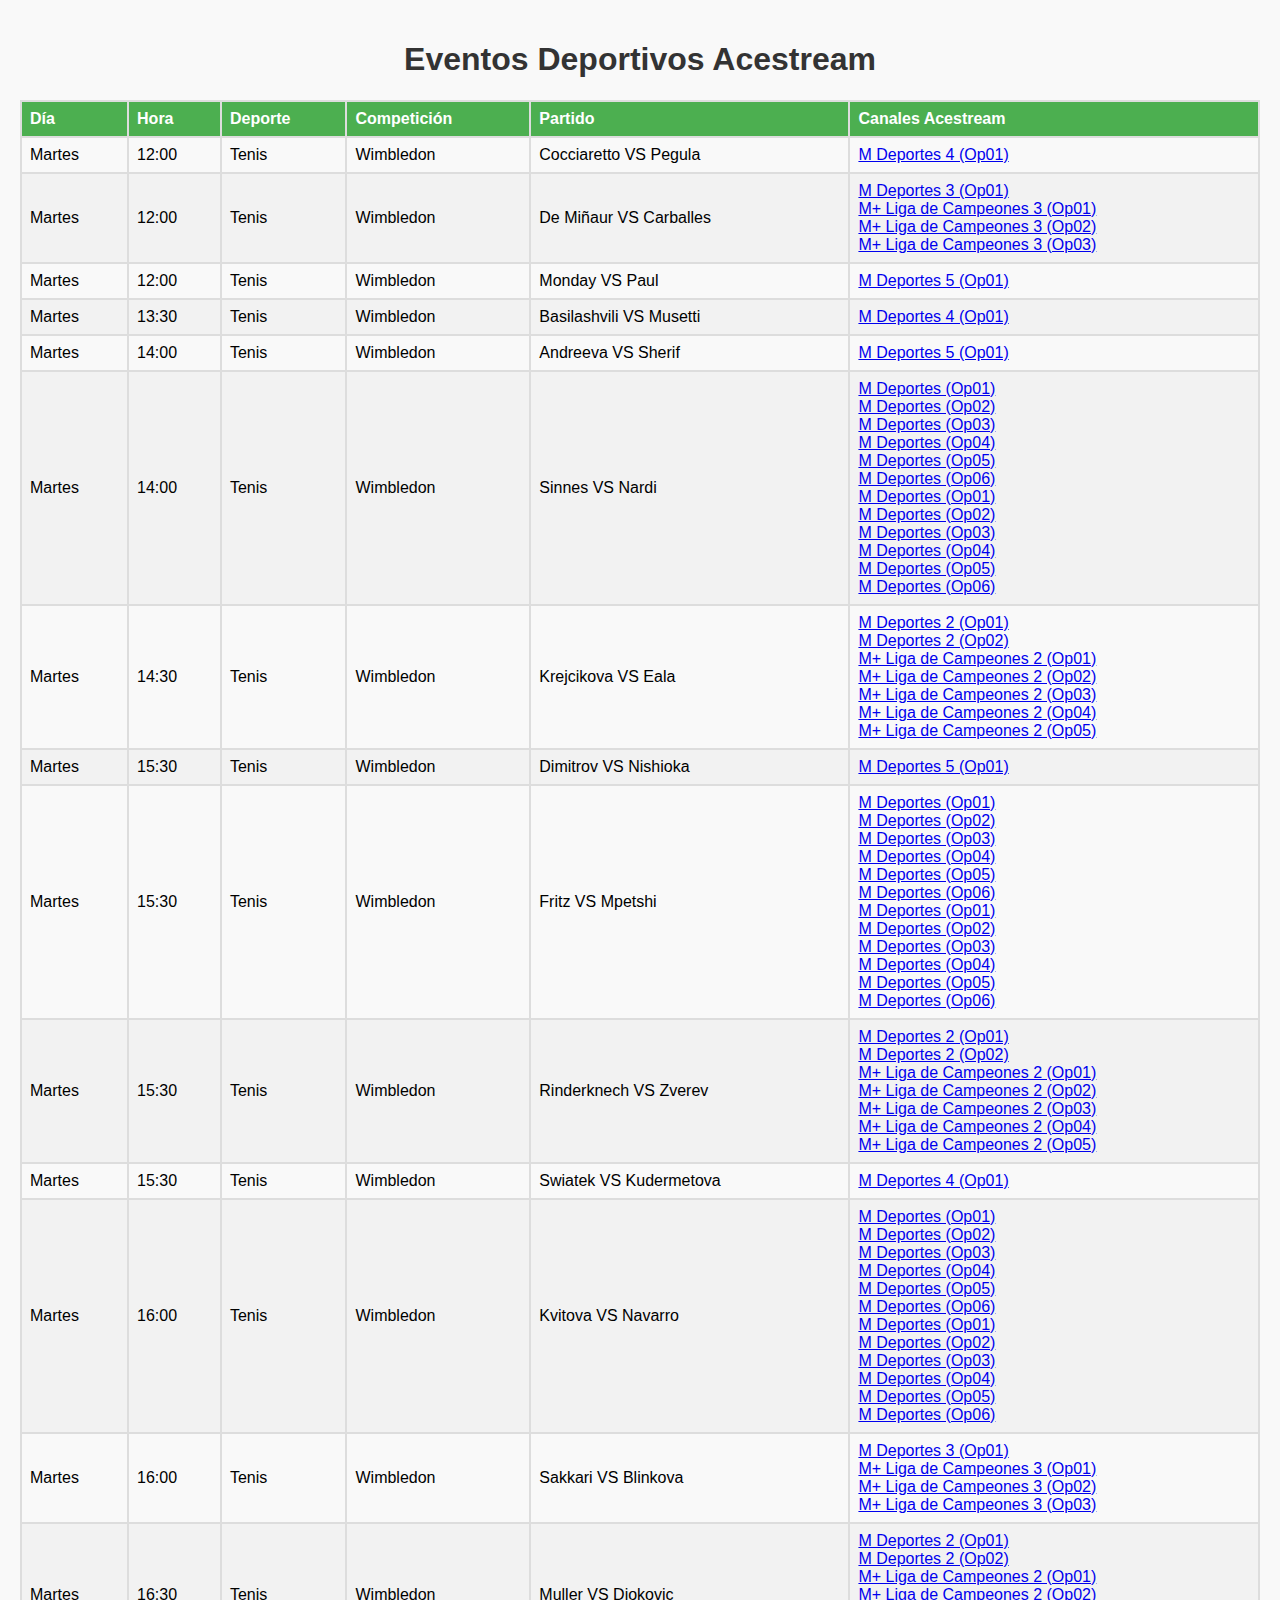
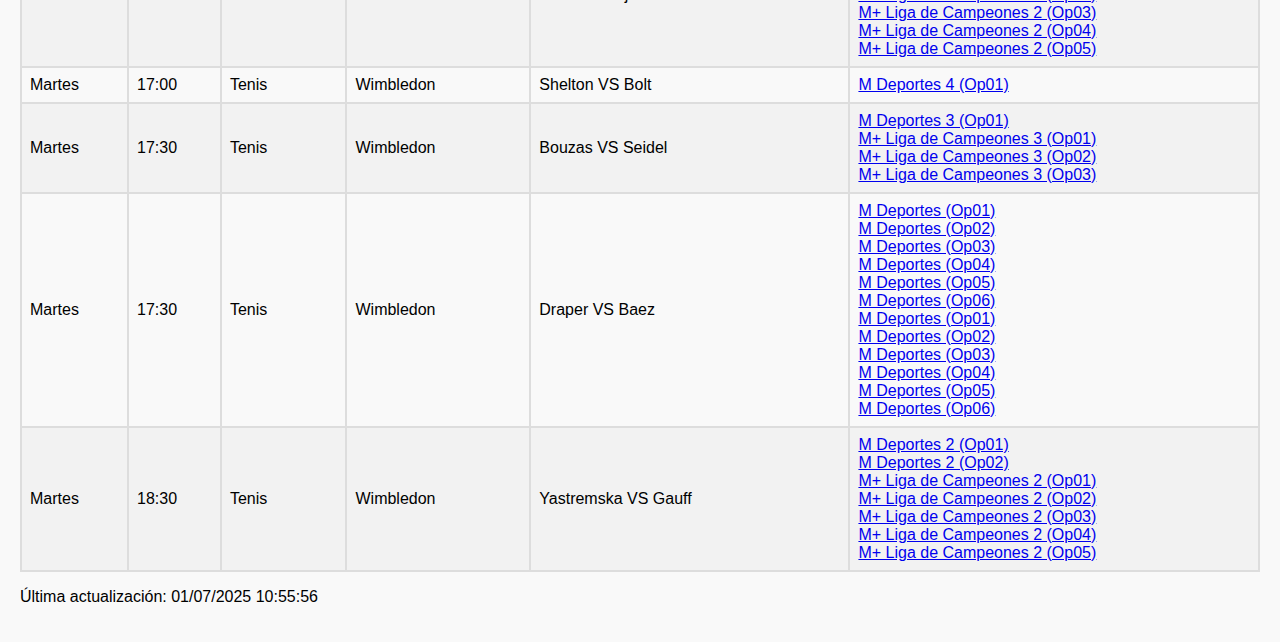
<file: index.html>
<!DOCTYPE html>
<html lang="es">
<head>
<meta charset="UTF-8">
<meta name="viewport" content="width=device-width, initial-scale=1.0">
<title>Eventos Deportivos Acestream</title>
<link rel="stylesheet" type="text/css" href="estilos.css">
</head>
<body>
<div class='container'>
<h1>Eventos Deportivos Acestream</h1>
<table>
<thead><tr><th>Día</th><th>Hora</th><th>Deporte</th><th>Competición</th><th>Partido</th><th>Canales Acestream</th></tr></thead>
<tbody>
<tr><td>Martes</td><td>12:00</td><td>Tenis</td><td>Wimbledon</td><td>Cocciaretto VS Pegula</td><td class='canales'><a href="acestream://58a4c880ab18486d914751db32a12760e74b75a4" target="_blank">M Deportes 4 (Op01)</a></td></tr>
<tr><td>Martes</td><td>12:00</td><td>Tenis</td><td>Wimbledon</td><td>De Miñaur VS Carballes</td><td class='canales'><a href="acestream://753d4b1f7c4ef43238b5cf23b05572b550a44eee" target="_blank">M Deportes 3 (Op01)</a><br><a href="acestream://17b8bc4bf8e29547b0071c742e3d7da3bcbc484d" target="_blank">M+ Liga de Campeones 3 (Op01)</a><br><a href="acestream://4fc2fce0d019bdb622164bba3cff84c120fb9243" target="_blank">M+ Liga de Campeones 3 (Op02)</a><br><a href="acestream://15127320406cf6a072c4f485f31c841d7d3e62f3" target="_blank">M+ Liga de Campeones 3 (Op03)</a></td></tr>
<tr><td>Martes</td><td>12:00</td><td>Tenis</td><td>Wimbledon</td><td>Monday VS Paul</td><td class='canales'><a href="acestream://fcc0fd75bf1dba40b108fcf0d3514e0e549bfbac" target="_blank">M Deportes 5 (Op01)</a></td></tr>
<tr><td>Martes</td><td>13:30</td><td>Tenis</td><td>Wimbledon</td><td>Basilashvili VS Musetti</td><td class='canales'><a href="acestream://58a4c880ab18486d914751db32a12760e74b75a4" target="_blank">M Deportes 4 (Op01)</a></td></tr>
<tr><td>Martes</td><td>14:00</td><td>Tenis</td><td>Wimbledon</td><td>Andreeva VS Sherif</td><td class='canales'><a href="acestream://fcc0fd75bf1dba40b108fcf0d3514e0e549bfbac" target="_blank">M Deportes 5 (Op01)</a></td></tr>
<tr><td>Martes</td><td>14:00</td><td>Tenis</td><td>Wimbledon</td><td>Sinnes VS Nardi</td><td class='canales'><a href="acestream://ef9dcc4eaac36a0f608b52a31f8ab237859e071a" target="_blank">M Deportes (Op01)</a><br><a href="acestream://b5842718859345a596107ab8e6b24d7bfa2d617e" target="_blank">M Deportes (Op02)</a><br><a href="acestream://be02b9918b8fe7224cfa9af1e37856760f95b1b8" target="_blank">M Deportes (Op03)</a><br><a href="acestream://67a33c3f74956eed14b9b400523462fe362e0e66" target="_blank">M Deportes (Op04)</a><br><a href="acestream://55d4602cb22b0d8a33c10c2c2f42dae64a9e8895" target="_blank">M Deportes (Op05)</a><br><a href="acestream://3a74d9869b13e763476800740c6625e715a39879" target="_blank">M Deportes (Op06)</a><br><a href="acestream://ef9dcc4eaac36a0f608b52a31f8ab237859e071a" target="_blank">M Deportes (Op01)</a><br><a href="acestream://b5842718859345a596107ab8e6b24d7bfa2d617e" target="_blank">M Deportes (Op02)</a><br><a href="acestream://be02b9918b8fe7224cfa9af1e37856760f95b1b8" target="_blank">M Deportes (Op03)</a><br><a href="acestream://67a33c3f74956eed14b9b400523462fe362e0e66" target="_blank">M Deportes (Op04)</a><br><a href="acestream://55d4602cb22b0d8a33c10c2c2f42dae64a9e8895" target="_blank">M Deportes (Op05)</a><br><a href="acestream://3a74d9869b13e763476800740c6625e715a39879" target="_blank">M Deportes (Op06)</a></td></tr>
<tr><td>Martes</td><td>14:30</td><td>Tenis</td><td>Wimbledon</td><td>Krejcikova VS Eala</td><td class='canales'><a href="acestream://edd06f11e1cef292a1d795e15207ef2f580e298c" target="_blank">M Deportes 2 (Op01)</a><br><a href="acestream://639c561dd57fa3fc91fde715caeb696c5efb7ce7" target="_blank">M Deportes 2 (Op02)</a><br><a href="acestream://c6a3673f6a37b1bd3cf31fdd6404dd33d48cfccb" target="_blank">M+ Liga de Campeones 2 (Op01)</a><br><a href="acestream://4fc6d0331830ad8743abab2fe2473b63bdfbc49f" target="_blank">M+ Liga de Campeones 2 (Op02)</a><br><a href="acestream://3bb6c5f346369d4f2a6bde45ec0bfe100d0e1f42" target="_blank">M+ Liga de Campeones 2 (Op03)</a><br><a href="acestream://4c6ed0cd87c090f3cf85b2c8adbe8b37dba08565" target="_blank">M+ Liga de Campeones 2 (Op04)</a><br><a href="acestream://abdf9058786a48623d0de51a3adb414ae10b6e72" target="_blank">M+ Liga de Campeones 2 (Op05)</a></td></tr>
<tr><td>Martes</td><td>15:30</td><td>Tenis</td><td>Wimbledon</td><td>Dimitrov VS Nishioka</td><td class='canales'><a href="acestream://fcc0fd75bf1dba40b108fcf0d3514e0e549bfbac" target="_blank">M Deportes 5 (Op01)</a></td></tr>
<tr><td>Martes</td><td>15:30</td><td>Tenis</td><td>Wimbledon</td><td>Fritz VS Mpetshi</td><td class='canales'><a href="acestream://ef9dcc4eaac36a0f608b52a31f8ab237859e071a" target="_blank">M Deportes (Op01)</a><br><a href="acestream://b5842718859345a596107ab8e6b24d7bfa2d617e" target="_blank">M Deportes (Op02)</a><br><a href="acestream://be02b9918b8fe7224cfa9af1e37856760f95b1b8" target="_blank">M Deportes (Op03)</a><br><a href="acestream://67a33c3f74956eed14b9b400523462fe362e0e66" target="_blank">M Deportes (Op04)</a><br><a href="acestream://55d4602cb22b0d8a33c10c2c2f42dae64a9e8895" target="_blank">M Deportes (Op05)</a><br><a href="acestream://3a74d9869b13e763476800740c6625e715a39879" target="_blank">M Deportes (Op06)</a><br><a href="acestream://ef9dcc4eaac36a0f608b52a31f8ab237859e071a" target="_blank">M Deportes (Op01)</a><br><a href="acestream://b5842718859345a596107ab8e6b24d7bfa2d617e" target="_blank">M Deportes (Op02)</a><br><a href="acestream://be02b9918b8fe7224cfa9af1e37856760f95b1b8" target="_blank">M Deportes (Op03)</a><br><a href="acestream://67a33c3f74956eed14b9b400523462fe362e0e66" target="_blank">M Deportes (Op04)</a><br><a href="acestream://55d4602cb22b0d8a33c10c2c2f42dae64a9e8895" target="_blank">M Deportes (Op05)</a><br><a href="acestream://3a74d9869b13e763476800740c6625e715a39879" target="_blank">M Deportes (Op06)</a></td></tr>
<tr><td>Martes</td><td>15:30</td><td>Tenis</td><td>Wimbledon</td><td>Rinderknech VS Zverev</td><td class='canales'><a href="acestream://edd06f11e1cef292a1d795e15207ef2f580e298c" target="_blank">M Deportes 2 (Op01)</a><br><a href="acestream://639c561dd57fa3fc91fde715caeb696c5efb7ce7" target="_blank">M Deportes 2 (Op02)</a><br><a href="acestream://c6a3673f6a37b1bd3cf31fdd6404dd33d48cfccb" target="_blank">M+ Liga de Campeones 2 (Op01)</a><br><a href="acestream://4fc6d0331830ad8743abab2fe2473b63bdfbc49f" target="_blank">M+ Liga de Campeones 2 (Op02)</a><br><a href="acestream://3bb6c5f346369d4f2a6bde45ec0bfe100d0e1f42" target="_blank">M+ Liga de Campeones 2 (Op03)</a><br><a href="acestream://4c6ed0cd87c090f3cf85b2c8adbe8b37dba08565" target="_blank">M+ Liga de Campeones 2 (Op04)</a><br><a href="acestream://abdf9058786a48623d0de51a3adb414ae10b6e72" target="_blank">M+ Liga de Campeones 2 (Op05)</a></td></tr>
<tr><td>Martes</td><td>15:30</td><td>Tenis</td><td>Wimbledon</td><td>Swiatek VS Kudermetova</td><td class='canales'><a href="acestream://58a4c880ab18486d914751db32a12760e74b75a4" target="_blank">M Deportes 4 (Op01)</a></td></tr>
<tr><td>Martes</td><td>16:00</td><td>Tenis</td><td>Wimbledon</td><td>Kvitova VS Navarro</td><td class='canales'><a href="acestream://ef9dcc4eaac36a0f608b52a31f8ab237859e071a" target="_blank">M Deportes (Op01)</a><br><a href="acestream://b5842718859345a596107ab8e6b24d7bfa2d617e" target="_blank">M Deportes (Op02)</a><br><a href="acestream://be02b9918b8fe7224cfa9af1e37856760f95b1b8" target="_blank">M Deportes (Op03)</a><br><a href="acestream://67a33c3f74956eed14b9b400523462fe362e0e66" target="_blank">M Deportes (Op04)</a><br><a href="acestream://55d4602cb22b0d8a33c10c2c2f42dae64a9e8895" target="_blank">M Deportes (Op05)</a><br><a href="acestream://3a74d9869b13e763476800740c6625e715a39879" target="_blank">M Deportes (Op06)</a><br><a href="acestream://ef9dcc4eaac36a0f608b52a31f8ab237859e071a" target="_blank">M Deportes (Op01)</a><br><a href="acestream://b5842718859345a596107ab8e6b24d7bfa2d617e" target="_blank">M Deportes (Op02)</a><br><a href="acestream://be02b9918b8fe7224cfa9af1e37856760f95b1b8" target="_blank">M Deportes (Op03)</a><br><a href="acestream://67a33c3f74956eed14b9b400523462fe362e0e66" target="_blank">M Deportes (Op04)</a><br><a href="acestream://55d4602cb22b0d8a33c10c2c2f42dae64a9e8895" target="_blank">M Deportes (Op05)</a><br><a href="acestream://3a74d9869b13e763476800740c6625e715a39879" target="_blank">M Deportes (Op06)</a></td></tr>
<tr><td>Martes</td><td>16:00</td><td>Tenis</td><td>Wimbledon</td><td>Sakkari VS Blinkova</td><td class='canales'><a href="acestream://753d4b1f7c4ef43238b5cf23b05572b550a44eee" target="_blank">M Deportes 3 (Op01)</a><br><a href="acestream://17b8bc4bf8e29547b0071c742e3d7da3bcbc484d" target="_blank">M+ Liga de Campeones 3 (Op01)</a><br><a href="acestream://4fc2fce0d019bdb622164bba3cff84c120fb9243" target="_blank">M+ Liga de Campeones 3 (Op02)</a><br><a href="acestream://15127320406cf6a072c4f485f31c841d7d3e62f3" target="_blank">M+ Liga de Campeones 3 (Op03)</a></td></tr>
<tr><td>Martes</td><td>16:30</td><td>Tenis</td><td>Wimbledon</td><td>Muller VS Djokovic</td><td class='canales'><a href="acestream://edd06f11e1cef292a1d795e15207ef2f580e298c" target="_blank">M Deportes 2 (Op01)</a><br><a href="acestream://639c561dd57fa3fc91fde715caeb696c5efb7ce7" target="_blank">M Deportes 2 (Op02)</a><br><a href="acestream://c6a3673f6a37b1bd3cf31fdd6404dd33d48cfccb" target="_blank">M+ Liga de Campeones 2 (Op01)</a><br><a href="acestream://4fc6d0331830ad8743abab2fe2473b63bdfbc49f" target="_blank">M+ Liga de Campeones 2 (Op02)</a><br><a href="acestream://3bb6c5f346369d4f2a6bde45ec0bfe100d0e1f42" target="_blank">M+ Liga de Campeones 2 (Op03)</a><br><a href="acestream://4c6ed0cd87c090f3cf85b2c8adbe8b37dba08565" target="_blank">M+ Liga de Campeones 2 (Op04)</a><br><a href="acestream://abdf9058786a48623d0de51a3adb414ae10b6e72" target="_blank">M+ Liga de Campeones 2 (Op05)</a></td></tr>
<tr><td>Martes</td><td>17:00</td><td>Tenis</td><td>Wimbledon</td><td>Shelton VS Bolt</td><td class='canales'><a href="acestream://58a4c880ab18486d914751db32a12760e74b75a4" target="_blank">M Deportes 4 (Op01)</a></td></tr>
<tr><td>Martes</td><td>17:30</td><td>Tenis</td><td>Wimbledon</td><td>Bouzas VS Seidel</td><td class='canales'><a href="acestream://753d4b1f7c4ef43238b5cf23b05572b550a44eee" target="_blank">M Deportes 3 (Op01)</a><br><a href="acestream://17b8bc4bf8e29547b0071c742e3d7da3bcbc484d" target="_blank">M+ Liga de Campeones 3 (Op01)</a><br><a href="acestream://4fc2fce0d019bdb622164bba3cff84c120fb9243" target="_blank">M+ Liga de Campeones 3 (Op02)</a><br><a href="acestream://15127320406cf6a072c4f485f31c841d7d3e62f3" target="_blank">M+ Liga de Campeones 3 (Op03)</a></td></tr>
<tr><td>Martes</td><td>17:30</td><td>Tenis</td><td>Wimbledon</td><td>Draper VS Baez</td><td class='canales'><a href="acestream://ef9dcc4eaac36a0f608b52a31f8ab237859e071a" target="_blank">M Deportes (Op01)</a><br><a href="acestream://b5842718859345a596107ab8e6b24d7bfa2d617e" target="_blank">M Deportes (Op02)</a><br><a href="acestream://be02b9918b8fe7224cfa9af1e37856760f95b1b8" target="_blank">M Deportes (Op03)</a><br><a href="acestream://67a33c3f74956eed14b9b400523462fe362e0e66" target="_blank">M Deportes (Op04)</a><br><a href="acestream://55d4602cb22b0d8a33c10c2c2f42dae64a9e8895" target="_blank">M Deportes (Op05)</a><br><a href="acestream://3a74d9869b13e763476800740c6625e715a39879" target="_blank">M Deportes (Op06)</a><br><a href="acestream://ef9dcc4eaac36a0f608b52a31f8ab237859e071a" target="_blank">M Deportes (Op01)</a><br><a href="acestream://b5842718859345a596107ab8e6b24d7bfa2d617e" target="_blank">M Deportes (Op02)</a><br><a href="acestream://be02b9918b8fe7224cfa9af1e37856760f95b1b8" target="_blank">M Deportes (Op03)</a><br><a href="acestream://67a33c3f74956eed14b9b400523462fe362e0e66" target="_blank">M Deportes (Op04)</a><br><a href="acestream://55d4602cb22b0d8a33c10c2c2f42dae64a9e8895" target="_blank">M Deportes (Op05)</a><br><a href="acestream://3a74d9869b13e763476800740c6625e715a39879" target="_blank">M Deportes (Op06)</a></td></tr>
<tr><td>Martes</td><td>18:30</td><td>Tenis</td><td>Wimbledon</td><td>Yastremska VS Gauff</td><td class='canales'><a href="acestream://edd06f11e1cef292a1d795e15207ef2f580e298c" target="_blank">M Deportes 2 (Op01)</a><br><a href="acestream://639c561dd57fa3fc91fde715caeb696c5efb7ce7" target="_blank">M Deportes 2 (Op02)</a><br><a href="acestream://c6a3673f6a37b1bd3cf31fdd6404dd33d48cfccb" target="_blank">M+ Liga de Campeones 2 (Op01)</a><br><a href="acestream://4fc6d0331830ad8743abab2fe2473b63bdfbc49f" target="_blank">M+ Liga de Campeones 2 (Op02)</a><br><a href="acestream://3bb6c5f346369d4f2a6bde45ec0bfe100d0e1f42" target="_blank">M+ Liga de Campeones 2 (Op03)</a><br><a href="acestream://4c6ed0cd87c090f3cf85b2c8adbe8b37dba08565" target="_blank">M+ Liga de Campeones 2 (Op04)</a><br><a href="acestream://abdf9058786a48623d0de51a3adb414ae10b6e72" target="_blank">M+ Liga de Campeones 2 (Op05)</a></td></tr>
</tbody>
</table>
</div>
<p class='footer'>Última actualización: 01/07/2025 10:55:56</p>
</body>
</html>
</file>
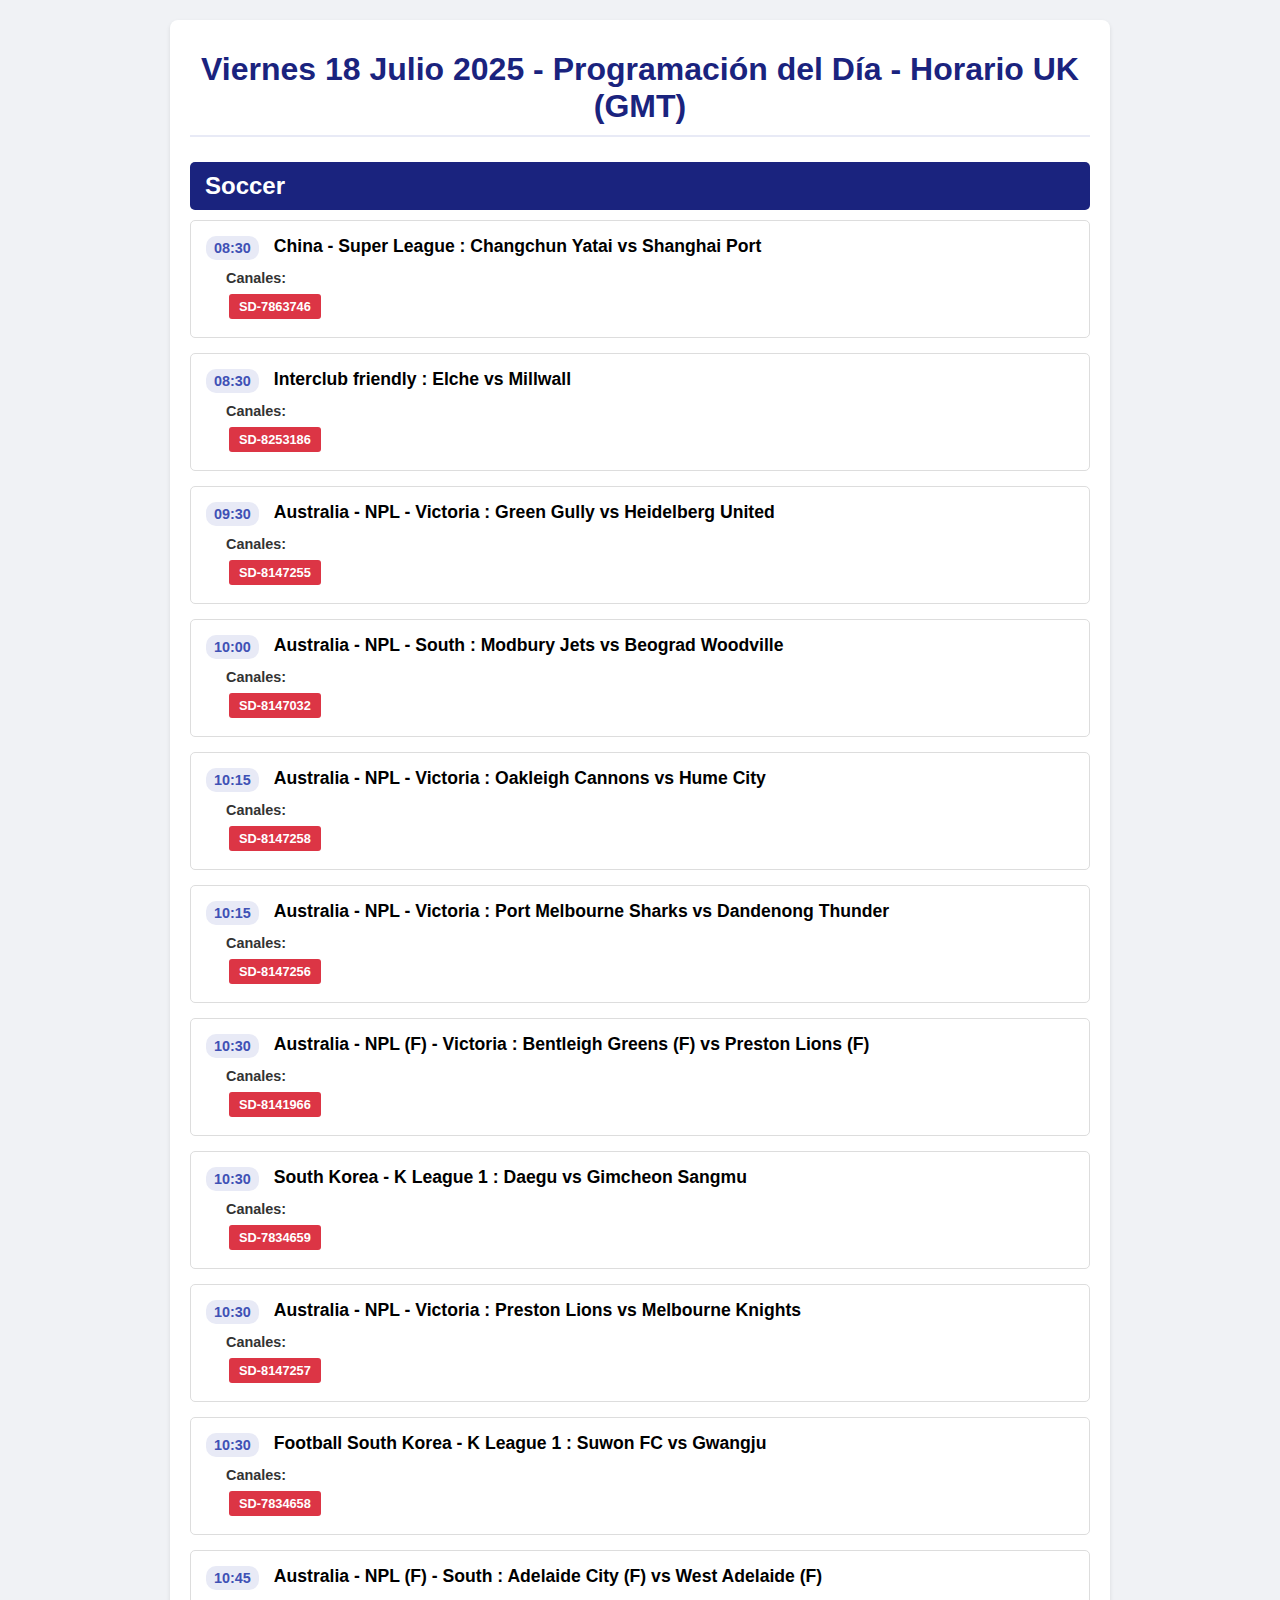
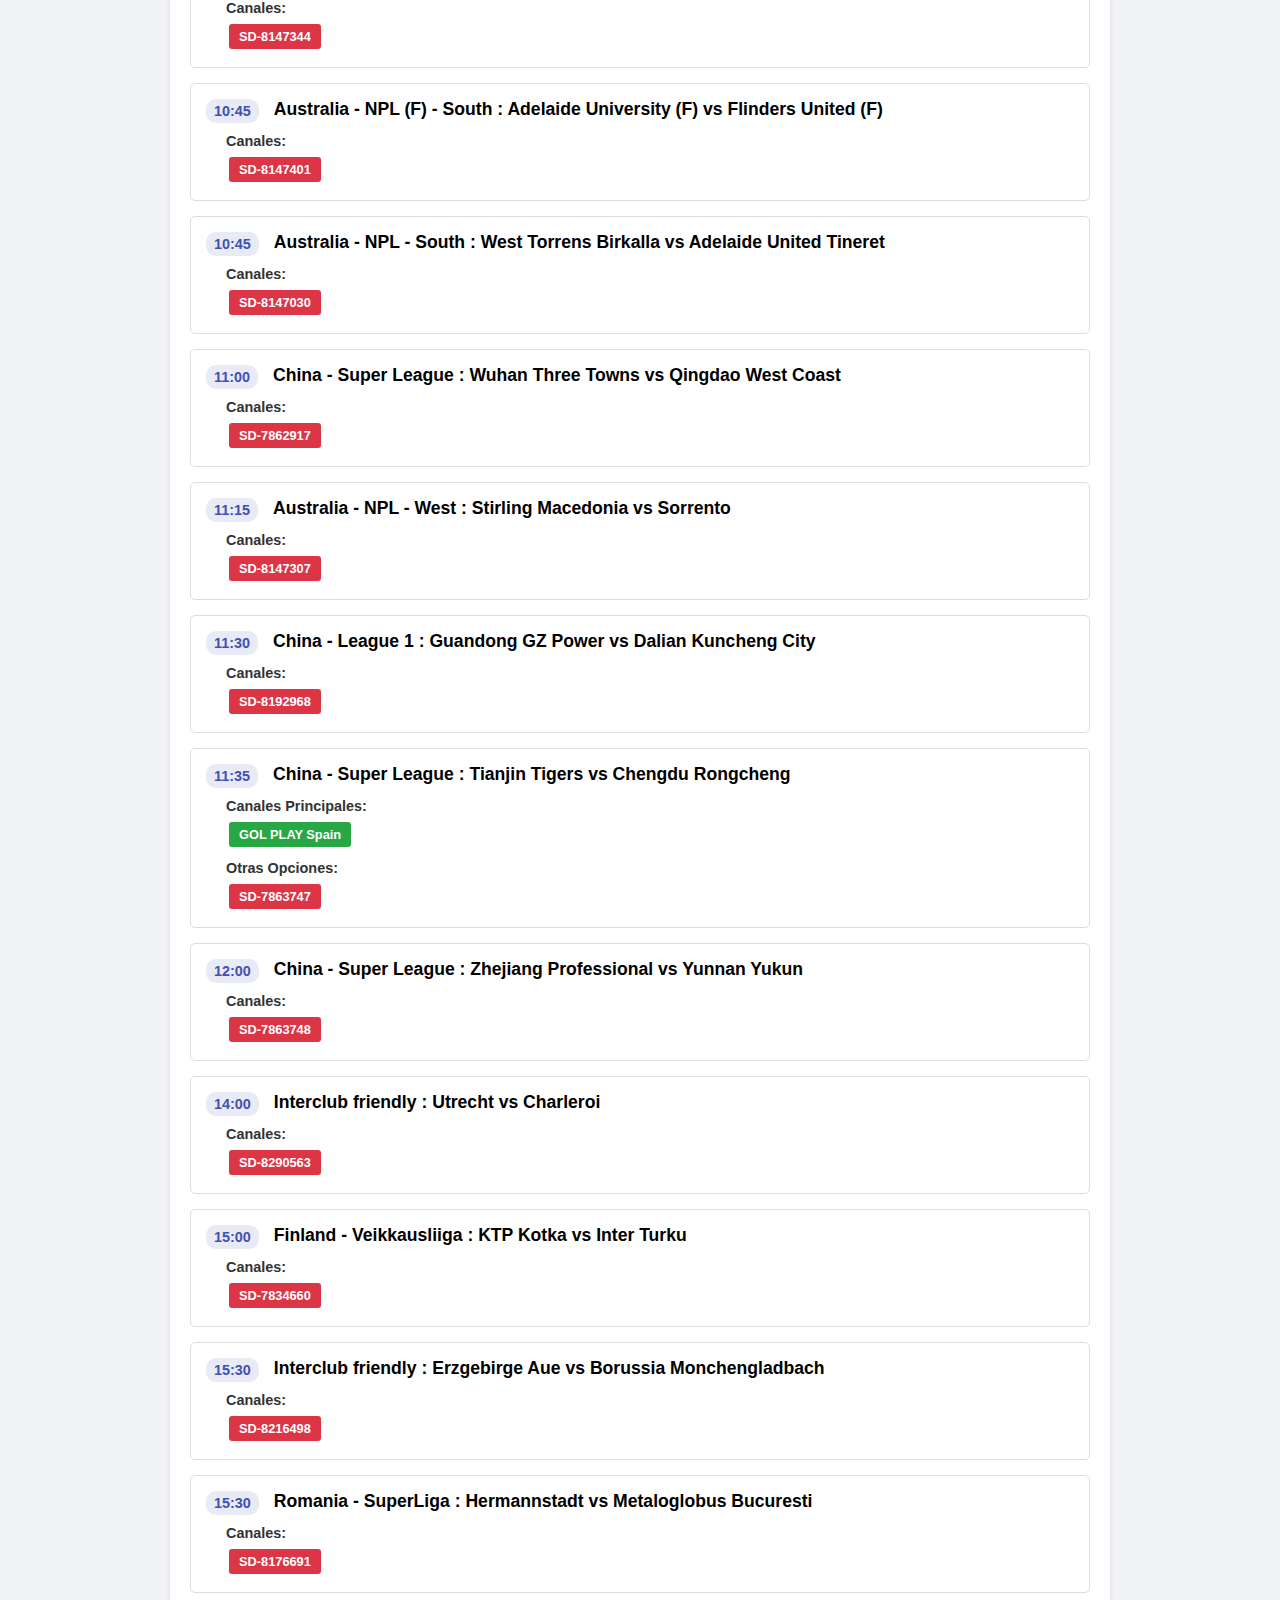
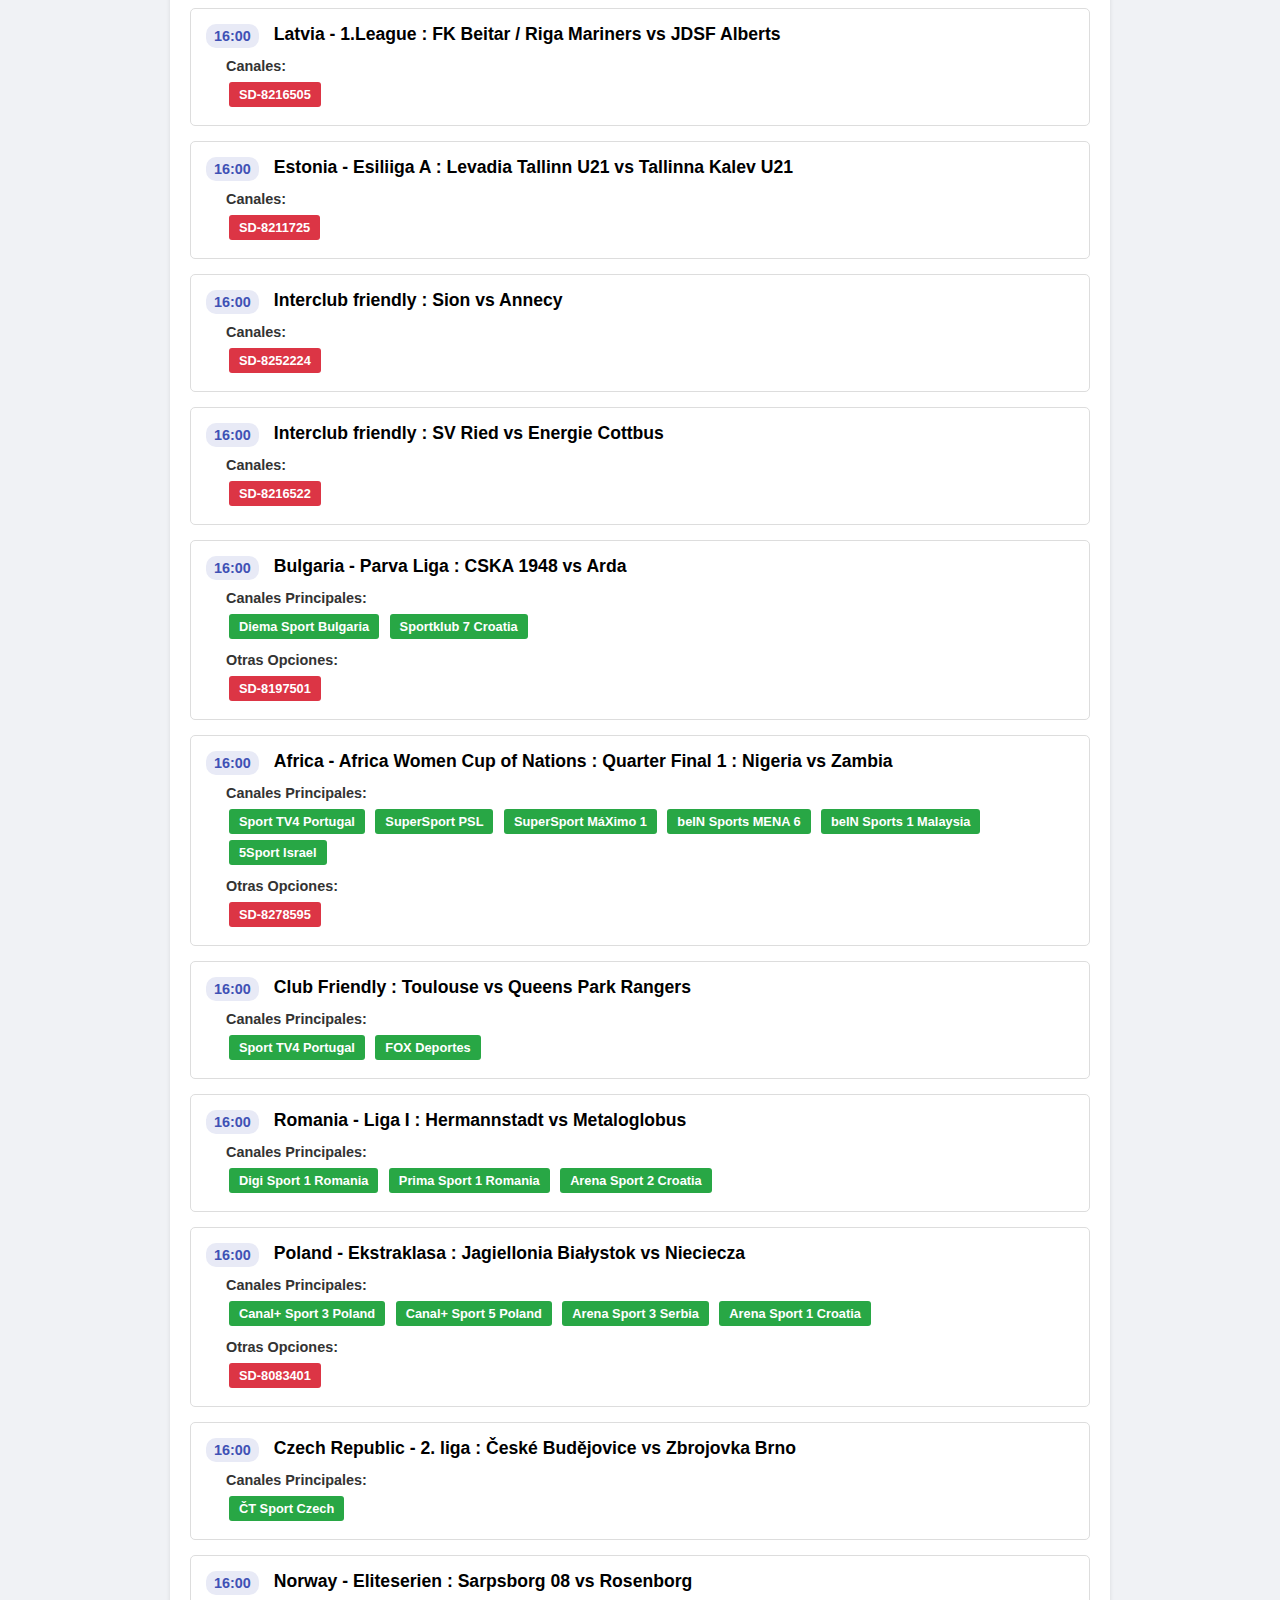
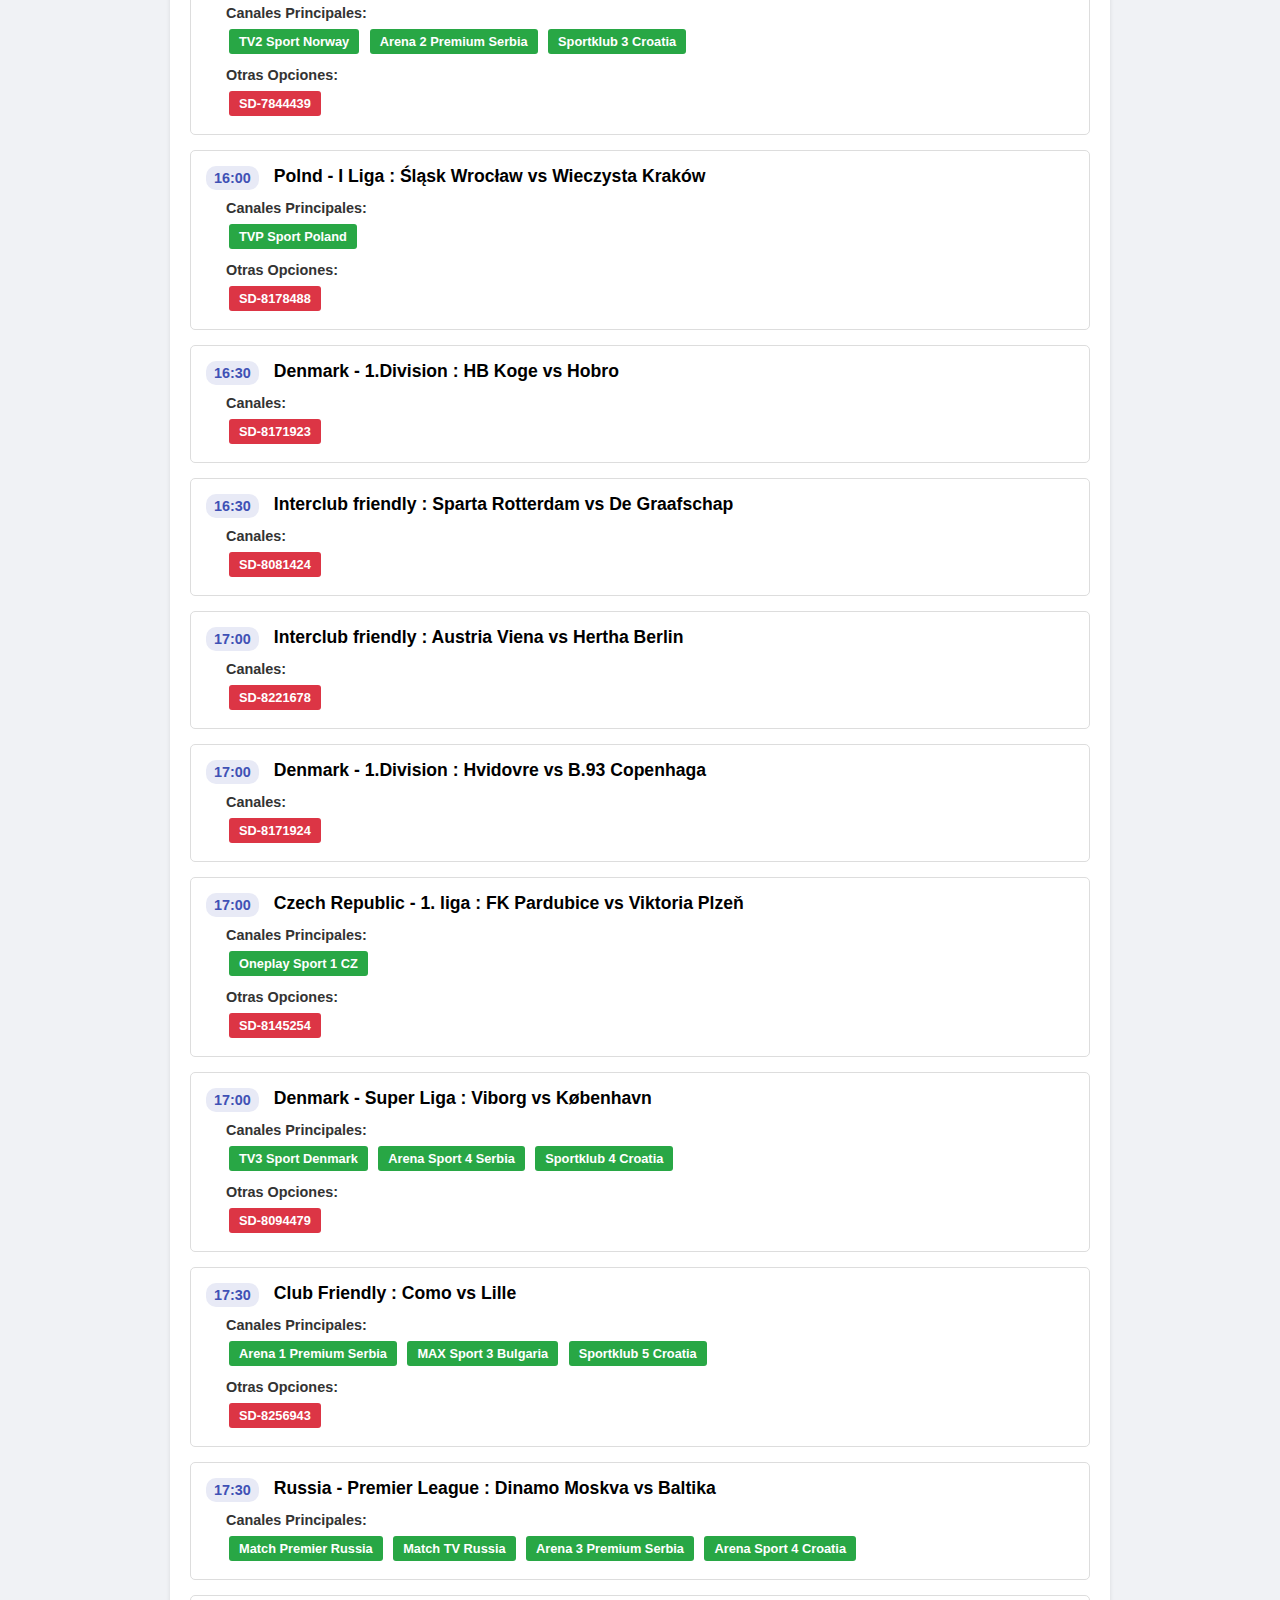
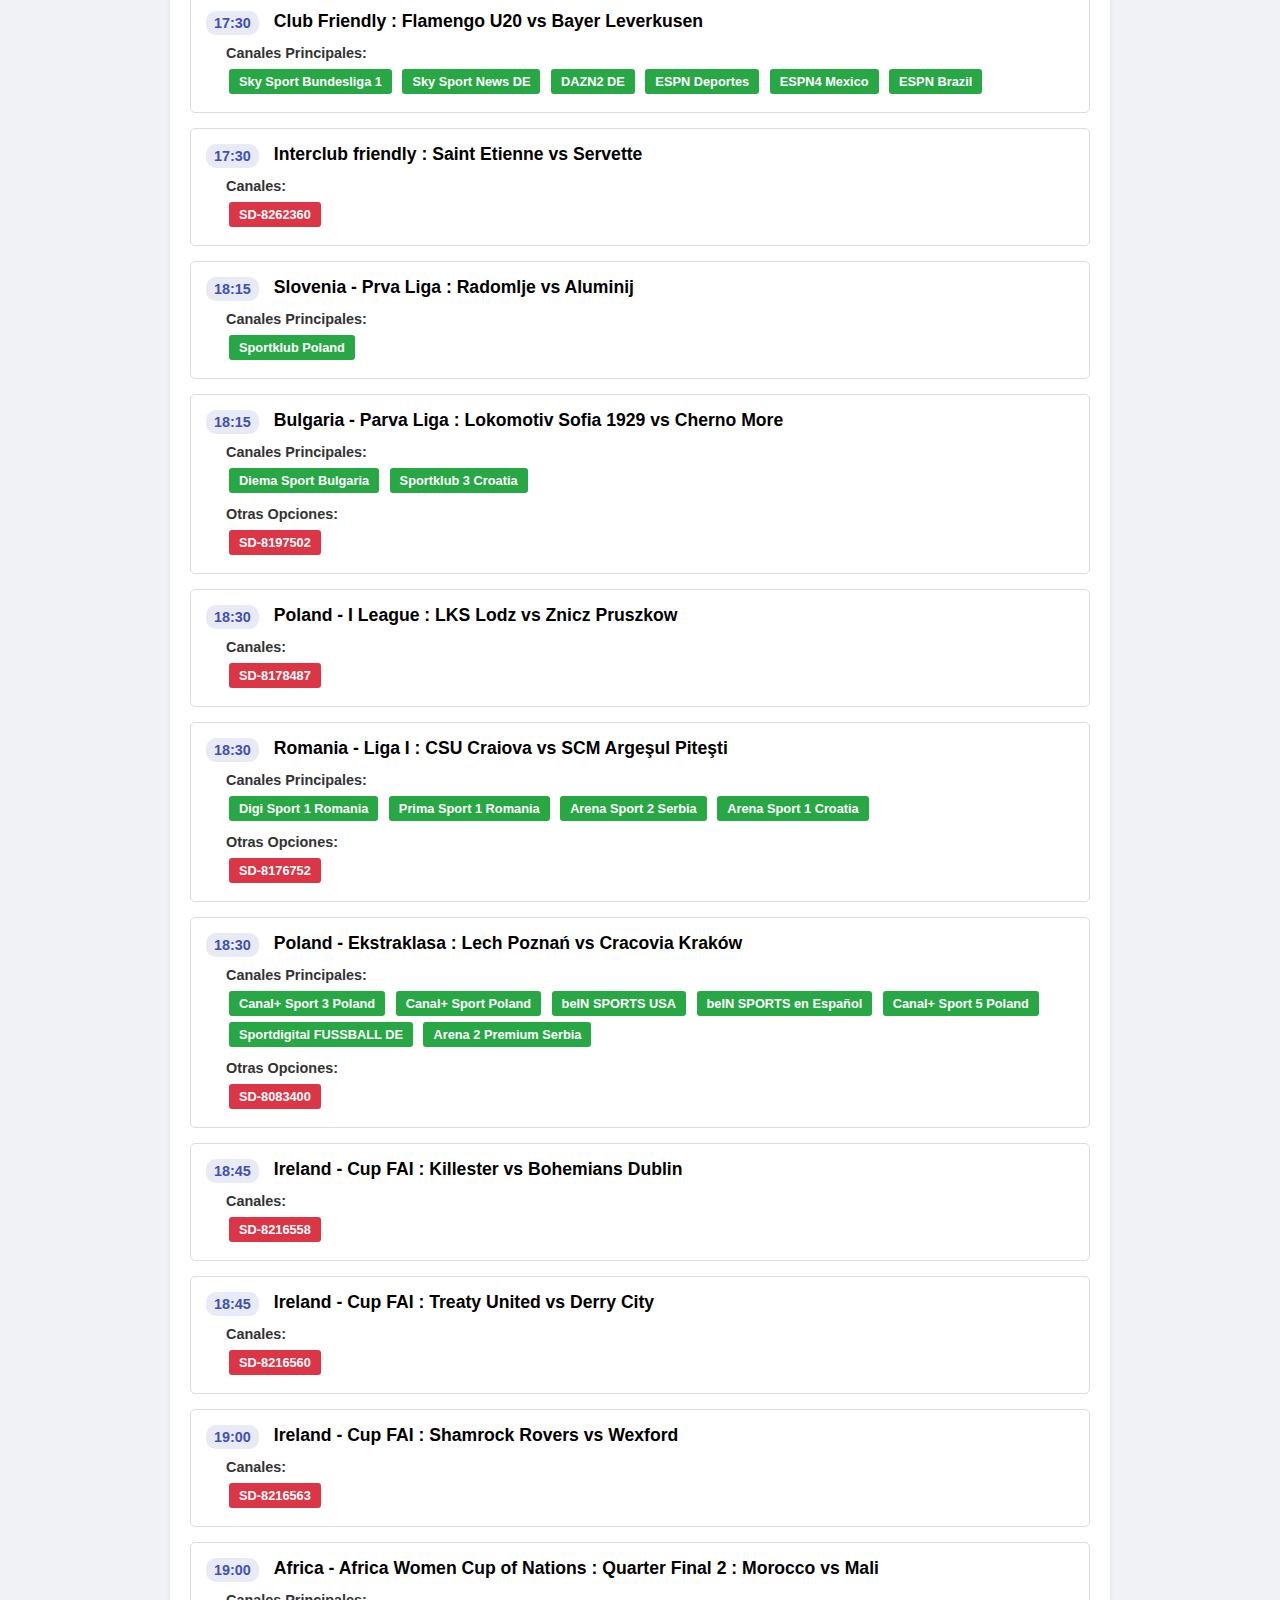
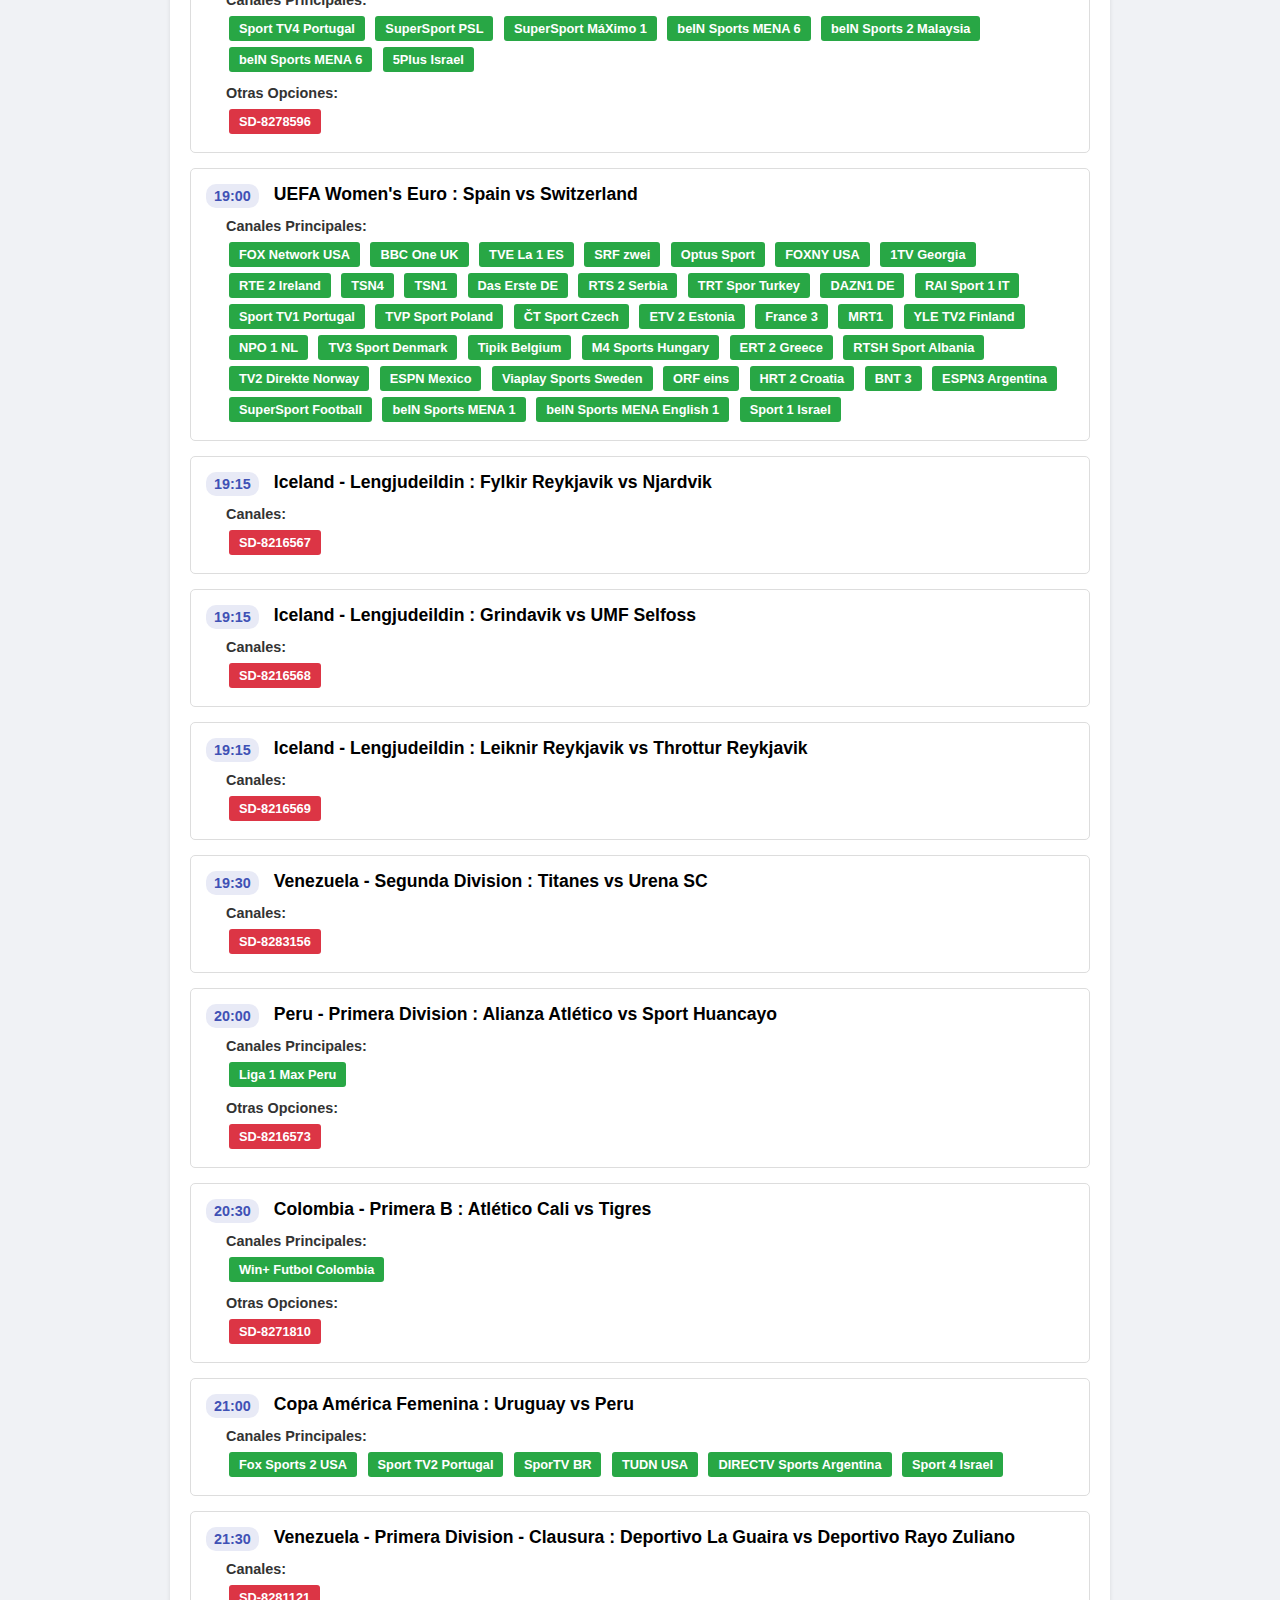
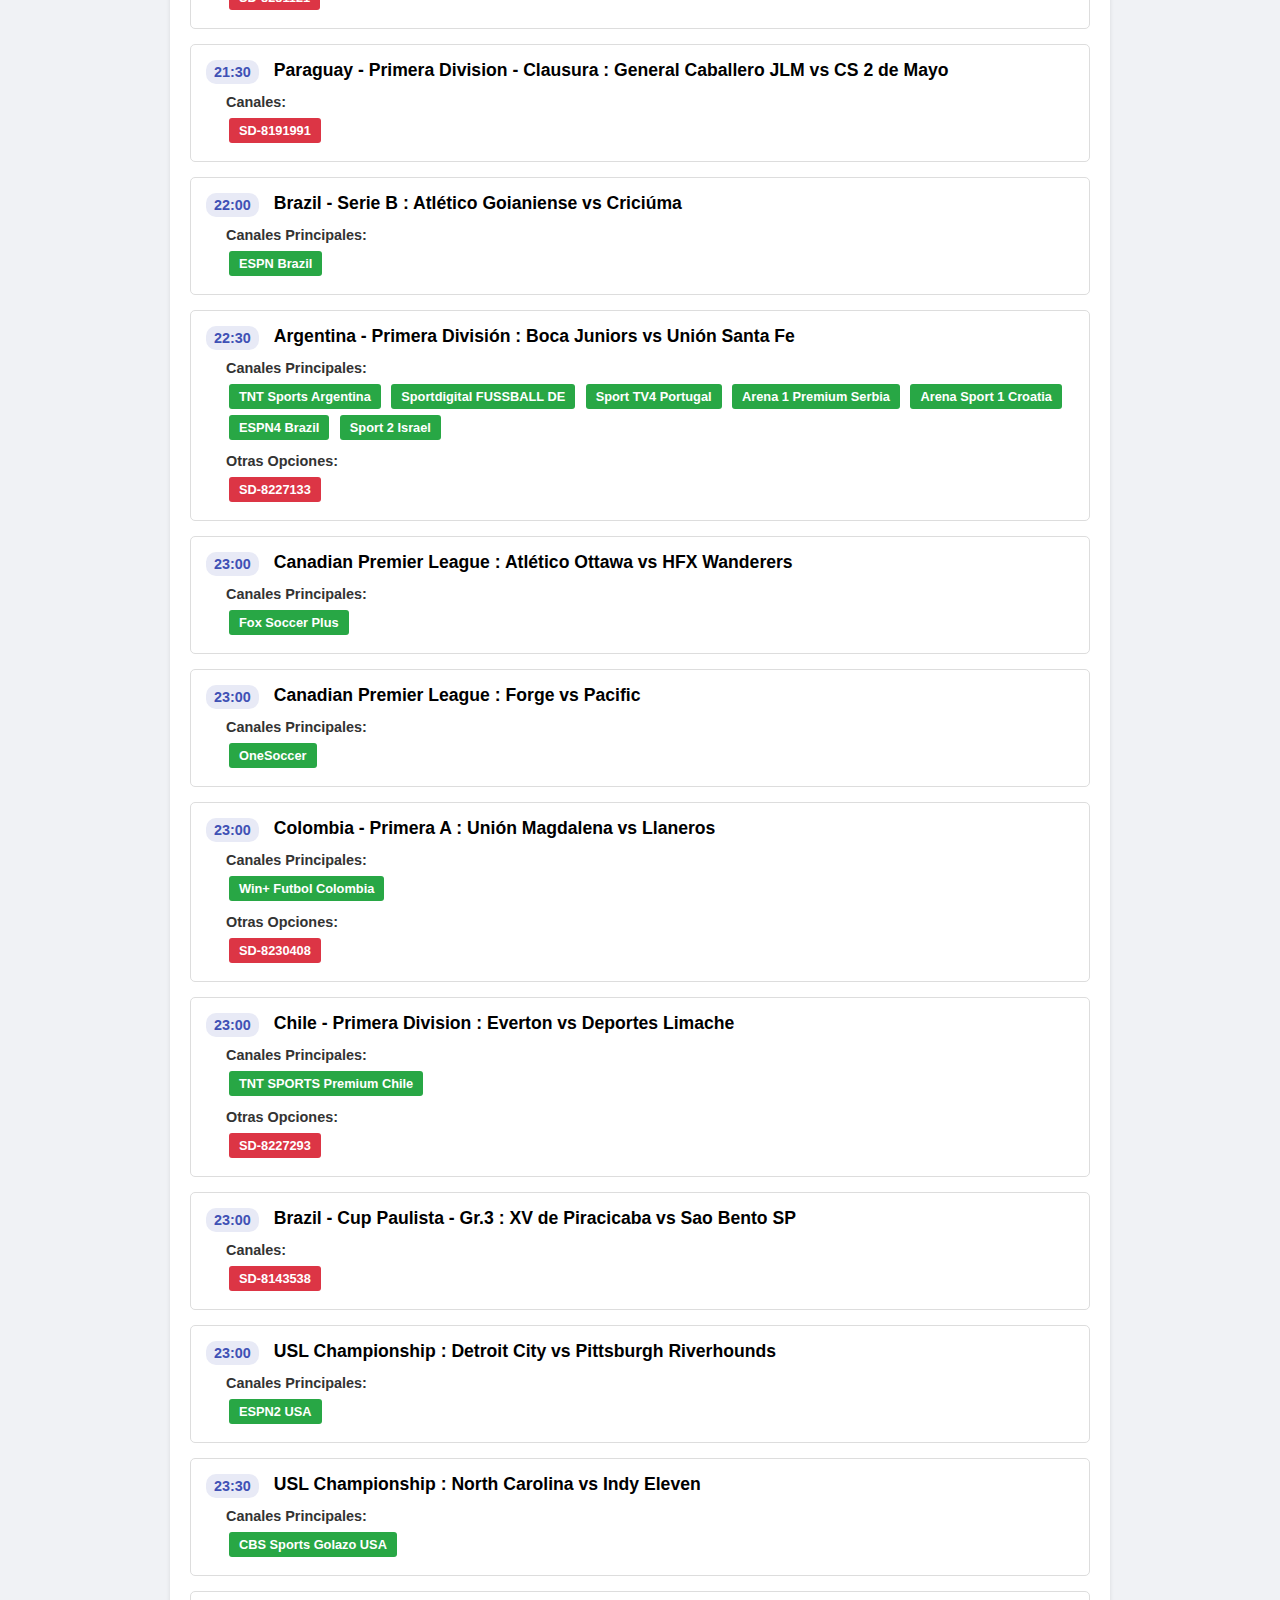
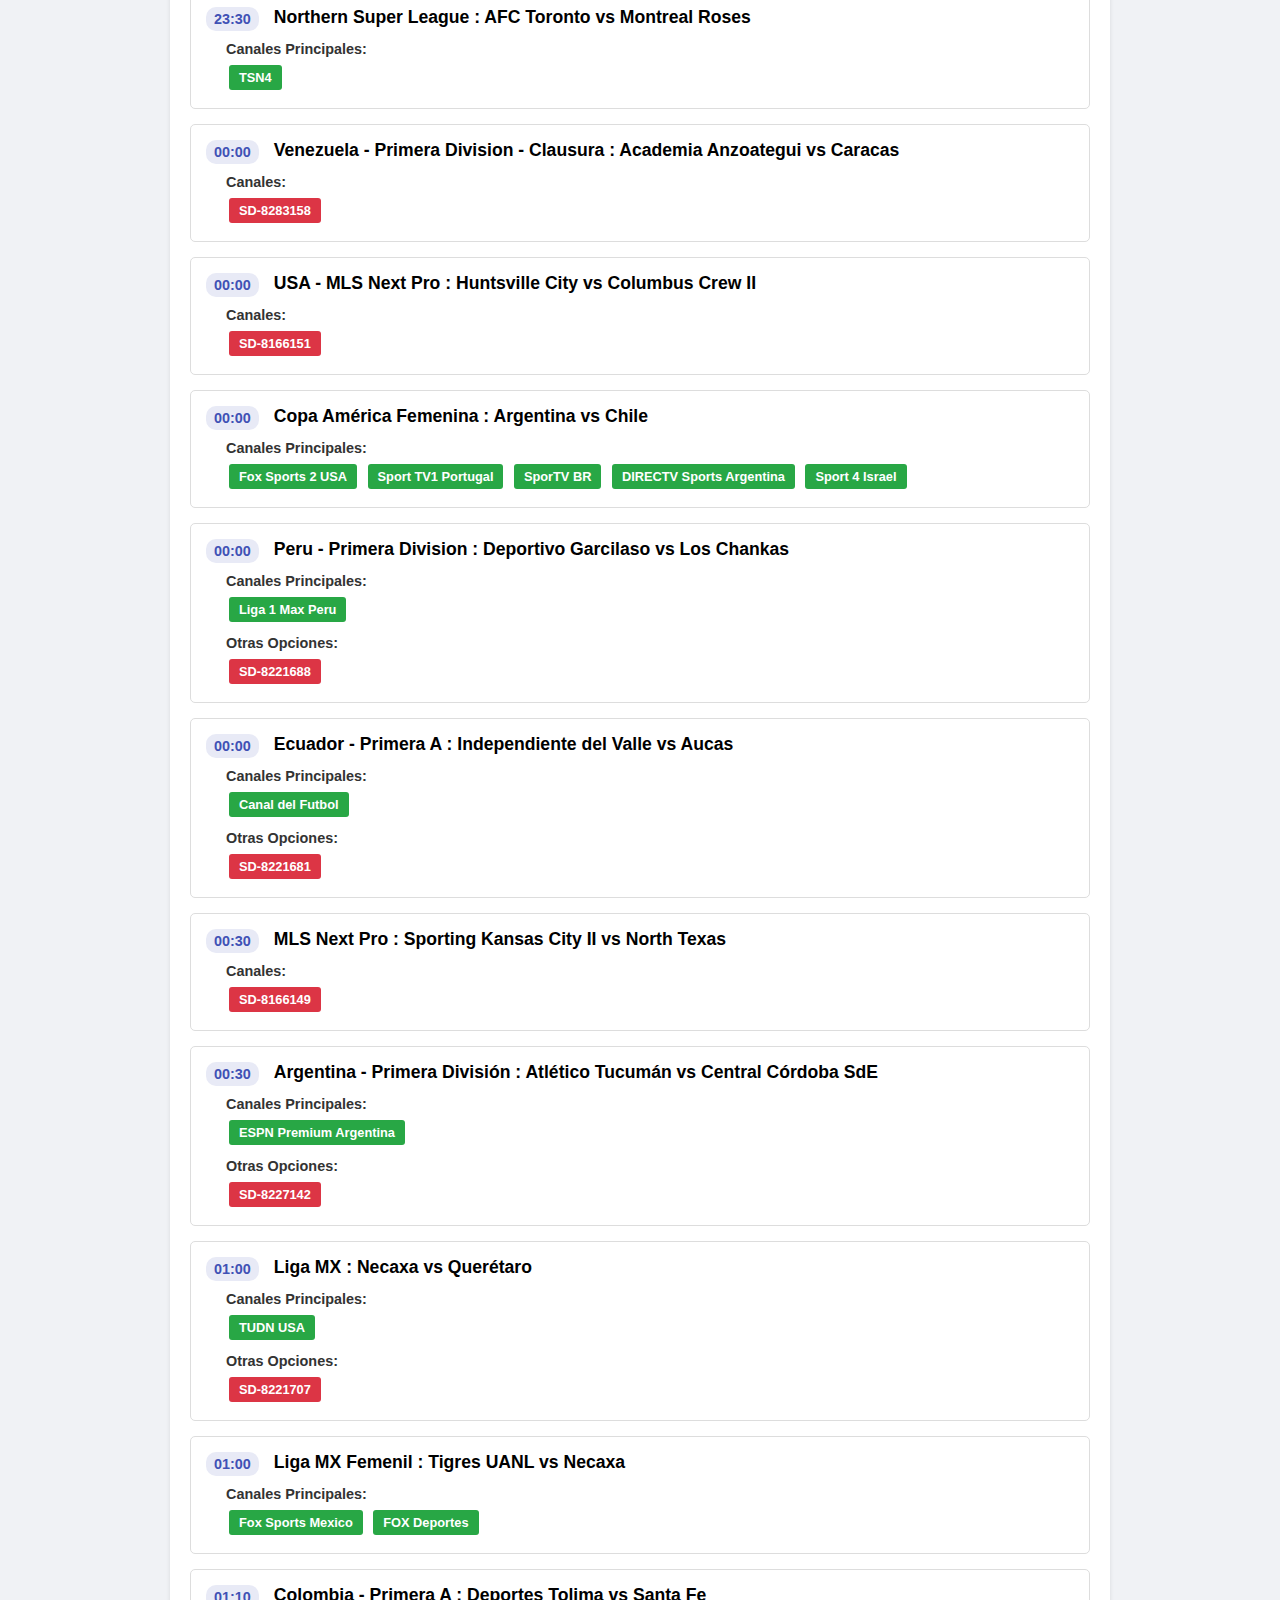
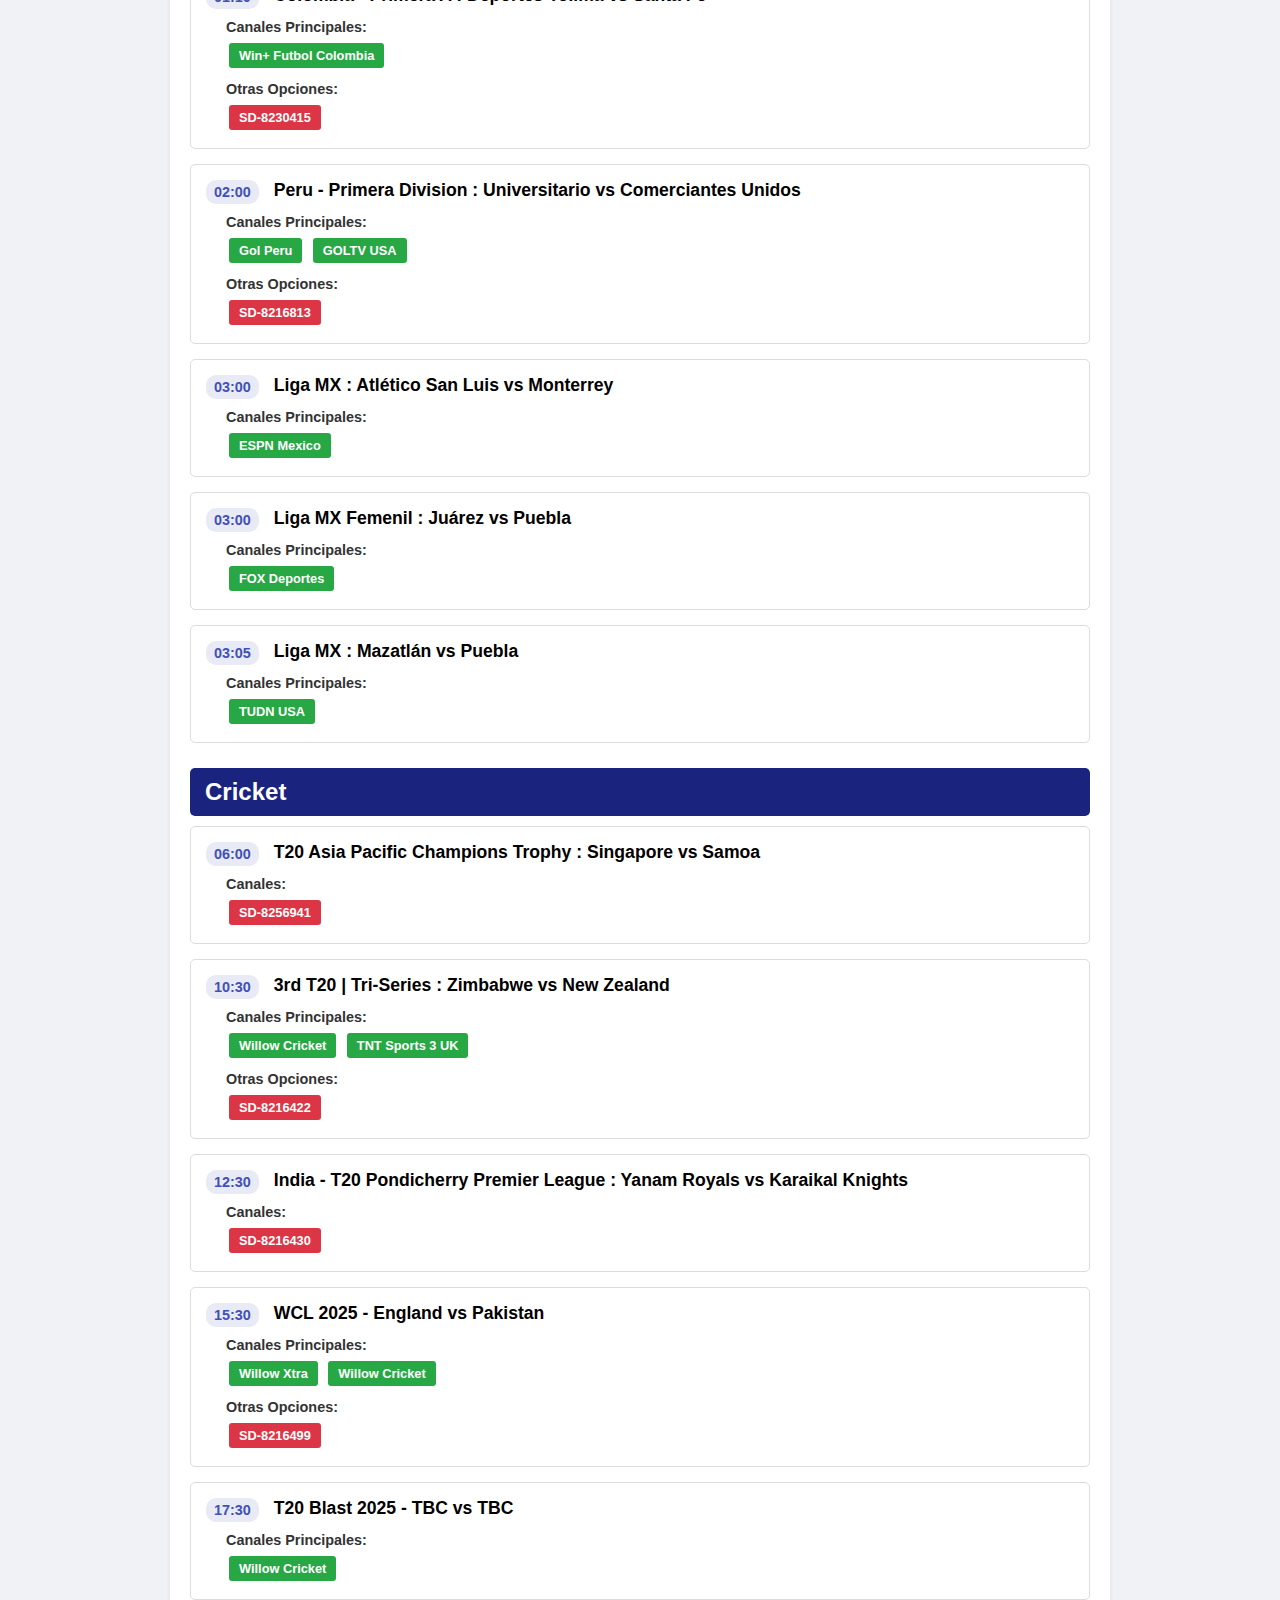
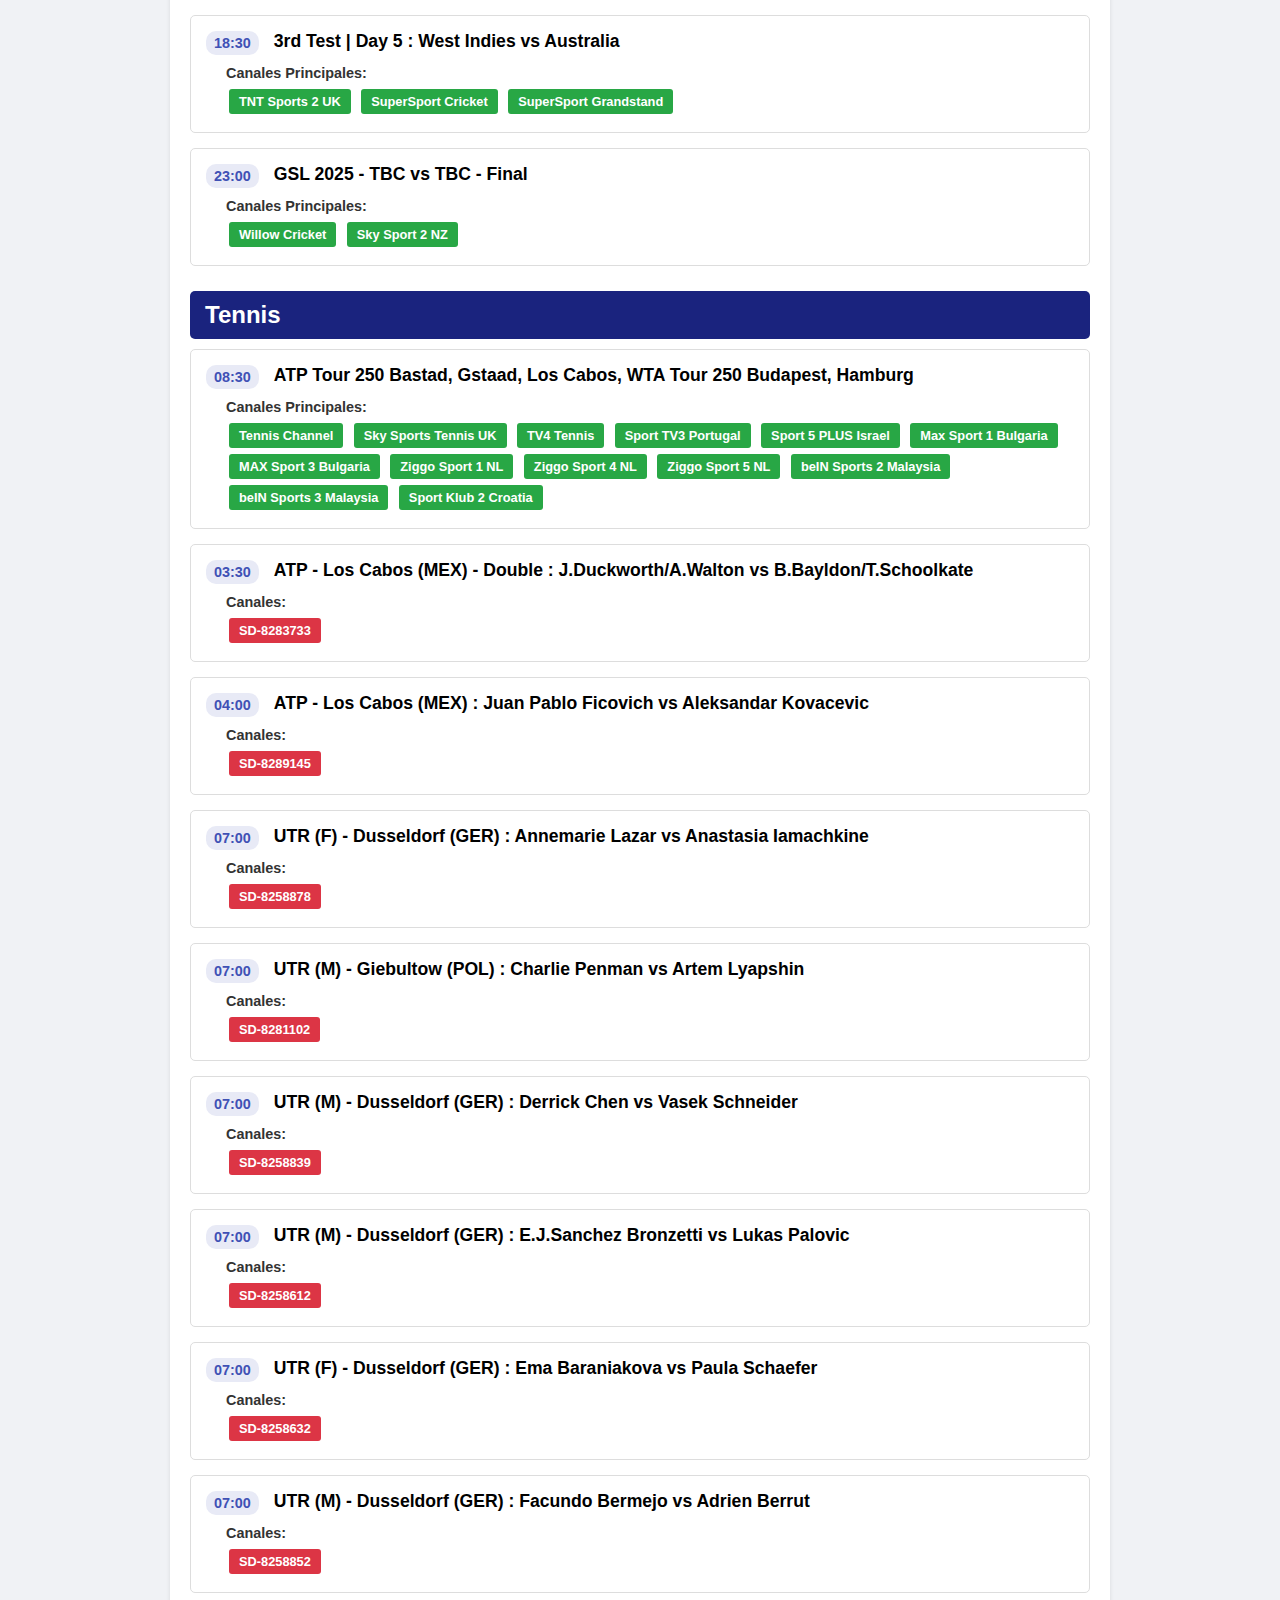
<file: agenda_deportiva.html>
<!DOCTYPE html>
<html lang="es">
<head>
    <meta charset="UTF-8">
    <meta name="viewport" content="width=device-width, initial-scale=1.0">
    <title>Viernes 18 Julio 2025 - Programación del Día - Horario UK (GMT)</title>
    <style>
        body { font-family: "Segoe UI", sans-serif; background-color: #f0f2f5; margin: 0; padding: 20px; }
        .container { max-width: 900px; margin: 0 auto; background-color: #ffffff; padding: 10px 20px 20px; border-radius: 8px; box-shadow: 0 2px 4px rgba(0,0,0,0.1); }
        h1 { color: #1a237e; text-align: center; border-bottom: 2px solid #e8eaf6; padding-bottom: 10px; margin-bottom: 20px;}
        .sport-title { background-color: #1a237e; color: white; padding: 10px 15px; font-size: 1.5em; font-weight: bold; border-radius: 5px; margin-top: 25px; margin-bottom: 10px; }
        .event-card { border: 1px solid #ddd; border-radius: 5px; margin-bottom: 15px; padding: 15px; }
        .event-header { display: flex; align-items: flex-start; margin-bottom: 10px; }
        .event-time { background-color: #e8eaf6; color: #3f51b5; font-size: 0.9em; font-weight: bold; padding: 4px 8px; border-radius: 10px; white-space: nowrap; margin-right: 15px; }
        .event-name { font-size: 1.1em; font-weight: bold; }
        .channels-container { padding-left: 20px; }
        .channels-title { font-size: 0.9em; font-weight: bold; margin-top: 10px; margin-bottom: 5px; color: #333; }
        .channel-link { display: inline-block; color: white !important; text-decoration: none; font-size: 0.8em; font-weight: bold; padding: 5px 10px; border-radius: 3px; margin: 3px; transition: opacity 0.2s; }
        .channel-link:hover { opacity: 0.85; }
        .main-channel { background-color: #28a745; }
        .other-channel { background-color: #dc3545; }
    </style>
</head>
<body>
    <div class="container">
        <h1>Viernes 18 Julio 2025 - Programación del Día - Horario UK (GMT)</h1>
<div class="sport-title">Soccer</div>
<div class="event-card">
    <div class="event-header">
        <span class="event-time">08:30</span>
        <span class="event-name">China - Super League : Changchun Yatai vs Shanghai Port</span>
    </div>
    <div class="channels-container">
        <div class="channels-title">Canales:</div>
        <a href="https://thedaddy.click/stream/stream-7863746.php" target="_blank" class="channel-link other-channel">SD-7863746</a>
    </div>
</div>
<div class="event-card">
    <div class="event-header">
        <span class="event-time">08:30</span>
        <span class="event-name">Interclub friendly : Elche vs Millwall</span>
    </div>
    <div class="channels-container">
        <div class="channels-title">Canales:</div>
        <a href="https://thedaddy.click/stream/stream-8253186.php" target="_blank" class="channel-link other-channel">SD-8253186</a>
    </div>
</div>
<div class="event-card">
    <div class="event-header">
        <span class="event-time">09:30</span>
        <span class="event-name">Australia - NPL - Victoria : Green Gully vs Heidelberg United</span>
    </div>
    <div class="channels-container">
        <div class="channels-title">Canales:</div>
        <a href="https://thedaddy.click/stream/stream-8147255.php" target="_blank" class="channel-link other-channel">SD-8147255</a>
    </div>
</div>
<div class="event-card">
    <div class="event-header">
        <span class="event-time">10:00</span>
        <span class="event-name">Australia - NPL - South : Modbury Jets vs Beograd Woodville</span>
    </div>
    <div class="channels-container">
        <div class="channels-title">Canales:</div>
        <a href="https://thedaddy.click/stream/stream-8147032.php" target="_blank" class="channel-link other-channel">SD-8147032</a>
    </div>
</div>
<div class="event-card">
    <div class="event-header">
        <span class="event-time">10:15</span>
        <span class="event-name">Australia - NPL - Victoria : Oakleigh Cannons vs Hume City</span>
    </div>
    <div class="channels-container">
        <div class="channels-title">Canales:</div>
        <a href="https://thedaddy.click/stream/stream-8147258.php" target="_blank" class="channel-link other-channel">SD-8147258</a>
    </div>
</div>
<div class="event-card">
    <div class="event-header">
        <span class="event-time">10:15</span>
        <span class="event-name">Australia - NPL - Victoria : Port Melbourne Sharks vs Dandenong Thunder</span>
    </div>
    <div class="channels-container">
        <div class="channels-title">Canales:</div>
        <a href="https://thedaddy.click/stream/stream-8147256.php" target="_blank" class="channel-link other-channel">SD-8147256</a>
    </div>
</div>
<div class="event-card">
    <div class="event-header">
        <span class="event-time">10:30</span>
        <span class="event-name">Australia - NPL (F) - Victoria : Bentleigh Greens (F) vs Preston Lions (F)</span>
    </div>
    <div class="channels-container">
        <div class="channels-title">Canales:</div>
        <a href="https://thedaddy.click/stream/stream-8141966.php" target="_blank" class="channel-link other-channel">SD-8141966</a>
    </div>
</div>
<div class="event-card">
    <div class="event-header">
        <span class="event-time">10:30</span>
        <span class="event-name">South Korea - K League 1 : Daegu vs Gimcheon Sangmu</span>
    </div>
    <div class="channels-container">
        <div class="channels-title">Canales:</div>
        <a href="https://thedaddy.click/stream/stream-7834659.php" target="_blank" class="channel-link other-channel">SD-7834659</a>
    </div>
</div>
<div class="event-card">
    <div class="event-header">
        <span class="event-time">10:30</span>
        <span class="event-name">Australia - NPL - Victoria : Preston Lions vs Melbourne Knights</span>
    </div>
    <div class="channels-container">
        <div class="channels-title">Canales:</div>
        <a href="https://thedaddy.click/stream/stream-8147257.php" target="_blank" class="channel-link other-channel">SD-8147257</a>
    </div>
</div>
<div class="event-card">
    <div class="event-header">
        <span class="event-time">10:30</span>
        <span class="event-name">Football 	South Korea - K League 1 : Suwon FC vs Gwangju</span>
    </div>
    <div class="channels-container">
        <div class="channels-title">Canales:</div>
        <a href="https://thedaddy.click/stream/stream-7834658.php" target="_blank" class="channel-link other-channel">SD-7834658</a>
    </div>
</div>
<div class="event-card">
    <div class="event-header">
        <span class="event-time">10:45</span>
        <span class="event-name">Australia - NPL (F) - South : Adelaide City (F) vs West Adelaide (F)</span>
    </div>
    <div class="channels-container">
        <div class="channels-title">Canales:</div>
        <a href="https://thedaddy.click/stream/stream-8147344.php" target="_blank" class="channel-link other-channel">SD-8147344</a>
    </div>
</div>
<div class="event-card">
    <div class="event-header">
        <span class="event-time">10:45</span>
        <span class="event-name">Australia - NPL (F) - South : Adelaide University (F) vs Flinders United (F)</span>
    </div>
    <div class="channels-container">
        <div class="channels-title">Canales:</div>
        <a href="https://thedaddy.click/stream/stream-8147401.php" target="_blank" class="channel-link other-channel">SD-8147401</a>
    </div>
</div>
<div class="event-card">
    <div class="event-header">
        <span class="event-time">10:45</span>
        <span class="event-name">Australia - NPL - South : West Torrens Birkalla vs Adelaide United Tineret</span>
    </div>
    <div class="channels-container">
        <div class="channels-title">Canales:</div>
        <a href="https://thedaddy.click/stream/stream-8147030.php" target="_blank" class="channel-link other-channel">SD-8147030</a>
    </div>
</div>
<div class="event-card">
    <div class="event-header">
        <span class="event-time">11:00</span>
        <span class="event-name">China - Super League : Wuhan Three Towns vs Qingdao West Coast</span>
    </div>
    <div class="channels-container">
        <div class="channels-title">Canales:</div>
        <a href="https://thedaddy.click/stream/stream-7862917.php" target="_blank" class="channel-link other-channel">SD-7862917</a>
    </div>
</div>
<div class="event-card">
    <div class="event-header">
        <span class="event-time">11:15</span>
        <span class="event-name">Australia - NPL - West : Stirling Macedonia vs Sorrento</span>
    </div>
    <div class="channels-container">
        <div class="channels-title">Canales:</div>
        <a href="https://thedaddy.click/stream/stream-8147307.php" target="_blank" class="channel-link other-channel">SD-8147307</a>
    </div>
</div>
<div class="event-card">
    <div class="event-header">
        <span class="event-time">11:30</span>
        <span class="event-name">China - League 1 : Guandong GZ Power vs Dalian Kuncheng City</span>
    </div>
    <div class="channels-container">
        <div class="channels-title">Canales:</div>
        <a href="https://thedaddy.click/stream/stream-8192968.php" target="_blank" class="channel-link other-channel">SD-8192968</a>
    </div>
</div>
<div class="event-card">
    <div class="event-header">
        <span class="event-time">11:35</span>
        <span class="event-name">China - Super League : Tianjin Tigers vs Chengdu Rongcheng</span>
    </div>
    <div class="channels-container">
        <div class="channels-title">Canales Principales:</div>
        <a href="https://thedaddy.click/stream/stream-530.php" target="_blank" class="channel-link main-channel">GOL PLAY Spain</a>
        <div class="channels-title">Otras Opciones:</div>
        <a href="https://thedaddy.click/stream/stream-7863747.php" target="_blank" class="channel-link other-channel">SD-7863747</a>
    </div>
</div>
<div class="event-card">
    <div class="event-header">
        <span class="event-time">12:00</span>
        <span class="event-name">China - Super League : Zhejiang Professional vs Yunnan Yukun</span>
    </div>
    <div class="channels-container">
        <div class="channels-title">Canales:</div>
        <a href="https://thedaddy.click/stream/stream-7863748.php" target="_blank" class="channel-link other-channel">SD-7863748</a>
    </div>
</div>
<div class="event-card">
    <div class="event-header">
        <span class="event-time">14:00</span>
        <span class="event-name">Interclub friendly : Utrecht vs Charleroi</span>
    </div>
    <div class="channels-container">
        <div class="channels-title">Canales:</div>
        <a href="https://thedaddy.click/stream/stream-8290563.php" target="_blank" class="channel-link other-channel">SD-8290563</a>
    </div>
</div>
<div class="event-card">
    <div class="event-header">
        <span class="event-time">15:00</span>
        <span class="event-name">Finland - Veikkausliiga : KTP Kotka vs Inter Turku</span>
    </div>
    <div class="channels-container">
        <div class="channels-title">Canales:</div>
        <a href="https://thedaddy.click/stream/stream-7834660.php" target="_blank" class="channel-link other-channel">SD-7834660</a>
    </div>
</div>
<div class="event-card">
    <div class="event-header">
        <span class="event-time">15:30</span>
        <span class="event-name">Interclub friendly : Erzgebirge Aue vs Borussia Monchengladbach</span>
    </div>
    <div class="channels-container">
        <div class="channels-title">Canales:</div>
        <a href="https://thedaddy.click/stream/stream-8216498.php" target="_blank" class="channel-link other-channel">SD-8216498</a>
    </div>
</div>
<div class="event-card">
    <div class="event-header">
        <span class="event-time">15:30</span>
        <span class="event-name">Romania - SuperLiga : Hermannstadt vs Metaloglobus Bucuresti</span>
    </div>
    <div class="channels-container">
        <div class="channels-title">Canales:</div>
        <a href="https://thedaddy.click/stream/stream-8176691.php" target="_blank" class="channel-link other-channel">SD-8176691</a>
    </div>
</div>
<div class="event-card">
    <div class="event-header">
        <span class="event-time">16:00</span>
        <span class="event-name">Latvia - 1.League : FK Beitar / Riga Mariners vs JDSF Alberts</span>
    </div>
    <div class="channels-container">
        <div class="channels-title">Canales:</div>
        <a href="https://thedaddy.click/stream/stream-8216505.php" target="_blank" class="channel-link other-channel">SD-8216505</a>
    </div>
</div>
<div class="event-card">
    <div class="event-header">
        <span class="event-time">16:00</span>
        <span class="event-name">Estonia - Esiliiga A : Levadia Tallinn U21 vs Tallinna Kalev U21</span>
    </div>
    <div class="channels-container">
        <div class="channels-title">Canales:</div>
        <a href="https://thedaddy.click/stream/stream-8211725.php" target="_blank" class="channel-link other-channel">SD-8211725</a>
    </div>
</div>
<div class="event-card">
    <div class="event-header">
        <span class="event-time">16:00</span>
        <span class="event-name">Interclub friendly : Sion vs Annecy</span>
    </div>
    <div class="channels-container">
        <div class="channels-title">Canales:</div>
        <a href="https://thedaddy.click/stream/stream-8252224.php" target="_blank" class="channel-link other-channel">SD-8252224</a>
    </div>
</div>
<div class="event-card">
    <div class="event-header">
        <span class="event-time">16:00</span>
        <span class="event-name">Interclub friendly : SV Ried vs Energie Cottbus</span>
    </div>
    <div class="channels-container">
        <div class="channels-title">Canales:</div>
        <a href="https://thedaddy.click/stream/stream-8216522.php" target="_blank" class="channel-link other-channel">SD-8216522</a>
    </div>
</div>
<div class="event-card">
    <div class="event-header">
        <span class="event-time">16:00</span>
        <span class="event-name">Bulgaria - Parva Liga : CSKA 1948 vs Arda</span>
    </div>
    <div class="channels-container">
        <div class="channels-title">Canales Principales:</div>
        <a href="https://thedaddy.click/stream/stream-465.php" target="_blank" class="channel-link main-channel">Diema Sport Bulgaria</a>
        <a href="https://thedaddy.click/stream/stream-22.php" target="_blank" class="channel-link main-channel">Sportklub 7 Croatia</a>
        <div class="channels-title">Otras Opciones:</div>
        <a href="https://thedaddy.click/stream/stream-8197501.php" target="_blank" class="channel-link other-channel">SD-8197501</a>
    </div>
</div>
<div class="event-card">
    <div class="event-header">
        <span class="event-time">16:00</span>
        <span class="event-name">Africa - Africa Women Cup of Nations : Quarter Final 1 : Nigeria vs Zambia</span>
    </div>
    <div class="channels-container">
        <div class="channels-title">Canales Principales:</div>
        <a href="https://thedaddy.click/stream/stream-289.php" target="_blank" class="channel-link main-channel">Sport TV4 Portugal</a>
        <a href="https://thedaddy.click/stream/stream-413.php" target="_blank" class="channel-link main-channel">SuperSport PSL</a>
        <a href="https://thedaddy.click/stream/stream-572.php" target="_blank" class="channel-link main-channel">SuperSport MáXimo 1</a>
        <a href="https://thedaddy.click/stream/stream-96.php" target="_blank" class="channel-link main-channel">beIN Sports MENA 6</a>
        <a href="https://thedaddy.click/stream/stream-712.php" target="_blank" class="channel-link main-channel">beIN Sports 1 Malaysia</a>
        <a href="https://thedaddy.click/stream/stream-144.php" target="_blank" class="channel-link main-channel">5Sport Israel</a>
        <div class="channels-title">Otras Opciones:</div>
        <a href="https://thedaddy.click/stream/stream-8278595.php" target="_blank" class="channel-link other-channel">SD-8278595</a>
    </div>
</div>
<div class="event-card">
    <div class="event-header">
        <span class="event-time">16:00</span>
        <span class="event-name">Club Friendly : Toulouse vs Queens Park Rangers</span>
    </div>
    <div class="channels-container">
        <div class="channels-title">Canales Principales:</div>
        <a href="https://thedaddy.click/stream/stream-289.php" target="_blank" class="channel-link main-channel">Sport TV4 Portugal</a>
        <a href="https://thedaddy.click/stream/stream-643.php" target="_blank" class="channel-link main-channel">FOX Deportes</a>
    </div>
</div>
<div class="event-card">
    <div class="event-header">
        <span class="event-time">16:00</span>
        <span class="event-name">Romania - Liga I : Hermannstadt vs Metaloglobus</span>
    </div>
    <div class="channels-container">
        <div class="channels-title">Canales Principales:</div>
        <a href="https://thedaddy.click/stream/stream-400.php" target="_blank" class="channel-link main-channel">Digi Sport 1 Romania</a>
        <a href="https://thedaddy.click/stream/stream-583.php" target="_blank" class="channel-link main-channel">Prima Sport 1 Romania</a>
        <a href="https://thedaddy.click/stream/stream-433.php" target="_blank" class="channel-link main-channel">Arena Sport 2 Croatia</a>
    </div>
</div>
<div class="event-card">
    <div class="event-header">
        <span class="event-time">16:00</span>
        <span class="event-name">Poland - Ekstraklasa : Jagiellonia Białystok vs Nieciecza</span>
    </div>
    <div class="channels-container">
        <div class="channels-title">Canales Principales:</div>
        <a href="https://thedaddy.click/stream/stream-259.php" target="_blank" class="channel-link main-channel">Canal+ Sport 3 Poland</a>
        <a href="https://thedaddy.click/stream/stream-75.php" target="_blank" class="channel-link main-channel">Canal+ Sport 5 Poland</a>
        <a href="https://thedaddy.click/stream/stream-431.php" target="_blank" class="channel-link main-channel">Arena Sport 3 Serbia</a>
        <a href="https://thedaddy.click/stream/stream-432.php" target="_blank" class="channel-link main-channel">Arena Sport 1 Croatia</a>
        <div class="channels-title">Otras Opciones:</div>
        <a href="https://thedaddy.click/stream/stream-8083401.php" target="_blank" class="channel-link other-channel">SD-8083401</a>
    </div>
</div>
<div class="event-card">
    <div class="event-header">
        <span class="event-time">16:00</span>
        <span class="event-name">Czech Republic - 2. liga : České Budějovice vs Zbrojovka Brno</span>
    </div>
    <div class="channels-container">
        <div class="channels-title">Canales Principales:</div>
        <a href="https://thedaddy.click/stream/stream-1.php" target="_blank" class="channel-link main-channel">ČT Sport Czech</a>
    </div>
</div>
<div class="event-card">
    <div class="event-header">
        <span class="event-time">16:00</span>
        <span class="event-name">Norway - Eliteserien : Sarpsborg 08 vs Rosenborg</span>
    </div>
    <div class="channels-container">
        <div class="channels-title">Canales Principales:</div>
        <a href="https://thedaddy.click/stream/stream-2.php" target="_blank" class="channel-link main-channel">TV2 Sport Norway</a>
        <a href="https://thedaddy.click/stream/stream-135.php" target="_blank" class="channel-link main-channel">Arena 2 Premium Serbia</a>
        <a href="https://thedaddy.click/stream/stream-103.php" target="_blank" class="channel-link main-channel">Sportklub 3 Croatia</a>
        <div class="channels-title">Otras Opciones:</div>
        <a href="https://thedaddy.click/stream/stream-7844439.php" target="_blank" class="channel-link other-channel">SD-7844439</a>
    </div>
</div>
<div class="event-card">
    <div class="event-header">
        <span class="event-time">16:00</span>
        <span class="event-name">Polnd - I Liga : Śląsk Wrocław vs Wieczysta Kraków</span>
    </div>
    <div class="channels-container">
        <div class="channels-title">Canales Principales:</div>
        <a href="https://thedaddy.click/stream/stream-128.php" target="_blank" class="channel-link main-channel">TVP Sport Poland</a>
        <div class="channels-title">Otras Opciones:</div>
        <a href="https://thedaddy.click/stream/stream-8178488.php" target="_blank" class="channel-link other-channel">SD-8178488</a>
    </div>
</div>
<div class="event-card">
    <div class="event-header">
        <span class="event-time">16:30</span>
        <span class="event-name">Denmark - 1.Division : HB Koge vs Hobro</span>
    </div>
    <div class="channels-container">
        <div class="channels-title">Canales:</div>
        <a href="https://thedaddy.click/stream/stream-8171923.php" target="_blank" class="channel-link other-channel">SD-8171923</a>
    </div>
</div>
<div class="event-card">
    <div class="event-header">
        <span class="event-time">16:30</span>
        <span class="event-name">Interclub friendly : Sparta Rotterdam vs De Graafschap</span>
    </div>
    <div class="channels-container">
        <div class="channels-title">Canales:</div>
        <a href="https://thedaddy.click/stream/stream-8081424.php" target="_blank" class="channel-link other-channel">SD-8081424</a>
    </div>
</div>
<div class="event-card">
    <div class="event-header">
        <span class="event-time">17:00</span>
        <span class="event-name">Interclub friendly : Austria Viena vs Hertha Berlin</span>
    </div>
    <div class="channels-container">
        <div class="channels-title">Canales:</div>
        <a href="https://thedaddy.click/stream/stream-8221678.php" target="_blank" class="channel-link other-channel">SD-8221678</a>
    </div>
</div>
<div class="event-card">
    <div class="event-header">
        <span class="event-time">17:00</span>
        <span class="event-name">Denmark - 1.Division : Hvidovre vs B.93 Copenhaga</span>
    </div>
    <div class="channels-container">
        <div class="channels-title">Canales:</div>
        <a href="https://thedaddy.click/stream/stream-8171924.php" target="_blank" class="channel-link other-channel">SD-8171924</a>
    </div>
</div>
<div class="event-card">
    <div class="event-header">
        <span class="event-time">17:00</span>
        <span class="event-name">Czech Republic - 1. liga : FK Pardubice vs Viktoria Plzeň</span>
    </div>
    <div class="channels-container">
        <div class="channels-title">Canales Principales:</div>
        <a href="https://thedaddy.click/stream/stream-23.php" target="_blank" class="channel-link main-channel">Oneplay Sport 1 CZ</a>
        <div class="channels-title">Otras Opciones:</div>
        <a href="https://thedaddy.click/stream/stream-8145254.php" target="_blank" class="channel-link other-channel">SD-8145254</a>
    </div>
</div>
<div class="event-card">
    <div class="event-header">
        <span class="event-time">17:00</span>
        <span class="event-name">Denmark - Super Liga : Viborg vs København</span>
    </div>
    <div class="channels-container">
        <div class="channels-title">Canales Principales:</div>
        <a href="https://thedaddy.click/stream/stream-809.php" target="_blank" class="channel-link main-channel">TV3 Sport Denmark</a>
        <a href="https://thedaddy.click/stream/stream-581.php" target="_blank" class="channel-link main-channel">Arena Sport 4 Serbia</a>
        <a href="https://thedaddy.click/stream/stream-104.php" target="_blank" class="channel-link main-channel">Sportklub 4 Croatia</a>
        <div class="channels-title">Otras Opciones:</div>
        <a href="https://thedaddy.click/stream/stream-8094479.php" target="_blank" class="channel-link other-channel">SD-8094479</a>
    </div>
</div>
<div class="event-card">
    <div class="event-header">
        <span class="event-time">17:30</span>
        <span class="event-name">Club Friendly : Como vs Lille</span>
    </div>
    <div class="channels-container">
        <div class="channels-title">Canales Principales:</div>
        <a href="https://thedaddy.click/stream/stream-134.php" target="_blank" class="channel-link main-channel">Arena 1 Premium Serbia</a>
        <a href="https://thedaddy.click/stream/stream-474.php" target="_blank" class="channel-link main-channel">MAX Sport 3 Bulgaria</a>
        <a href="https://thedaddy.click/stream/stream-21.php" target="_blank" class="channel-link main-channel">Sportklub 5 Croatia</a>
        <div class="channels-title">Otras Opciones:</div>
        <a href="https://thedaddy.click/stream/stream-8256943.php" target="_blank" class="channel-link other-channel">SD-8256943</a>
    </div>
</div>
<div class="event-card">
    <div class="event-header">
        <span class="event-time">17:30</span>
        <span class="event-name">Russia - Premier League : Dinamo Moskva vs Baltika</span>
    </div>
    <div class="channels-container">
        <div class="channels-title">Canales Principales:</div>
        <a href="https://thedaddy.click/stream/stream-573.php" target="_blank" class="channel-link main-channel">Match Premier Russia</a>
        <a href="https://thedaddy.click/stream/stream-127.php" target="_blank" class="channel-link main-channel">Match TV Russia</a>
        <a href="https://thedaddy.click/stream/stream-139.php" target="_blank" class="channel-link main-channel">Arena 3 Premium Serbia</a>
        <a href="https://thedaddy.click/stream/stream-580.php" target="_blank" class="channel-link main-channel">Arena Sport 4 Croatia</a>
    </div>
</div>
<div class="event-card">
    <div class="event-header">
        <span class="event-time">17:30</span>
        <span class="event-name">Club Friendly : Flamengo U20 vs Bayer Leverkusen</span>
    </div>
    <div class="channels-container">
        <div class="channels-title">Canales Principales:</div>
        <a href="https://thedaddy.click/stream/stream-558.php" target="_blank" class="channel-link main-channel">Sky Sport Bundesliga 1</a>
        <a href="https://thedaddy.click/stream/stream-3.php" target="_blank" class="channel-link main-channel">Sky Sport News DE</a>
        <a href="https://thedaddy.click/stream/stream-427.php" target="_blank" class="channel-link main-channel">DAZN2 DE</a>
        <a href="https://thedaddy.click/stream/stream-375.php" target="_blank" class="channel-link main-channel">ESPN Deportes</a>
        <a href="https://thedaddy.click/stream/stream-928.php" target="_blank" class="channel-link main-channel">ESPN4 Mexico</a>
        <a href="https://thedaddy.click/stream/stream-81.php" target="_blank" class="channel-link main-channel">ESPN Brazil</a>
    </div>
</div>
<div class="event-card">
    <div class="event-header">
        <span class="event-time">17:30</span>
        <span class="event-name">Interclub friendly : Saint Etienne vs Servette</span>
    </div>
    <div class="channels-container">
        <div class="channels-title">Canales:</div>
        <a href="https://thedaddy.click/stream/stream-8262360.php" target="_blank" class="channel-link other-channel">SD-8262360</a>
    </div>
</div>
<div class="event-card">
    <div class="event-header">
        <span class="event-time">18:15</span>
        <span class="event-name">Slovenia - Prva Liga : Radomlje vs Aluminij</span>
    </div>
    <div class="channels-container">
        <div class="channels-title">Canales Principales:</div>
        <a href="https://thedaddy.click/stream/stream-5.php" target="_blank" class="channel-link main-channel">Sportklub Poland</a>
    </div>
</div>
<div class="event-card">
    <div class="event-header">
        <span class="event-time">18:15</span>
        <span class="event-name">Bulgaria - Parva Liga : Lokomotiv Sofia 1929 vs Cherno More</span>
    </div>
    <div class="channels-container">
        <div class="channels-title">Canales Principales:</div>
        <a href="https://thedaddy.click/stream/stream-465.php" target="_blank" class="channel-link main-channel">Diema Sport Bulgaria</a>
        <a href="https://thedaddy.click/stream/stream-103.php" target="_blank" class="channel-link main-channel">Sportklub 3 Croatia</a>
        <div class="channels-title">Otras Opciones:</div>
        <a href="https://thedaddy.click/stream/stream-8197502.php" target="_blank" class="channel-link other-channel">SD-8197502</a>
    </div>
</div>
<div class="event-card">
    <div class="event-header">
        <span class="event-time">18:30</span>
        <span class="event-name">Poland - I League : LKS Lodz vs Znicz Pruszkow</span>
    </div>
    <div class="channels-container">
        <div class="channels-title">Canales:</div>
        <a href="https://thedaddy.click/stream/stream-8178487.php" target="_blank" class="channel-link other-channel">SD-8178487</a>
    </div>
</div>
<div class="event-card">
    <div class="event-header">
        <span class="event-time">18:30</span>
        <span class="event-name">Romania - Liga I : CSU Craiova vs SCM Argeşul Piteşti</span>
    </div>
    <div class="channels-container">
        <div class="channels-title">Canales Principales:</div>
        <a href="https://thedaddy.click/stream/stream-400.php" target="_blank" class="channel-link main-channel">Digi Sport 1 Romania</a>
        <a href="https://thedaddy.click/stream/stream-583.php" target="_blank" class="channel-link main-channel">Prima Sport 1 Romania</a>
        <a href="https://thedaddy.click/stream/stream-430.php" target="_blank" class="channel-link main-channel">Arena Sport 2 Serbia</a>
        <a href="https://thedaddy.click/stream/stream-432.php" target="_blank" class="channel-link main-channel">Arena Sport 1 Croatia</a>
        <div class="channels-title">Otras Opciones:</div>
        <a href="https://thedaddy.click/stream/stream-8176752.php" target="_blank" class="channel-link other-channel">SD-8176752</a>
    </div>
</div>
<div class="event-card">
    <div class="event-header">
        <span class="event-time">18:30</span>
        <span class="event-name">Poland - Ekstraklasa : Lech Poznań vs Cracovia Kraków</span>
    </div>
    <div class="channels-container">
        <div class="channels-title">Canales Principales:</div>
        <a href="https://thedaddy.click/stream/stream-259.php" target="_blank" class="channel-link main-channel">Canal+ Sport 3 Poland</a>
        <a href="https://thedaddy.click/stream/stream-48.php" target="_blank" class="channel-link main-channel">Canal+ Sport Poland</a>
        <a href="https://thedaddy.click/stream/stream-425.php" target="_blank" class="channel-link main-channel">beIN SPORTS USA</a>
        <a href="https://thedaddy.click/stream/stream-372.php" target="_blank" class="channel-link main-channel">beIN SPORTS en Español</a>
        <a href="https://thedaddy.click/stream/stream-75.php" target="_blank" class="channel-link main-channel">Canal+ Sport 5 Poland</a>
        <a href="https://thedaddy.click/stream/stream-571.php" target="_blank" class="channel-link main-channel">Sportdigital FUSSBALL DE</a>
        <a href="https://thedaddy.click/stream/stream-135.php" target="_blank" class="channel-link main-channel">Arena 2 Premium Serbia</a>
        <div class="channels-title">Otras Opciones:</div>
        <a href="https://thedaddy.click/stream/stream-8083400.php" target="_blank" class="channel-link other-channel">SD-8083400</a>
    </div>
</div>
<div class="event-card">
    <div class="event-header">
        <span class="event-time">18:45</span>
        <span class="event-name">Ireland - Cup FAI : Killester vs Bohemians Dublin</span>
    </div>
    <div class="channels-container">
        <div class="channels-title">Canales:</div>
        <a href="https://thedaddy.click/stream/stream-8216558.php" target="_blank" class="channel-link other-channel">SD-8216558</a>
    </div>
</div>
<div class="event-card">
    <div class="event-header">
        <span class="event-time">18:45</span>
        <span class="event-name">Ireland - Cup FAI : Treaty United vs Derry City</span>
    </div>
    <div class="channels-container">
        <div class="channels-title">Canales:</div>
        <a href="https://thedaddy.click/stream/stream-8216560.php" target="_blank" class="channel-link other-channel">SD-8216560</a>
    </div>
</div>
<div class="event-card">
    <div class="event-header">
        <span class="event-time">19:00</span>
        <span class="event-name">Ireland - Cup FAI : Shamrock Rovers vs Wexford</span>
    </div>
    <div class="channels-container">
        <div class="channels-title">Canales:</div>
        <a href="https://thedaddy.click/stream/stream-8216563.php" target="_blank" class="channel-link other-channel">SD-8216563</a>
    </div>
</div>
<div class="event-card">
    <div class="event-header">
        <span class="event-time">19:00</span>
        <span class="event-name">Africa - Africa Women Cup of Nations : Quarter Final 2 : Morocco vs Mali</span>
    </div>
    <div class="channels-container">
        <div class="channels-title">Canales Principales:</div>
        <a href="https://thedaddy.click/stream/stream-289.php" target="_blank" class="channel-link main-channel">Sport TV4 Portugal</a>
        <a href="https://thedaddy.click/stream/stream-413.php" target="_blank" class="channel-link main-channel">SuperSport PSL</a>
        <a href="https://thedaddy.click/stream/stream-572.php" target="_blank" class="channel-link main-channel">SuperSport MáXimo 1</a>
        <a href="https://thedaddy.click/stream/stream-96.php" target="_blank" class="channel-link main-channel">beIN Sports MENA 6</a>
        <a href="https://thedaddy.click/stream/stream-713.php" target="_blank" class="channel-link main-channel">beIN Sports 2 Malaysia</a>
        <a href="https://thedaddy.click/stream/stream-96.php" target="_blank" class="channel-link main-channel">beIN Sports MENA 6</a>
        <a href="https://thedaddy.click/stream/stream-145.php" target="_blank" class="channel-link main-channel">5Plus Israel</a>
        <div class="channels-title">Otras Opciones:</div>
        <a href="https://thedaddy.click/stream/stream-8278596.php" target="_blank" class="channel-link other-channel">SD-8278596</a>
    </div>
</div>
<div class="event-card">
    <div class="event-header">
        <span class="event-time">19:00</span>
        <span class="event-name">UEFA Women's Euro : Spain vs Switzerland</span>
    </div>
    <div class="channels-container">
        <div class="channels-title">Canales Principales:</div>
        <a href="https://thedaddy.click/stream/stream-54.php" target="_blank" class="channel-link main-channel">FOX Network USA</a>
        <a href="https://thedaddy.click/stream/stream-356.php" target="_blank" class="channel-link main-channel">BBC One UK</a>
        <a href="https://thedaddy.click/stream/stream-533.php" target="_blank" class="channel-link main-channel">TVE La 1 ES</a>
        <a href="https://thedaddy.click/stream/stream-5.php" target="_blank" class="channel-link main-channel">SRF zwei</a>
        <a href="https://thedaddy.click/stream/stream-25.php" target="_blank" class="channel-link main-channel">Optus Sport</a>
        <a href="https://thedaddy.click/stream/stream-768.php" target="_blank" class="channel-link main-channel">FOXNY USA</a>
        <a href="https://thedaddy.click/stream/stream-6.php" target="_blank" class="channel-link main-channel">1TV Georgia</a>
        <a href="https://thedaddy.click/stream/stream-365.php" target="_blank" class="channel-link main-channel">RTE 2 Ireland</a>
        <a href="https://thedaddy.click/stream/stream-114.php" target="_blank" class="channel-link main-channel">TSN4</a>
        <a href="https://thedaddy.click/stream/stream-111.php" target="_blank" class="channel-link main-channel">TSN1</a>
        <a href="https://thedaddy.click/stream/stream-17.php" target="_blank" class="channel-link main-channel">Das Erste DE</a>
        <a href="https://thedaddy.click/stream/stream-18.php" target="_blank" class="channel-link main-channel">RTS 2 Serbia</a>
        <a href="https://thedaddy.click/stream/stream-889.php" target="_blank" class="channel-link main-channel">TRT Spor Turkey</a>
        <a href="https://thedaddy.click/stream/stream-426.php" target="_blank" class="channel-link main-channel">DAZN1 DE</a>
        <a href="https://thedaddy.click/stream/stream-882.php" target="_blank" class="channel-link main-channel">RAI Sport 1 IT</a>
        <a href="https://thedaddy.click/stream/stream-49.php" target="_blank" class="channel-link main-channel">Sport TV1 Portugal</a>
        <a href="https://thedaddy.click/stream/stream-128.php" target="_blank" class="channel-link main-channel">TVP Sport Poland</a>
        <a href="https://thedaddy.click/stream/stream-1.php" target="_blank" class="channel-link main-channel">ČT Sport Czech</a>
        <a href="https://thedaddy.click/stream/stream-7.php" target="_blank" class="channel-link main-channel">ETV 2 Estonia</a>
        <a href="https://thedaddy.click/stream/stream-951.php" target="_blank" class="channel-link main-channel">France 3</a>
        <a href="https://thedaddy.click/stream/stream-8.php" target="_blank" class="channel-link main-channel">MRT1</a>
        <a href="https://thedaddy.click/stream/stream-9.php" target="_blank" class="channel-link main-channel">YLE TV2 Finland</a>
        <a href="https://thedaddy.click/stream/stream-10.php" target="_blank" class="channel-link main-channel">NPO 1 NL</a>
        <a href="https://thedaddy.click/stream/stream-809.php" target="_blank" class="channel-link main-channel">TV3 Sport Denmark</a>
        <a href="https://thedaddy.click/stream/stream-11.php" target="_blank" class="channel-link main-channel">Tipik Belgium</a>
        <a href="https://thedaddy.click/stream/stream-265.php" target="_blank" class="channel-link main-channel">M4 Sports Hungary</a>
        <a href="https://thedaddy.click/stream/stream-12.php" target="_blank" class="channel-link main-channel">ERT 2 Greece</a>
        <a href="https://thedaddy.click/stream/stream-13.php" target="_blank" class="channel-link main-channel">RTSH Sport Albania</a>
        <a href="https://thedaddy.click/stream/stream-14.php" target="_blank" class="channel-link main-channel">TV2 Direkte Norway</a>
        <a href="https://thedaddy.click/stream/stream-925.php" target="_blank" class="channel-link main-channel">ESPN Mexico</a>
        <a href="https://thedaddy.click/stream/stream-20.php" target="_blank" class="channel-link main-channel">Viaplay Sports Sweden</a>
        <a href="https://thedaddy.click/stream/stream-15.php" target="_blank" class="channel-link main-channel">ORF eins</a>
        <a href="https://thedaddy.click/stream/stream-16.php" target="_blank" class="channel-link main-channel">HRT 2 Croatia</a>
        <a href="https://thedaddy.click/stream/stream-478.php" target="_blank" class="channel-link main-channel">BNT 3</a>
        <a href="https://thedaddy.click/stream/stream-798.php" target="_blank" class="channel-link main-channel">ESPN3 Argentina</a>
        <a href="https://thedaddy.click/stream/stream-56.php" target="_blank" class="channel-link main-channel">SuperSport Football</a>
        <a href="https://thedaddy.click/stream/stream-91.php" target="_blank" class="channel-link main-channel">beIN Sports MENA 1</a>
        <a href="https://thedaddy.click/stream/stream-61.php" target="_blank" class="channel-link main-channel">beIN Sports MENA English 1</a>
        <a href="https://thedaddy.click/stream/stream-140.php" target="_blank" class="channel-link main-channel">Sport 1 Israel</a>
    </div>
</div>
<div class="event-card">
    <div class="event-header">
        <span class="event-time">19:15</span>
        <span class="event-name">Iceland - Lengjudeildin : Fylkir Reykjavik vs Njardvik</span>
    </div>
    <div class="channels-container">
        <div class="channels-title">Canales:</div>
        <a href="https://thedaddy.click/stream/stream-8216567.php" target="_blank" class="channel-link other-channel">SD-8216567</a>
    </div>
</div>
<div class="event-card">
    <div class="event-header">
        <span class="event-time">19:15</span>
        <span class="event-name">Iceland - Lengjudeildin : Grindavik vs UMF Selfoss</span>
    </div>
    <div class="channels-container">
        <div class="channels-title">Canales:</div>
        <a href="https://thedaddy.click/stream/stream-8216568.php" target="_blank" class="channel-link other-channel">SD-8216568</a>
    </div>
</div>
<div class="event-card">
    <div class="event-header">
        <span class="event-time">19:15</span>
        <span class="event-name">Iceland - Lengjudeildin : Leiknir Reykjavik vs Throttur Reykjavik</span>
    </div>
    <div class="channels-container">
        <div class="channels-title">Canales:</div>
        <a href="https://thedaddy.click/stream/stream-8216569.php" target="_blank" class="channel-link other-channel">SD-8216569</a>
    </div>
</div>
<div class="event-card">
    <div class="event-header">
        <span class="event-time">19:30</span>
        <span class="event-name">Venezuela - Segunda Division : Titanes vs Urena SC</span>
    </div>
    <div class="channels-container">
        <div class="channels-title">Canales:</div>
        <a href="https://thedaddy.click/stream/stream-8283156.php" target="_blank" class="channel-link other-channel">SD-8283156</a>
    </div>
</div>
<div class="event-card">
    <div class="event-header">
        <span class="event-time">20:00</span>
        <span class="event-name">Peru - Primera Division : Alianza Atlético vs Sport Huancayo</span>
    </div>
    <div class="channels-container">
        <div class="channels-title">Canales Principales:</div>
        <a href="https://thedaddy.click/stream/stream-19.php" target="_blank" class="channel-link main-channel">Liga 1 Max Peru</a>
        <div class="channels-title">Otras Opciones:</div>
        <a href="https://thedaddy.click/stream/stream-8216573.php" target="_blank" class="channel-link other-channel">SD-8216573</a>
    </div>
</div>
<div class="event-card">
    <div class="event-header">
        <span class="event-time">20:30</span>
        <span class="event-name">Colombia - Primera B : Atlético Cali vs Tigres</span>
    </div>
    <div class="channels-container">
        <div class="channels-title">Canales Principales:</div>
        <a href="https://thedaddy.click/stream/stream-392.php" target="_blank" class="channel-link main-channel">Win+ Futbol Colombia</a>
        <div class="channels-title">Otras Opciones:</div>
        <a href="https://thedaddy.click/stream/stream-8271810.php" target="_blank" class="channel-link other-channel">SD-8271810</a>
    </div>
</div>
<div class="event-card">
    <div class="event-header">
        <span class="event-time">21:00</span>
        <span class="event-name">Copa América Femenina : Uruguay vs Peru</span>
    </div>
    <div class="channels-container">
        <div class="channels-title">Canales Principales:</div>
        <a href="https://thedaddy.click/stream/stream-758.php" target="_blank" class="channel-link main-channel">Fox Sports 2 USA</a>
        <a href="https://thedaddy.click/stream/stream-74.php" target="_blank" class="channel-link main-channel">Sport TV2 Portugal</a>
        <a href="https://thedaddy.click/stream/stream-78.php" target="_blank" class="channel-link main-channel">SporTV BR</a>
        <a href="https://thedaddy.click/stream/stream-66.php" target="_blank" class="channel-link main-channel">TUDN USA</a>
        <a href="https://thedaddy.click/stream/stream-2.php" target="_blank" class="channel-link main-channel">DIRECTV Sports Argentina</a>
        <a href="https://thedaddy.click/stream/stream-143.php" target="_blank" class="channel-link main-channel">Sport 4 Israel</a>
    </div>
</div>
<div class="event-card">
    <div class="event-header">
        <span class="event-time">21:30</span>
        <span class="event-name">Venezuela - Primera Division - Clausura : Deportivo La Guaira vs Deportivo Rayo Zuliano</span>
    </div>
    <div class="channels-container">
        <div class="channels-title">Canales:</div>
        <a href="https://thedaddy.click/stream/stream-8281121.php" target="_blank" class="channel-link other-channel">SD-8281121</a>
    </div>
</div>
<div class="event-card">
    <div class="event-header">
        <span class="event-time">21:30</span>
        <span class="event-name">Paraguay - Primera Division - Clausura : General Caballero JLM vs CS 2 de Mayo</span>
    </div>
    <div class="channels-container">
        <div class="channels-title">Canales:</div>
        <a href="https://thedaddy.click/stream/stream-8191991.php" target="_blank" class="channel-link other-channel">SD-8191991</a>
    </div>
</div>
<div class="event-card">
    <div class="event-header">
        <span class="event-time">22:00</span>
        <span class="event-name">Brazil - Serie B : Atlético Goianiense vs Criciúma</span>
    </div>
    <div class="channels-container">
        <div class="channels-title">Canales Principales:</div>
        <a href="https://thedaddy.click/stream/stream-81.php" target="_blank" class="channel-link main-channel">ESPN Brazil</a>
    </div>
</div>
<div class="event-card">
    <div class="event-header">
        <span class="event-time">22:30</span>
        <span class="event-name">Argentina - Primera División : Boca Juniors vs Unión Santa Fe</span>
    </div>
    <div class="channels-container">
        <div class="channels-title">Canales Principales:</div>
        <a href="https://thedaddy.click/stream/stream-388.php" target="_blank" class="channel-link main-channel">TNT Sports Argentina</a>
        <a href="https://thedaddy.click/stream/stream-571.php" target="_blank" class="channel-link main-channel">Sportdigital FUSSBALL DE</a>
        <a href="https://thedaddy.click/stream/stream-289.php" target="_blank" class="channel-link main-channel">Sport TV4 Portugal</a>
        <a href="https://thedaddy.click/stream/stream-134.php" target="_blank" class="channel-link main-channel">Arena 1 Premium Serbia</a>
        <a href="https://thedaddy.click/stream/stream-432.php" target="_blank" class="channel-link main-channel">Arena Sport 1 Croatia</a>
        <a href="https://thedaddy.click/stream/stream-85.php" target="_blank" class="channel-link main-channel">ESPN4 Brazil</a>
        <a href="https://thedaddy.click/stream/stream-141.php" target="_blank" class="channel-link main-channel">Sport 2 Israel</a>
        <div class="channels-title">Otras Opciones:</div>
        <a href="https://thedaddy.click/stream/stream-8227133.php" target="_blank" class="channel-link other-channel">SD-8227133</a>
    </div>
</div>
<div class="event-card">
    <div class="event-header">
        <span class="event-time">23:00</span>
        <span class="event-name">Canadian Premier League : Atlético Ottawa vs HFX Wanderers</span>
    </div>
    <div class="channels-container">
        <div class="channels-title">Canales Principales:</div>
        <a href="https://thedaddy.click/stream/stream-756.php" target="_blank" class="channel-link main-channel">Fox Soccer Plus</a>
    </div>
</div>
<div class="event-card">
    <div class="event-header">
        <span class="event-time">23:00</span>
        <span class="event-name">Canadian Premier League : Forge vs Pacific</span>
    </div>
    <div class="channels-container">
        <div class="channels-title">Canales Principales:</div>
        <a href="https://thedaddy.click/stream/stream-68.php" target="_blank" class="channel-link main-channel">OneSoccer</a>
    </div>
</div>
<div class="event-card">
    <div class="event-header">
        <span class="event-time">23:00</span>
        <span class="event-name">Colombia - Primera A : Unión Magdalena vs Llaneros</span>
    </div>
    <div class="channels-container">
        <div class="channels-title">Canales Principales:</div>
        <a href="https://thedaddy.click/stream/stream-392.php" target="_blank" class="channel-link main-channel">Win+ Futbol Colombia</a>
        <div class="channels-title">Otras Opciones:</div>
        <a href="https://thedaddy.click/stream/stream-8230408.php" target="_blank" class="channel-link other-channel">SD-8230408</a>
    </div>
</div>
<div class="event-card">
    <div class="event-header">
        <span class="event-time">23:00</span>
        <span class="event-name">Chile - Primera Division : Everton vs Deportes Limache</span>
    </div>
    <div class="channels-container">
        <div class="channels-title">Canales Principales:</div>
        <a href="https://thedaddy.click/stream/stream-642.php" target="_blank" class="channel-link main-channel">TNT SPORTS Premium Chile</a>
        <div class="channels-title">Otras Opciones:</div>
        <a href="https://thedaddy.click/stream/stream-8227293.php" target="_blank" class="channel-link other-channel">SD-8227293</a>
    </div>
</div>
<div class="event-card">
    <div class="event-header">
        <span class="event-time">23:00</span>
        <span class="event-name">Brazil - Cup Paulista - Gr.3 : XV de Piracicaba vs Sao Bento SP</span>
    </div>
    <div class="channels-container">
        <div class="channels-title">Canales:</div>
        <a href="https://thedaddy.click/stream/stream-8143538.php" target="_blank" class="channel-link other-channel">SD-8143538</a>
    </div>
</div>
<div class="event-card">
    <div class="event-header">
        <span class="event-time">23:00</span>
        <span class="event-name">USL Championship : Detroit City vs Pittsburgh Riverhounds</span>
    </div>
    <div class="channels-container">
        <div class="channels-title">Canales Principales:</div>
        <a href="https://thedaddy.click/stream/stream-45.php" target="_blank" class="channel-link main-channel">ESPN2 USA</a>
    </div>
</div>
<div class="event-card">
    <div class="event-header">
        <span class="event-time">23:30</span>
        <span class="event-name">USL Championship : North Carolina vs Indy Eleven</span>
    </div>
    <div class="channels-container">
        <div class="channels-title">Canales Principales:</div>
        <a href="https://thedaddy.click/stream/stream-910.php" target="_blank" class="channel-link main-channel">CBS Sports Golazo USA</a>
    </div>
</div>
<div class="event-card">
    <div class="event-header">
        <span class="event-time">23:30</span>
        <span class="event-name">Northern Super League : AFC Toronto vs Montreal Roses</span>
    </div>
    <div class="channels-container">
        <div class="channels-title">Canales Principales:</div>
        <a href="https://thedaddy.click/stream/stream-114.php" target="_blank" class="channel-link main-channel">TSN4</a>
    </div>
</div>
<div class="event-card">
    <div class="event-header">
        <span class="event-time">00:00</span>
        <span class="event-name">Venezuela - Primera Division - Clausura : Academia Anzoategui vs Caracas</span>
    </div>
    <div class="channels-container">
        <div class="channels-title">Canales:</div>
        <a href="https://thedaddy.click/stream/stream-8283158.php" target="_blank" class="channel-link other-channel">SD-8283158</a>
    </div>
</div>
<div class="event-card">
    <div class="event-header">
        <span class="event-time">00:00</span>
        <span class="event-name">USA - MLS Next Pro : Huntsville City vs Columbus Crew II</span>
    </div>
    <div class="channels-container">
        <div class="channels-title">Canales:</div>
        <a href="https://thedaddy.click/stream/stream-8166151.php" target="_blank" class="channel-link other-channel">SD-8166151</a>
    </div>
</div>
<div class="event-card">
    <div class="event-header">
        <span class="event-time">00:00</span>
        <span class="event-name">Copa América Femenina : Argentina vs Chile</span>
    </div>
    <div class="channels-container">
        <div class="channels-title">Canales Principales:</div>
        <a href="https://thedaddy.click/stream/stream-758.php" target="_blank" class="channel-link main-channel">Fox Sports 2 USA</a>
        <a href="https://thedaddy.click/stream/stream-49.php" target="_blank" class="channel-link main-channel">Sport TV1 Portugal</a>
        <a href="https://thedaddy.click/stream/stream-78.php" target="_blank" class="channel-link main-channel">SporTV BR</a>
        <a href="https://thedaddy.click/stream/stream-2.php" target="_blank" class="channel-link main-channel">DIRECTV Sports Argentina</a>
        <a href="https://thedaddy.click/stream/stream-143.php" target="_blank" class="channel-link main-channel">Sport 4 Israel</a>
    </div>
</div>
<div class="event-card">
    <div class="event-header">
        <span class="event-time">00:00</span>
        <span class="event-name">Peru - Primera Division : Deportivo Garcilaso vs Los Chankas</span>
    </div>
    <div class="channels-container">
        <div class="channels-title">Canales Principales:</div>
        <a href="https://thedaddy.click/stream/stream-19.php" target="_blank" class="channel-link main-channel">Liga 1 Max Peru</a>
        <div class="channels-title">Otras Opciones:</div>
        <a href="https://thedaddy.click/stream/stream-8221688.php" target="_blank" class="channel-link other-channel">SD-8221688</a>
    </div>
</div>
<div class="event-card">
    <div class="event-header">
        <span class="event-time">00:00</span>
        <span class="event-name">Ecuador - Primera A : Independiente del Valle vs Aucas</span>
    </div>
    <div class="channels-container">
        <div class="channels-title">Canales Principales:</div>
        <a href="https://thedaddy.click/stream/stream-4.php" target="_blank" class="channel-link main-channel">Canal del Futbol</a>
        <div class="channels-title">Otras Opciones:</div>
        <a href="https://thedaddy.click/stream/stream-8221681.php" target="_blank" class="channel-link other-channel">SD-8221681</a>
    </div>
</div>
<div class="event-card">
    <div class="event-header">
        <span class="event-time">00:30</span>
        <span class="event-name">MLS Next Pro : Sporting Kansas City II vs North Texas</span>
    </div>
    <div class="channels-container">
        <div class="channels-title">Canales:</div>
        <a href="https://thedaddy.click/stream/stream-8166149.php" target="_blank" class="channel-link other-channel">SD-8166149</a>
    </div>
</div>
<div class="event-card">
    <div class="event-header">
        <span class="event-time">00:30</span>
        <span class="event-name">Argentina - Primera División : Atlético Tucumán vs Central Córdoba SdE</span>
    </div>
    <div class="channels-container">
        <div class="channels-title">Canales Principales:</div>
        <a href="https://thedaddy.click/stream/stream-387.php" target="_blank" class="channel-link main-channel">ESPN Premium Argentina</a>
        <div class="channels-title">Otras Opciones:</div>
        <a href="https://thedaddy.click/stream/stream-8227142.php" target="_blank" class="channel-link other-channel">SD-8227142</a>
    </div>
</div>
<div class="event-card">
    <div class="event-header">
        <span class="event-time">01:00</span>
        <span class="event-name">Liga MX : Necaxa vs Querétaro</span>
    </div>
    <div class="channels-container">
        <div class="channels-title">Canales Principales:</div>
        <a href="https://thedaddy.click/stream/stream-66.php" target="_blank" class="channel-link main-channel">TUDN USA</a>
        <div class="channels-title">Otras Opciones:</div>
        <a href="https://thedaddy.click/stream/stream-8221707.php" target="_blank" class="channel-link other-channel">SD-8221707</a>
    </div>
</div>
<div class="event-card">
    <div class="event-header">
        <span class="event-time">01:00</span>
        <span class="event-name">Liga MX Femenil : Tigres UANL vs Necaxa</span>
    </div>
    <div class="channels-container">
        <div class="channels-title">Canales Principales:</div>
        <a href="https://thedaddy.click/stream/stream-929.php" target="_blank" class="channel-link main-channel">Fox Sports Mexico</a>
        <a href="https://thedaddy.click/stream/stream-643.php" target="_blank" class="channel-link main-channel">FOX Deportes</a>
    </div>
</div>
<div class="event-card">
    <div class="event-header">
        <span class="event-time">01:10</span>
        <span class="event-name">Colombia - Primera A : Deportes Tolima vs Santa Fe</span>
    </div>
    <div class="channels-container">
        <div class="channels-title">Canales Principales:</div>
        <a href="https://thedaddy.click/stream/stream-392.php" target="_blank" class="channel-link main-channel">Win+ Futbol Colombia</a>
        <div class="channels-title">Otras Opciones:</div>
        <a href="https://thedaddy.click/stream/stream-8230415.php" target="_blank" class="channel-link other-channel">SD-8230415</a>
    </div>
</div>
<div class="event-card">
    <div class="event-header">
        <span class="event-time">02:00</span>
        <span class="event-name">Peru - Primera Division : Universitario vs Comerciantes Unidos</span>
    </div>
    <div class="channels-container">
        <div class="channels-title">Canales Principales:</div>
        <a href="https://thedaddy.click/stream/stream-1.php" target="_blank" class="channel-link main-channel">Gol Peru</a>
        <a href="https://thedaddy.click/stream/stream-597.php" target="_blank" class="channel-link main-channel">GOLTV USA</a>
        <div class="channels-title">Otras Opciones:</div>
        <a href="https://thedaddy.click/stream/stream-8216813.php" target="_blank" class="channel-link other-channel">SD-8216813</a>
    </div>
</div>
<div class="event-card">
    <div class="event-header">
        <span class="event-time">03:00</span>
        <span class="event-name">Liga MX : Atlético San Luis vs Monterrey</span>
    </div>
    <div class="channels-container">
        <div class="channels-title">Canales Principales:</div>
        <a href="https://thedaddy.click/stream/stream-925.php" target="_blank" class="channel-link main-channel">ESPN Mexico</a>
    </div>
</div>
<div class="event-card">
    <div class="event-header">
        <span class="event-time">03:00</span>
        <span class="event-name">Liga MX Femenil : Juárez vs Puebla</span>
    </div>
    <div class="channels-container">
        <div class="channels-title">Canales Principales:</div>
        <a href="https://thedaddy.click/stream/stream-643.php" target="_blank" class="channel-link main-channel">FOX Deportes</a>
    </div>
</div>
<div class="event-card">
    <div class="event-header">
        <span class="event-time">03:05</span>
        <span class="event-name">Liga MX : Mazatlán vs Puebla</span>
    </div>
    <div class="channels-container">
        <div class="channels-title">Canales Principales:</div>
        <a href="https://thedaddy.click/stream/stream-66.php" target="_blank" class="channel-link main-channel">TUDN USA</a>
    </div>
</div>
<div class="sport-title">Cricket</div>
<div class="event-card">
    <div class="event-header">
        <span class="event-time">06:00</span>
        <span class="event-name">T20 Asia Pacific Champions Trophy : Singapore vs Samoa</span>
    </div>
    <div class="channels-container">
        <div class="channels-title">Canales:</div>
        <a href="https://thedaddy.click/stream/stream-8256941.php" target="_blank" class="channel-link other-channel">SD-8256941</a>
    </div>
</div>
<div class="event-card">
    <div class="event-header">
        <span class="event-time">10:30</span>
        <span class="event-name">3rd T20 | Tri-Series : Zimbabwe vs New Zealand</span>
    </div>
    <div class="channels-container">
        <div class="channels-title">Canales Principales:</div>
        <a href="https://thedaddy.click/stream/stream-346.php" target="_blank" class="channel-link main-channel">Willow Cricket</a>
        <a href="https://thedaddy.click/stream/stream-33.php" target="_blank" class="channel-link main-channel">TNT Sports 3 UK</a>
        <div class="channels-title">Otras Opciones:</div>
        <a href="https://thedaddy.click/stream/stream-8216422.php" target="_blank" class="channel-link other-channel">SD-8216422</a>
    </div>
</div>
<div class="event-card">
    <div class="event-header">
        <span class="event-time">12:30</span>
        <span class="event-name">India - T20 Pondicherry Premier League : Yanam Royals vs Karaikal Knights</span>
    </div>
    <div class="channels-container">
        <div class="channels-title">Canales:</div>
        <a href="https://thedaddy.click/stream/stream-8216430.php" target="_blank" class="channel-link other-channel">SD-8216430</a>
    </div>
</div>
<div class="event-card">
    <div class="event-header">
        <span class="event-time">15:30</span>
        <span class="event-name">WCL 2025 - England vs Pakistan</span>
    </div>
    <div class="channels-container">
        <div class="channels-title">Canales Principales:</div>
        <a href="https://thedaddy.click/stream/stream-598.php" target="_blank" class="channel-link main-channel">Willow Xtra</a>
        <a href="https://thedaddy.click/stream/stream-346.php" target="_blank" class="channel-link main-channel">Willow Cricket</a>
        <div class="channels-title">Otras Opciones:</div>
        <a href="https://thedaddy.click/stream/stream-8216499.php" target="_blank" class="channel-link other-channel">SD-8216499</a>
    </div>
</div>
<div class="event-card">
    <div class="event-header">
        <span class="event-time">17:30</span>
        <span class="event-name">T20 Blast 2025 - TBC vs TBC</span>
    </div>
    <div class="channels-container">
        <div class="channels-title">Canales Principales:</div>
        <a href="https://thedaddy.click/stream/stream-346.php" target="_blank" class="channel-link main-channel">Willow Cricket</a>
    </div>
</div>
<div class="event-card">
    <div class="event-header">
        <span class="event-time">18:30</span>
        <span class="event-name">3rd Test | Day 5 : West Indies vs Australia</span>
    </div>
    <div class="channels-container">
        <div class="channels-title">Canales Principales:</div>
        <a href="https://thedaddy.click/stream/stream-32.php" target="_blank" class="channel-link main-channel">TNT Sports 2 UK</a>
        <a href="https://thedaddy.click/stream/stream-368.php" target="_blank" class="channel-link main-channel">SuperSport Cricket</a>
        <a href="https://thedaddy.click/stream/stream-412.php" target="_blank" class="channel-link main-channel">SuperSport Grandstand</a>
    </div>
</div>
<div class="event-card">
    <div class="event-header">
        <span class="event-time">23:00</span>
        <span class="event-name">GSL 2025 - TBC vs TBC - Final</span>
    </div>
    <div class="channels-container">
        <div class="channels-title">Canales Principales:</div>
        <a href="https://thedaddy.click/stream/stream-346.php" target="_blank" class="channel-link main-channel">Willow Cricket</a>
        <a href="https://thedaddy.click/stream/stream-589.php" target="_blank" class="channel-link main-channel">Sky Sport 2 NZ</a>
    </div>
</div>
<div class="sport-title">Tennis</div>
<div class="event-card">
    <div class="event-header">
        <span class="event-time">08:30</span>
        <span class="event-name">ATP Tour 250 Bastad, Gstaad, Los Cabos, WTA Tour 250 Budapest, Hamburg</span>
    </div>
    <div class="channels-container">
        <div class="channels-title">Canales Principales:</div>
        <a href="https://thedaddy.click/stream/stream-40.php" target="_blank" class="channel-link main-channel">Tennis Channel</a>
        <a href="https://thedaddy.click/stream/stream-46.php" target="_blank" class="channel-link main-channel">Sky Sports Tennis UK</a>
        <a href="https://thedaddy.click/stream/stream-701.php" target="_blank" class="channel-link main-channel">TV4 Tennis</a>
        <a href="https://thedaddy.click/stream/stream-454.php" target="_blank" class="channel-link main-channel">Sport TV3 Portugal</a>
        <a href="https://thedaddy.click/stream/stream-145.php" target="_blank" class="channel-link main-channel">Sport 5 PLUS Israel</a>
        <a href="https://thedaddy.click/stream/stream-472.php" target="_blank" class="channel-link main-channel">Max Sport 1 Bulgaria</a>
        <a href="https://thedaddy.click/stream/stream-474.php" target="_blank" class="channel-link main-channel">MAX Sport 3 Bulgaria</a>
        <a href="https://thedaddy.click/stream/stream-393.php" target="_blank" class="channel-link main-channel">Ziggo Sport 1 NL</a>
        <a href="https://thedaddy.click/stream/stream-396.php" target="_blank" class="channel-link main-channel">Ziggo Sport 4 NL</a>
        <a href="https://thedaddy.click/stream/stream-383.php" target="_blank" class="channel-link main-channel">Ziggo Sport 5 NL</a>
        <a href="https://thedaddy.click/stream/stream-713.php" target="_blank" class="channel-link main-channel">beIN Sports 2 Malaysia</a>
        <a href="https://thedaddy.click/stream/stream-714.php" target="_blank" class="channel-link main-channel">beIN Sports 3 Malaysia</a>
        <a href="https://thedaddy.click/stream/stream-102.php" target="_blank" class="channel-link main-channel">Sport Klub 2 Croatia</a>
    </div>
</div>
<div class="event-card">
    <div class="event-header">
        <span class="event-time">03:30</span>
        <span class="event-name">ATP - Los Cabos (MEX) - Double : J.Duckworth/A.Walton vs B.Bayldon/T.Schoolkate</span>
    </div>
    <div class="channels-container">
        <div class="channels-title">Canales:</div>
        <a href="https://thedaddy.click/stream/stream-8283733.php" target="_blank" class="channel-link other-channel">SD-8283733</a>
    </div>
</div>
<div class="event-card">
    <div class="event-header">
        <span class="event-time">04:00</span>
        <span class="event-name">ATP - Los Cabos (MEX) : Juan Pablo Ficovich vs Aleksandar Kovacevic</span>
    </div>
    <div class="channels-container">
        <div class="channels-title">Canales:</div>
        <a href="https://thedaddy.click/stream/stream-8289145.php" target="_blank" class="channel-link other-channel">SD-8289145</a>
    </div>
</div>
<div class="event-card">
    <div class="event-header">
        <span class="event-time">07:00</span>
        <span class="event-name">UTR (F) - Dusseldorf (GER) : Annemarie Lazar vs Anastasia Iamachkine</span>
    </div>
    <div class="channels-container">
        <div class="channels-title">Canales:</div>
        <a href="https://thedaddy.click/stream/stream-8258878.php" target="_blank" class="channel-link other-channel">SD-8258878</a>
    </div>
</div>
<div class="event-card">
    <div class="event-header">
        <span class="event-time">07:00</span>
        <span class="event-name">UTR (M) - Giebultow (POL) : Charlie Penman vs Artem Lyapshin</span>
    </div>
    <div class="channels-container">
        <div class="channels-title">Canales:</div>
        <a href="https://thedaddy.click/stream/stream-8281102.php" target="_blank" class="channel-link other-channel">SD-8281102</a>
    </div>
</div>
<div class="event-card">
    <div class="event-header">
        <span class="event-time">07:00</span>
        <span class="event-name">UTR (M) - Dusseldorf (GER) : Derrick Chen vs Vasek Schneider</span>
    </div>
    <div class="channels-container">
        <div class="channels-title">Canales:</div>
        <a href="https://thedaddy.click/stream/stream-8258839.php" target="_blank" class="channel-link other-channel">SD-8258839</a>
    </div>
</div>
<div class="event-card">
    <div class="event-header">
        <span class="event-time">07:00</span>
        <span class="event-name">UTR (M) - Dusseldorf (GER) : E.J.Sanchez Bronzetti vs Lukas Palovic</span>
    </div>
    <div class="channels-container">
        <div class="channels-title">Canales:</div>
        <a href="https://thedaddy.click/stream/stream-8258612.php" target="_blank" class="channel-link other-channel">SD-8258612</a>
    </div>
</div>
<div class="event-card">
    <div class="event-header">
        <span class="event-time">07:00</span>
        <span class="event-name">UTR (F) - Dusseldorf (GER) : Ema Baraniakova vs Paula Schaefer</span>
    </div>
    <div class="channels-container">
        <div class="channels-title">Canales:</div>
        <a href="https://thedaddy.click/stream/stream-8258632.php" target="_blank" class="channel-link other-channel">SD-8258632</a>
    </div>
</div>
<div class="event-card">
    <div class="event-header">
        <span class="event-time">07:00</span>
        <span class="event-name">UTR (M) - Dusseldorf (GER) : Facundo Bermejo vs Adrien Berrut</span>
    </div>
    <div class="channels-container">
        <div class="channels-title">Canales:</div>
        <a href="https://thedaddy.click/stream/stream-8258852.php" target="_blank" class="channel-link other-channel">SD-8258852</a>
    </div>
</div>
<div class="event-card">
    <div class="event-header">
        <span class="event-time">07:00</span>
        <span class="event-name">UTR (F) - Giebultow (POL) : Natalia Michta vs Adéla Kroisová</span>
    </div>
    <div class="channels-container">
        <div class="channels-title">Canales:</div>
        <a href="https://thedaddy.click/stream/stream-8280926.php" target="_blank" class="channel-link other-channel">SD-8280926</a>
    </div>
</div>
<div class="event-card">
    <div class="event-header">
        <span class="event-time">08:15</span>
        <span class="event-name">UTR (F) - Dusseldorf (GER) : Anastasiya Kuparev vs Sofiia Mykhailets</span>
    </div>
    <div class="channels-container">
        <div class="channels-title">Canales:</div>
        <a href="https://thedaddy.click/stream/stream-8258880.php" target="_blank" class="channel-link other-channel">SD-8258880</a>
    </div>
</div>
<div class="event-card">
    <div class="event-header">
        <span class="event-time">08:15</span>
        <span class="event-name">UTR (M) - Dusseldorf (GER) : Daniel Bien vs Semen Aginskiy</span>
    </div>
    <div class="channels-container">
        <div class="channels-title">Canales:</div>
        <a href="https://thedaddy.click/stream/stream-8258617.php" target="_blank" class="channel-link other-channel">SD-8258617</a>
    </div>
</div>
<div class="event-card">
    <div class="event-header">
        <span class="event-time">08:15</span>
        <span class="event-name">UTR (M) - Dusseldorf (GER) : Kristof Minarik vs Luca Matteo Sobbe</span>
    </div>
    <div class="channels-container">
        <div class="channels-title">Canales:</div>
        <a href="https://thedaddy.click/stream/stream-8258604.php" target="_blank" class="channel-link other-channel">SD-8258604</a>
    </div>
</div>
<div class="event-card">
    <div class="event-header">
        <span class="event-time">08:30</span>
        <span class="event-name">UTR (M) - Giebultow (POL) : Andras Necz vs Alexey Shtengelov</span>
    </div>
    <div class="channels-container">
        <div class="channels-title">Canales:</div>
        <a href="https://thedaddy.click/stream/stream-8281065.php" target="_blank" class="channel-link other-channel">SD-8281065</a>
    </div>
</div>
<div class="event-card">
    <div class="event-header">
        <span class="event-time">08:30</span>
        <span class="event-name">UTR (M) - Giebultow (POL) : Martin Garcia-Ripoll Orenes vs Matthew Upton</span>
    </div>
    <div class="channels-container">
        <div class="channels-title">Canales:</div>
        <a href="https://thedaddy.click/stream/stream-8258625.php" target="_blank" class="channel-link other-channel">SD-8258625</a>
    </div>
</div>
<div class="event-card">
    <div class="event-header">
        <span class="event-time">08:30</span>
        <span class="event-name">UTR (F) - Giebultow (POL) : Oliwia Szymczuch vs Klara Kajabova</span>
    </div>
    <div class="channels-container">
        <div class="channels-title">Canales:</div>
        <a href="https://thedaddy.click/stream/stream-8281018.php" target="_blank" class="channel-link other-channel">SD-8281018</a>
    </div>
</div>
<div class="event-card">
    <div class="event-header">
        <span class="event-time">08:30</span>
        <span class="event-name">ATP Gstaad : Roman Andres Burruchaga vs Ignacio Buse</span>
    </div>
    <div class="channels-container">
        <div class="channels-title">Canales:</div>
        <a href="https://thedaddy.click/stream/stream-8285401.php" target="_blank" class="channel-link other-channel">SD-8285401</a>
    </div>
</div>
<div class="event-card">
    <div class="event-header">
        <span class="event-time">09:00</span>
        <span class="event-name">Challenger - Bunschoten (OLA) : Jan Choinski vs Benjamin Hassan</span>
    </div>
    <div class="channels-container">
        <div class="channels-title">Canales:</div>
        <a href="https://thedaddy.click/stream/stream-8287278.php" target="_blank" class="channel-link other-channel">SD-8287278</a>
    </div>
</div>
<div class="event-card">
    <div class="event-header">
        <span class="event-time">09:00</span>
        <span class="event-name">ATP - Bastad (SWE) : Jesper de Jong vs Tallon Griekspoor</span>
    </div>
    <div class="channels-container">
        <div class="channels-title">Canales:</div>
        <a href="https://thedaddy.click/stream/stream-8286232.php" target="_blank" class="channel-link other-channel">SD-8286232</a>
    </div>
</div>
<div class="event-card">
    <div class="event-header">
        <span class="event-time">09:00</span>
        <span class="event-name">WTA Hamburg : Leyre Romero Gormaz vs Kaja Juvan</span>
    </div>
    <div class="channels-container">
        <div class="channels-title">Canales:</div>
        <a href="https://thedaddy.click/stream/stream-8285048.php" target="_blank" class="channel-link other-channel">SD-8285048</a>
    </div>
</div>
<div class="event-card">
    <div class="event-header">
        <span class="event-time">09:00</span>
        <span class="event-name">UTR (F) - Giebultow (POL) : Sara Gvozdenovic vs Adéla Kroisová</span>
    </div>
    <div class="channels-container">
        <div class="channels-title">Canales:</div>
        <a href="https://thedaddy.click/stream/stream-8259398.php" target="_blank" class="channel-link other-channel">SD-8259398</a>
    </div>
</div>
<div class="event-card">
    <div class="event-header">
        <span class="event-time">09:05</span>
        <span class="event-name">WTA - Iasi (ROM) - Double : A.Barnett/E.Lechemia vs E.Appleton/I.Haverlag</span>
    </div>
    <div class="channels-container">
        <div class="channels-title">Canales:</div>
        <a href="https://thedaddy.click/stream/stream-8290865.php" target="_blank" class="channel-link other-channel">SD-8290865</a>
    </div>
</div>
<div class="event-card">
    <div class="event-header">
        <span class="event-time">09:30</span>
        <span class="event-name">UTR (M) - Dusseldorf (GER) : Antoni Fabre vs Max Stenzer</span>
    </div>
    <div class="channels-container">
        <div class="channels-title">Canales:</div>
        <a href="https://thedaddy.click/stream/stream-8258850.php" target="_blank" class="channel-link other-channel">SD-8258850</a>
    </div>
</div>
<div class="event-card">
    <div class="event-header">
        <span class="event-time">09:30</span>
        <span class="event-name">UTR (F) - Dusseldorf (GER) : Cecilie Agerbek Fridthjof vs Julia Victoria Rennert</span>
    </div>
    <div class="channels-container">
        <div class="channels-title">Canales:</div>
        <a href="https://thedaddy.click/stream/stream-8258886.php" target="_blank" class="channel-link other-channel">SD-8258886</a>
    </div>
</div>
<div class="event-card">
    <div class="event-header">
        <span class="event-time">09:30</span>
        <span class="event-name">UTR (M) - Dusseldorf (GER) : Niels van der Sijs vs Aaron James Williams</span>
    </div>
    <div class="channels-container">
        <div class="channels-title">Canales:</div>
        <a href="https://thedaddy.click/stream/stream-8258611.php" target="_blank" class="channel-link other-channel">SD-8258611</a>
    </div>
</div>
<div class="event-card">
    <div class="event-header">
        <span class="event-time">09:30</span>
        <span class="event-name">UTR (M) - Dusseldorf (GER) : Tilwith DI Girolami vs Hannah Read</span>
    </div>
    <div class="channels-container">
        <div class="channels-title">Canales:</div>
        <a href="https://thedaddy.click/stream/stream-8258859.php" target="_blank" class="channel-link other-channel">SD-8258859</a>
    </div>
</div>
<div class="event-card">
    <div class="event-header">
        <span class="event-time">09:40</span>
        <span class="event-name">UTR (F) - Giebultow (POL) : Katarzyna Wysoczanska vs Magdalena Swierczynska</span>
    </div>
    <div class="channels-container">
        <div class="channels-title">Canales:</div>
        <a href="https://thedaddy.click/stream/stream-8259397.php" target="_blank" class="channel-link other-channel">SD-8259397</a>
    </div>
</div>
<div class="event-card">
    <div class="event-header">
        <span class="event-time">09:40</span>
        <span class="event-name">UTR (M) - Giebultow (POL) : Maceo Simpson vs Gianluca Carlini</span>
    </div>
    <div class="channels-container">
        <div class="channels-title">Canales:</div>
        <a href="https://thedaddy.click/stream/stream-8271378.php" target="_blank" class="channel-link other-channel">SD-8271378</a>
    </div>
</div>
<div class="event-card">
    <div class="event-header">
        <span class="event-time">09:50</span>
        <span class="event-name">WTA - Iasi (ROM) : Irina-Camelia Begu vs Anna Siskova</span>
    </div>
    <div class="channels-container">
        <div class="channels-title">Canales:</div>
        <a href="https://thedaddy.click/stream/stream-8290904.php" target="_blank" class="channel-link other-channel">SD-8290904</a>
    </div>
</div>
<div class="event-card">
    <div class="event-header">
        <span class="event-time">10:00</span>
        <span class="event-name">ATP - Gstaad (ELV) : Casper Ruud vs Juan Manuel Cerundolo</span>
    </div>
    <div class="channels-container">
        <div class="channels-title">Canales:</div>
        <a href="https://thedaddy.click/stream/stream-8290253.php" target="_blank" class="channel-link other-channel">SD-8290253</a>
    </div>
</div>
<div class="event-card">
    <div class="event-header">
        <span class="event-time">10:05</span>
        <span class="event-name">WTA 125 - Porto (PRT) : Tereza Valentova vs Xinyu Gao</span>
    </div>
    <div class="channels-container">
        <div class="channels-title">Canales:</div>
        <a href="https://thedaddy.click/stream/stream-8290309.php" target="_blank" class="channel-link other-channel">SD-8290309</a>
    </div>
</div>
<div class="event-card">
    <div class="event-header">
        <span class="event-time">10:10</span>
        <span class="event-name">UTR (F) - Giebultow (POL) : Africa Burillo Berezak vs Ada Piestrzynska</span>
    </div>
    <div class="channels-container">
        <div class="channels-title">Canales:</div>
        <a href="https://thedaddy.click/stream/stream-8262042.php" target="_blank" class="channel-link other-channel">SD-8262042</a>
    </div>
</div>
<div class="event-card">
    <div class="event-header">
        <span class="event-time">10:10</span>
        <span class="event-name">ATP - Bastad (SWE) : Camilo Ugo Carabelli vs Filip Misolic</span>
    </div>
    <div class="channels-container">
        <div class="channels-title">Canales:</div>
        <a href="https://thedaddy.click/stream/stream-8290949.php" target="_blank" class="channel-link other-channel">SD-8290949</a>
    </div>
</div>
<div class="event-card">
    <div class="event-header">
        <span class="event-time">10:10</span>
        <span class="event-name">Challenger - Bunschoten (OLA) : Gauthier Onclin vs Guy Den Ouden</span>
    </div>
    <div class="channels-container">
        <div class="channels-title">Canales:</div>
        <a href="https://thedaddy.click/stream/stream-8287274.php" target="_blank" class="channel-link other-channel">SD-8287274</a>
    </div>
</div>
<div class="event-card">
    <div class="event-header">
        <span class="event-time">11:00</span>
        <span class="event-name">UTR (F) - Dusseldorf (GER) : Bente Spee vs Valentina Khrebtova</span>
    </div>
    <div class="channels-container">
        <div class="channels-title">Canales:</div>
        <a href="https://thedaddy.click/stream/stream-8258890.php" target="_blank" class="channel-link other-channel">SD-8258890</a>
    </div>
</div>
<div class="event-card">
    <div class="event-header">
        <span class="event-time">11:00</span>
        <span class="event-name">UTR (M) - Dusseldorf (GER) : Derrick Chen vs Ben Schneider</span>
    </div>
    <div class="channels-container">
        <div class="channels-title">Canales:</div>
        <a href="https://thedaddy.click/stream/stream-8258837.php" target="_blank" class="channel-link other-channel">SD-8258837</a>
    </div>
</div>
<div class="event-card">
    <div class="event-header">
        <span class="event-time">11:00</span>
        <span class="event-name">UTR (M) - Giebultow (POL) : Jakub Prachar vs Hugo Magnusson</span>
    </div>
    <div class="channels-container">
        <div class="channels-title">Canales:</div>
        <a href="https://thedaddy.click/stream/stream-8259360.php" target="_blank" class="channel-link other-channel">SD-8259360</a>
    </div>
</div>
<div class="event-card">
    <div class="event-header">
        <span class="event-time">11:00</span>
        <span class="event-name">UTR (M) - Giebultow (POL) : Jonathan Baron vs Enrique Bogo</span>
    </div>
    <div class="channels-container">
        <div class="channels-title">Canales:</div>
        <a href="https://thedaddy.click/stream/stream-8259377.php" target="_blank" class="channel-link other-channel">SD-8259377</a>
    </div>
</div>
<div class="event-card">
    <div class="event-header">
        <span class="event-time">11:00</span>
        <span class="event-name">UTR (M) - Dusseldorf (GER) : Tim Hammes vs Vasek Schneider</span>
    </div>
    <div class="channels-container">
        <div class="channels-title">Canales:</div>
        <a href="https://thedaddy.click/stream/stream-8278469.php" target="_blank" class="channel-link other-channel">SD-8278469</a>
    </div>
</div>
<div class="event-card">
    <div class="event-header">
        <span class="event-time">11:05</span>
        <span class="event-name">WTA 125 - Porto (POR) - Double : E.Cascino/C.Monnet vs E.S.Liang/P.Plipuech</span>
    </div>
    <div class="channels-container">
        <div class="channels-title">Canales:</div>
        <a href="https://thedaddy.click/stream/stream-8291119.php" target="_blank" class="channel-link other-channel">SD-8291119</a>
    </div>
</div>
<div class="event-card">
    <div class="event-header">
        <span class="event-time">11:20</span>
        <span class="event-name">Challenger - Bunschoten (OLA) : Alex Barrena vs Geoffrey Blancaneaux</span>
    </div>
    <div class="channels-container">
        <div class="channels-title">Canales:</div>
        <a href="https://thedaddy.click/stream/stream-8291118.php" target="_blank" class="channel-link other-channel">SD-8291118</a>
    </div>
</div>
<div class="event-card">
    <div class="event-header">
        <span class="event-time">11:20</span>
        <span class="event-name">ATP - Bastad (SWE) : Sebastian Baez vs Luciano Darderi</span>
    </div>
    <div class="channels-container">
        <div class="channels-title">Canales:</div>
        <a href="https://thedaddy.click/stream/stream-8287630.php" target="_blank" class="channel-link other-channel">SD-8287630</a>
    </div>
</div>
<div class="event-card">
    <div class="event-header">
        <span class="event-time">12:00</span>
        <span class="event-name">WTA 125 - Porto (PRT) : Himeno Sakatsume vs Vitalia Diatchenko</span>
    </div>
    <div class="channels-container">
        <div class="channels-title">Canales:</div>
        <a href="https://thedaddy.click/stream/stream-8291104.php" target="_blank" class="channel-link other-channel">SD-8291104</a>
    </div>
</div>
<div class="event-card">
    <div class="event-header">
        <span class="event-time">12:00</span>
        <span class="event-name">WTA - Iasi (ROM) : Panna Udvardy vs Jaqueline Adina Cristian</span>
    </div>
    <div class="channels-container">
        <div class="channels-title">Canales:</div>
        <a href="https://thedaddy.click/stream/stream-8291027.php" target="_blank" class="channel-link other-channel">SD-8291027</a>
    </div>
</div>
<div class="event-card">
    <div class="event-header">
        <span class="event-time">12:30</span>
        <span class="event-name">ATP - Bastad (SWE) : Francisco Cerundolo vs Damir Dzumhur</span>
    </div>
    <div class="channels-container">
        <div class="channels-title">Canales:</div>
        <a href="https://thedaddy.click/stream/stream-8292908.php" target="_blank" class="channel-link other-channel">SD-8292908</a>
    </div>
</div>
<div class="event-card">
    <div class="event-header">
        <span class="event-time">12:30</span>
        <span class="event-name">ATP - Gstaad (ELV) : Francisco Comesana vs Alexander Bublik</span>
    </div>
    <div class="channels-container">
        <div class="channels-title">Canales:</div>
        <a href="https://thedaddy.click/stream/stream-8291043.php" target="_blank" class="channel-link other-channel">SD-8291043</a>
    </div>
</div>
<div class="event-card">
    <div class="event-header">
        <span class="event-time">12:30</span>
        <span class="event-name">ATP - Gstaad (ELV) - Double : H.Jebens/A.Olivetti vs A.Kadhe/N.V.S.Prashanth</span>
    </div>
    <div class="channels-container">
        <div class="channels-title">Canales:</div>
        <a href="https://thedaddy.click/stream/stream-8290364.php" target="_blank" class="channel-link other-channel">SD-8290364</a>
    </div>
</div>
<div class="event-card">
    <div class="event-header">
        <span class="event-time">13:00</span>
        <span class="event-name">WTA 125 - Porto (POR) - Double : A.Charaeva/G.Knutson vs C.Corley/I.Corley</span>
    </div>
    <div class="channels-container">
        <div class="channels-title">Canales:</div>
        <a href="https://thedaddy.click/stream/stream-8292252.php" target="_blank" class="channel-link other-channel">SD-8292252</a>
    </div>
</div>
<div class="event-card">
    <div class="event-header">
        <span class="event-time">13:00</span>
        <span class="event-name">WTA - Hamburg (GER) : Ekaterina Alexandrova vs Anna Bondar</span>
    </div>
    <div class="channels-container">
        <div class="channels-title">Canales:</div>
        <a href="https://thedaddy.click/stream/stream-8291778.php" target="_blank" class="channel-link other-channel">SD-8291778</a>
    </div>
</div>
<div class="event-card">
    <div class="event-header">
        <span class="event-time">14:00</span>
        <span class="event-name">Challenger - Granby (CAN) - Double : A.Andrade/M.Kiger vs Y.H.Hsu/T.h.Huang</span>
    </div>
    <div class="channels-container">
        <div class="channels-title">Canales:</div>
        <a href="https://thedaddy.click/stream/stream-8288095.php" target="_blank" class="channel-link other-channel">SD-8288095</a>
    </div>
</div>
<div class="event-card">
    <div class="event-header">
        <span class="event-time">14:00</span>
        <span class="event-name">ITF (M) - Louisville (USA) : Dane Sweeny vs Nicolas Kotzen</span>
    </div>
    <div class="channels-container">
        <div class="channels-title">Canales:</div>
        <a href="https://thedaddy.click/stream/stream-8288115.php" target="_blank" class="channel-link other-channel">SD-8288115</a>
    </div>
</div>
<div class="event-card">
    <div class="event-header">
        <span class="event-time">14:00</span>
        <span class="event-name">Challenger - Granby (CAN) - Double : F.Reynolds/J.Watt vs M.Imamura/R.Noguchi</span>
    </div>
    <div class="channels-container">
        <div class="channels-title">Canales:</div>
        <a href="https://thedaddy.click/stream/stream-8287752.php" target="_blank" class="channel-link other-channel">SD-8287752</a>
    </div>
</div>
<div class="event-card">
    <div class="event-header">
        <span class="event-time">14:00</span>
        <span class="event-name">ITF (M) - Louisville (USA) : Hoyoung Roh vs Fabien Salle</span>
    </div>
    <div class="channels-container">
        <div class="channels-title">Canales:</div>
        <a href="https://thedaddy.click/stream/stream-8288111.php" target="_blank" class="channel-link other-channel">SD-8288111</a>
    </div>
</div>
<div class="event-card">
    <div class="event-header">
        <span class="event-time">14:00</span>
        <span class="event-name">WTA 125 - Porto (PRT) : Lanlana Tararudee vs Angelina Voloshchuk</span>
    </div>
    <div class="channels-container">
        <div class="channels-title">Canales:</div>
        <a href="https://thedaddy.click/stream/stream-8290848.php" target="_blank" class="channel-link other-channel">SD-8290848</a>
    </div>
</div>
<div class="event-card">
    <div class="event-header">
        <span class="event-time">14:00</span>
        <span class="event-name">Challenger - San Marino (SMR) : Lukas Klein vs Lukas Neumayer</span>
    </div>
    <div class="channels-container">
        <div class="channels-title">Canales:</div>
        <a href="https://thedaddy.click/stream/stream-8293308.php" target="_blank" class="channel-link other-channel">SD-8293308</a>
    </div>
</div>
<div class="event-card">
    <div class="event-header">
        <span class="event-time">14:00</span>
        <span class="event-name">Challenger - Bunschoten (OLA) - Double : M.Hermans/M.Veldheer vs S.Kielan/F.Pieczonka</span>
    </div>
    <div class="channels-container">
        <div class="channels-title">Canales:</div>
        <a href="https://thedaddy.click/stream/stream-8291762.php" target="_blank" class="channel-link other-channel">SD-8291762</a>
    </div>
</div>
<div class="event-card">
    <div class="event-header">
        <span class="event-time">14:00</span>
        <span class="event-name">Challenger - San Marino (SMR) - Double : M.Karol/V.Sachko vs A.Paulson/M.Vrbensky</span>
    </div>
    <div class="channels-container">
        <div class="channels-title">Canales:</div>
        <a href="https://thedaddy.click/stream/stream-8291850.php" target="_blank" class="channel-link other-channel">SD-8291850</a>
    </div>
</div>
<div class="event-card">
    <div class="event-header">
        <span class="event-time">14:00</span>
        <span class="event-name">Challenger - Granby (CAN) - Double : P.Kumar/J.Sheehy vs K.Pearson/Y.Shimizu</span>
    </div>
    <div class="channels-container">
        <div class="channels-title">Canales:</div>
        <a href="https://thedaddy.click/stream/stream-8287677.php" target="_blank" class="channel-link other-channel">SD-8287677</a>
    </div>
</div>
<div class="event-card">
    <div class="event-header">
        <span class="event-time">14:00</span>
        <span class="event-name">ITF (M) - Louisville (USA) : Will Mayew vs Bruno Kuzuhara</span>
    </div>
    <div class="channels-container">
        <div class="channels-title">Canales:</div>
        <a href="https://thedaddy.click/stream/stream-8288113.php" target="_blank" class="channel-link other-channel">SD-8288113</a>
    </div>
</div>
<div class="event-card">
    <div class="event-header">
        <span class="event-time">14:05</span>
        <span class="event-name">WTA 125 - Rome (ITA) : Tyra Caterina Grant vs Darja Semenistaja</span>
    </div>
    <div class="channels-container">
        <div class="channels-title">Canales:</div>
        <a href="https://thedaddy.click/stream/stream-8291041.php" target="_blank" class="channel-link other-channel">SD-8291041</a>
    </div>
</div>
<div class="event-card">
    <div class="event-header">
        <span class="event-time">15:00</span>
        <span class="event-name">WTA - Hamburg (GER) : Lois Boisson vs Viktoriya Tomova</span>
    </div>
    <div class="channels-container">
        <div class="channels-title">Canales:</div>
        <a href="https://thedaddy.click/stream/stream-8290196.php" target="_blank" class="channel-link other-channel">SD-8290196</a>
    </div>
</div>
<div class="event-card">
    <div class="event-header">
        <span class="event-time">15:30</span>
        <span class="event-name">Challenger - San Marino (SMR) : Harold Mayot vs Thiago Agustin Tirante</span>
    </div>
    <div class="channels-container">
        <div class="channels-title">Canales:</div>
        <a href="https://thedaddy.click/stream/stream-8287406.php" target="_blank" class="channel-link other-channel">SD-8287406</a>
    </div>
</div>
<div class="event-card">
    <div class="event-header">
        <span class="event-time">15:30</span>
        <span class="event-name">ATP - Gstaad (ELV) : Jerome Kym vs Arthur Cazaux</span>
    </div>
    <div class="channels-container">
        <div class="channels-title">Canales:</div>
        <a href="https://thedaddy.click/stream/stream-8291891.php" target="_blank" class="channel-link other-channel">SD-8291891</a>
    </div>
</div>
<div class="event-card">
    <div class="event-header">
        <span class="event-time">16:00</span>
        <span class="event-name">WTA 125 - Rome (ITA) : Alisa Oktiabreva vs Oksana Selekhmeteva</span>
    </div>
    <div class="channels-container">
        <div class="channels-title">Canales:</div>
        <a href="https://thedaddy.click/stream/stream-8293510.php" target="_blank" class="channel-link other-channel">SD-8293510</a>
    </div>
</div>
<div class="event-card">
    <div class="event-header">
        <span class="event-time">16:00</span>
        <span class="event-name">WTA 125 - Porto (PRT) : Anna Lena Friedsam vs Mai Hontama</span>
    </div>
    <div class="channels-container">
        <div class="channels-title">Canales:</div>
        <a href="https://thedaddy.click/stream/stream-8286967.php" target="_blank" class="channel-link other-channel">SD-8286967</a>
    </div>
</div>
<div class="event-card">
    <div class="event-header">
        <span class="event-time">16:15</span>
        <span class="event-name">Challenger - Bunschoten (OLA) : Nicolas Kicker vs Kimmer Coppejans</span>
    </div>
    <div class="channels-container">
        <div class="channels-title">Canales:</div>
        <a href="https://thedaddy.click/stream/stream-8290426.php" target="_blank" class="channel-link other-channel">SD-8290426</a>
    </div>
</div>
<div class="event-card">
    <div class="event-header">
        <span class="event-time">16:30</span>
        <span class="event-name">Challenger - San Marino (SMR) : Matteo Gigante vs Luka Pavlovic</span>
    </div>
    <div class="channels-container">
        <div class="channels-title">Canales:</div>
        <a href="https://thedaddy.click/stream/stream-8293723.php" target="_blank" class="channel-link other-channel">SD-8293723</a>
    </div>
</div>
<div class="event-card">
    <div class="event-header">
        <span class="event-time">16:40</span>
        <span class="event-name">Challenger - San Marino (SMR) - Double : K.Drzewiecki/R.Ho vs S.Banthia/A.Donski</span>
    </div>
    <div class="channels-container">
        <div class="channels-title">Canales:</div>
        <a href="https://thedaddy.click/stream/stream-8292083.php" target="_blank" class="channel-link other-channel">SD-8292083</a>
    </div>
</div>
<div class="event-card">
    <div class="event-header">
        <span class="event-time">18:00</span>
        <span class="event-name">ITF (M) - Louisville (USA) - Double : G.Hussey/A.Mchugh vs S.Bangoura/B.Kittay</span>
    </div>
    <div class="channels-container">
        <div class="channels-title">Canales:</div>
        <a href="https://thedaddy.click/stream/stream-8288270.php" target="_blank" class="channel-link other-channel">SD-8288270</a>
    </div>
</div>
<div class="event-card">
    <div class="event-header">
        <span class="event-time">18:00</span>
        <span class="event-name">WTA 125 - Rome (ITA) - Double : I-Hsuan Cho/Yi Tsen Cho vs T.C.Grant/L.Pigato</span>
    </div>
    <div class="channels-container">
        <div class="channels-title">Canales:</div>
        <a href="https://thedaddy.click/stream/stream-8291796.php" target="_blank" class="channel-link other-channel">SD-8291796</a>
    </div>
</div>
<div class="event-card">
    <div class="event-header">
        <span class="event-time">18:00</span>
        <span class="event-name">ITF (M) - Louisville (USA) - Double : S.Banerjee/B.Kuzuhara vs J.Anthrop/P.Stearns</span>
    </div>
    <div class="channels-container">
        <div class="channels-title">Canales:</div>
        <a href="https://thedaddy.click/stream/stream-8288272.php" target="_blank" class="channel-link other-channel">SD-8288272</a>
    </div>
</div>
<div class="event-card">
    <div class="event-header">
        <span class="event-time">18:00</span>
        <span class="event-name">ITF (M) - Louisville (USA) - Double : Z.Fuchs/W.Thayne vs V.Gogineni/N.Steiglehner</span>
    </div>
    <div class="channels-container">
        <div class="channels-title">Canales:</div>
        <a href="https://thedaddy.click/stream/stream-8288865.php" target="_blank" class="channel-link other-channel">SD-8288865</a>
    </div>
</div>
<div class="event-card">
    <div class="event-header">
        <span class="event-time">18:30</span>
        <span class="event-name">Challenger - San Marino (SMR) : Dino Prizmic vs Justin Engel</span>
    </div>
    <div class="channels-container">
        <div class="channels-title">Canales:</div>
        <a href="https://thedaddy.click/stream/stream-8287918.php" target="_blank" class="channel-link other-channel">SD-8287918</a>
    </div>
</div>
<div class="sport-title">Motorsport</div>
<div class="event-card">
    <div class="event-header">
        <span class="event-time">06:00</span>
        <span class="event-name">WRC Rally Estonia | Special Stages 2 and 3 | Day 2</span>
    </div>
    <div class="channels-container">
        <div class="channels-title">Canales Principales:</div>
        <a href="https://thedaddy.click/stream/stream-211.php" target="_blank" class="channel-link main-channel">TNT Sports 5 UK</a>
        <a href="https://thedaddy.click/stream/stream-607.php" target="_blank" class="channel-link main-channel">Rally Tv</a>
        <a href="https://thedaddy.click/stream/stream-33.php" target="_blank" class="channel-link main-channel">TNT Sports 3 UK</a>
        <a href="https://thedaddy.click/stream/stream-702.php" target="_blank" class="channel-link main-channel">TV4 Motor</a>
        <a href="https://thedaddy.click/stream/stream-628.php" target="_blank" class="channel-link main-channel">Cosmote Sport 7 HD</a>
        <a href="https://thedaddy.click/stream/stream-122.php" target="_blank" class="channel-link main-channel">Canal+ Sport France</a>
        <a href="https://thedaddy.click/stream/stream-563.php" target="_blank" class="channel-link main-channel">Motowizja Poland</a>
        <a href="https://thedaddy.click/stream/stream-26.php" target="_blank" class="channel-link main-channel">Go3 Sport 1</a>
    </div>
</div>
<div class="event-card">
    <div class="event-header">
        <span class="event-time">06:45</span>
        <span class="event-name">FIA WEC: 6 Horas de São Paulo: Treino Livre 2</span>
    </div>
    <div class="channels-container">
        <div class="channels-title">Canales Principales:</div>
        <a href="https://thedaddy.click/stream/stream-275.php" target="_blank" class="channel-link main-channel">Bandsports Brasil</a>
    </div>
</div>
<div class="event-card">
    <div class="event-header">
        <span class="event-time">07:00</span>
        <span class="event-name">Moto3 : Czech Republic GP Free Practice 1</span>
    </div>
    <div class="channels-container">
        <div class="channels-title">Canales Principales:</div>
        <a href="https://thedaddy.click/stream/stream-32.php" target="_blank" class="channel-link main-channel">TNT Sports 2 UK</a>
        <a href="https://thedaddy.click/stream/stream-575.php" target="_blank" class="channel-link main-channel">Sky Sport MotoGP Italy</a>
        <a href="https://thedaddy.click/stream/stream-271.php" target="_blank" class="channel-link main-channel">CANAL+ MotoGP France</a>
        <a href="https://thedaddy.click/stream/stream-557.php" target="_blank" class="channel-link main-channel">Sky Sport Mix DE</a>
        <a href="https://thedaddy.click/stream/stream-556.php" target="_blank" class="channel-link main-channel">Sky Sport Top Event DE</a>
        <a href="https://thedaddy.click/stream/stream-134.php" target="_blank" class="channel-link main-channel">Arena Premium 1 Serbia</a>
        <a href="https://thedaddy.click/stream/stream-464.php" target="_blank" class="channel-link main-channel">Canal+ Sport 360</a>
        <a href="https://thedaddy.click/stream/stream-289.php" target="_blank" class="channel-link main-channel">Sport TV4 Portugal</a>
        <a href="https://thedaddy.click/stream/stream-149.php" target="_blank" class="channel-link main-channel">ESPN Argentina</a>
        <a href="https://thedaddy.click/stream/stream-626.php" target="_blank" class="channel-link main-channel">Cosmote Sport 5 Greece</a>
        <a href="https://thedaddy.click/stream/stream-916.php" target="_blank" class="channel-link main-channel">Cytavision Sports 6</a>
        <a href="https://thedaddy.click/stream/stream-824.php" target="_blank" class="channel-link main-channel">FOX Sports 506 AU</a>
        <a href="https://thedaddy.click/stream/stream-101.php" target="_blank" class="channel-link main-channel">Sport Klub 1 Croatia</a>
        <a href="https://thedaddy.click/stream/stream-393.php" target="_blank" class="channel-link main-channel">Ziggo Sport 1 NL</a>
        <a href="https://thedaddy.click/stream/stream-402.php" target="_blank" class="channel-link main-channel">Digi Sport 3 Romania</a>
    </div>
</div>
<div class="event-card">
    <div class="event-header">
        <span class="event-time">07:45</span>
        <span class="event-name">Moto2 : Czech Republic GP Free Practice 1</span>
    </div>
    <div class="channels-container">
        <div class="channels-title">Canales Principales:</div>
        <a href="https://thedaddy.click/stream/stream-32.php" target="_blank" class="channel-link main-channel">TNT Sports 2 UK</a>
        <a href="https://thedaddy.click/stream/stream-575.php" target="_blank" class="channel-link main-channel">Sky Sport MotoGP Italy</a>
        <a href="https://thedaddy.click/stream/stream-271.php" target="_blank" class="channel-link main-channel">CANAL+ MotoGP France</a>
        <a href="https://thedaddy.click/stream/stream-557.php" target="_blank" class="channel-link main-channel">Sky Sport Mix DE</a>
        <a href="https://thedaddy.click/stream/stream-556.php" target="_blank" class="channel-link main-channel">Sky Sport Top Event DE</a>
        <a href="https://thedaddy.click/stream/stream-134.php" target="_blank" class="channel-link main-channel">Arena Premium 1 Serbia</a>
        <a href="https://thedaddy.click/stream/stream-464.php" target="_blank" class="channel-link main-channel">Canal+ Sport 360</a>
        <a href="https://thedaddy.click/stream/stream-289.php" target="_blank" class="channel-link main-channel">Sport TV4 Portugal</a>
        <a href="https://thedaddy.click/stream/stream-149.php" target="_blank" class="channel-link main-channel">ESPN Argentina</a>
        <a href="https://thedaddy.click/stream/stream-626.php" target="_blank" class="channel-link main-channel">Cosmote Sport 5 Greece</a>
        <a href="https://thedaddy.click/stream/stream-916.php" target="_blank" class="channel-link main-channel">Cytavision Sports 6</a>
        <a href="https://thedaddy.click/stream/stream-824.php" target="_blank" class="channel-link main-channel">FOX Sports 506 AU</a>
        <a href="https://thedaddy.click/stream/stream-101.php" target="_blank" class="channel-link main-channel">Sport Klub 1 Croatia</a>
        <a href="https://thedaddy.click/stream/stream-393.php" target="_blank" class="channel-link main-channel">Ziggo Sport 1 NL</a>
        <a href="https://thedaddy.click/stream/stream-402.php" target="_blank" class="channel-link main-channel">Digi Sport 3 Romania</a>
    </div>
</div>
<div class="event-card">
    <div class="event-header">
        <span class="event-time">08:45</span>
        <span class="event-name">WRC Rally Estonia | Special Stages 4 and 5 | Day 2</span>
    </div>
    <div class="channels-container">
        <div class="channels-title">Canales Principales:</div>
        <a href="https://thedaddy.click/stream/stream-211.php" target="_blank" class="channel-link main-channel">TNT Sports 5 UK</a>
        <a href="https://thedaddy.click/stream/stream-607.php" target="_blank" class="channel-link main-channel">Rally Tv</a>
        <a href="https://thedaddy.click/stream/stream-33.php" target="_blank" class="channel-link main-channel">TNT Sports 3 UK</a>
        <a href="https://thedaddy.click/stream/stream-702.php" target="_blank" class="channel-link main-channel">TV4 Motor</a>
        <a href="https://thedaddy.click/stream/stream-628.php" target="_blank" class="channel-link main-channel">Cosmote Sport 7 HD</a>
        <a href="https://thedaddy.click/stream/stream-122.php" target="_blank" class="channel-link main-channel">Canal+ Sport France</a>
        <a href="https://thedaddy.click/stream/stream-563.php" target="_blank" class="channel-link main-channel">Motowizja Poland</a>
        <a href="https://thedaddy.click/stream/stream-26.php" target="_blank" class="channel-link main-channel">Go3 Sport 1</a>
    </div>
</div>
<div class="event-card">
    <div class="event-header">
        <span class="event-time">08:50</span>
        <span class="event-name">MotoGP : Czech Republic GP Free Practice 1</span>
    </div>
    <div class="channels-container">
        <div class="channels-title">Canales Principales:</div>
        <a href="https://thedaddy.click/stream/stream-32.php" target="_blank" class="channel-link main-channel">TNT Sports 2 UK</a>
        <a href="https://thedaddy.click/stream/stream-575.php" target="_blank" class="channel-link main-channel">Sky Sport MotoGP Italy</a>
        <a href="https://thedaddy.click/stream/stream-271.php" target="_blank" class="channel-link main-channel">CANAL+ MotoGP France</a>
        <a href="https://thedaddy.click/stream/stream-557.php" target="_blank" class="channel-link main-channel">Sky Sport Mix DE</a>
        <a href="https://thedaddy.click/stream/stream-556.php" target="_blank" class="channel-link main-channel">Sky Sport Top Event DE</a>
        <a href="https://thedaddy.click/stream/stream-134.php" target="_blank" class="channel-link main-channel">Arena Premium 1 Serbia</a>
        <a href="https://thedaddy.click/stream/stream-445.php" target="_blank" class="channel-link main-channel">DAZN1 ES</a>
        <a href="https://thedaddy.click/stream/stream-464.php" target="_blank" class="channel-link main-channel">Canal+ Sport 360</a>
        <a href="https://thedaddy.click/stream/stream-289.php" target="_blank" class="channel-link main-channel">Sport TV4 Portugal</a>
        <a href="https://thedaddy.click/stream/stream-149.php" target="_blank" class="channel-link main-channel">ESPN Argentina</a>
        <a href="https://thedaddy.click/stream/stream-272.php" target="_blank" class="channel-link main-channel">V Sport Motor Sweden</a>
        <a href="https://thedaddy.click/stream/stream-626.php" target="_blank" class="channel-link main-channel">Cosmote Sport 5 Greece</a>
        <a href="https://thedaddy.click/stream/stream-824.php" target="_blank" class="channel-link main-channel">FOX Sports 506 AU</a>
        <a href="https://thedaddy.click/stream/stream-916.php" target="_blank" class="channel-link main-channel">Cytavision Sports 6</a>
        <a href="https://thedaddy.click/stream/stream-101.php" target="_blank" class="channel-link main-channel">Sport Klub 1 Croatia</a>
        <a href="https://thedaddy.click/stream/stream-393.php" target="_blank" class="channel-link main-channel">Ziggo Sport 1 NL</a>
        <a href="https://thedaddy.click/stream/stream-473.php" target="_blank" class="channel-link main-channel">MAX Sport 2 Bulgaria</a>
        <a href="https://thedaddy.click/stream/stream-402.php" target="_blank" class="channel-link main-channel">Digi Sport 3 Romania</a>
    </div>
</div>
<div class="event-card">
    <div class="event-header">
        <span class="event-time">10:10</span>
        <span class="event-name">DTM 2025 - Stigmiotypa</span>
    </div>
    <div class="channels-container">
        <div class="channels-title">Canales Principales:</div>
        <a href="https://thedaddy.click/stream/stream-626.php" target="_blank" class="channel-link main-channel">Cosmote Sport 5 HD</a>
    </div>
</div>
<div class="event-card">
    <div class="event-header">
        <span class="event-time">11:15</span>
        <span class="event-name">Moto3 : Czech Republic GP Practice</span>
    </div>
    <div class="channels-container">
        <div class="channels-title">Canales Principales:</div>
        <a href="https://thedaddy.click/stream/stream-32.php" target="_blank" class="channel-link main-channel">TNT Sports 2 UK</a>
        <a href="https://thedaddy.click/stream/stream-575.php" target="_blank" class="channel-link main-channel">Sky Sport MotoGP Italy</a>
        <a href="https://thedaddy.click/stream/stream-271.php" target="_blank" class="channel-link main-channel">CANAL+ MotoGP France</a>
        <a href="https://thedaddy.click/stream/stream-557.php" target="_blank" class="channel-link main-channel">Sky Sport Mix DE</a>
        <a href="https://thedaddy.click/stream/stream-556.php" target="_blank" class="channel-link main-channel">Sky Sport Top Event DE</a>
        <a href="https://thedaddy.click/stream/stream-134.php" target="_blank" class="channel-link main-channel">Arena Premium 1 Serbia</a>
        <a href="https://thedaddy.click/stream/stream-464.php" target="_blank" class="channel-link main-channel">Canal+ Sport 360</a>
        <a href="https://thedaddy.click/stream/stream-289.php" target="_blank" class="channel-link main-channel">Sport TV4 Portugal</a>
        <a href="https://thedaddy.click/stream/stream-149.php" target="_blank" class="channel-link main-channel">ESPN Argentina</a>
        <a href="https://thedaddy.click/stream/stream-626.php" target="_blank" class="channel-link main-channel">Cosmote Sport 5 Greece</a>
        <a href="https://thedaddy.click/stream/stream-916.php" target="_blank" class="channel-link main-channel">Cytavision Sports 6</a>
        <a href="https://thedaddy.click/stream/stream-824.php" target="_blank" class="channel-link main-channel">FOX Sports 506 AU</a>
        <a href="https://thedaddy.click/stream/stream-101.php" target="_blank" class="channel-link main-channel">Sport Klub 1 Croatia</a>
        <a href="https://thedaddy.click/stream/stream-393.php" target="_blank" class="channel-link main-channel">Ziggo Sport 1 NL</a>
        <a href="https://thedaddy.click/stream/stream-402.php" target="_blank" class="channel-link main-channel">Digi Sport 3 Romania</a>
        <a href="https://thedaddy.click/stream/stream-85.php" target="_blank" class="channel-link main-channel">ESPN4 Brazil</a>
    </div>
</div>
<div class="event-card">
    <div class="event-header">
        <span class="event-time">12:00</span>
        <span class="event-name">Moto2 : Czech Republic GP Practice</span>
    </div>
    <div class="channels-container">
        <div class="channels-title">Canales Principales:</div>
        <a href="https://thedaddy.click/stream/stream-32.php" target="_blank" class="channel-link main-channel">TNT Sports 2 UK</a>
        <a href="https://thedaddy.click/stream/stream-575.php" target="_blank" class="channel-link main-channel">Sky Sport MotoGP Italy</a>
        <a href="https://thedaddy.click/stream/stream-271.php" target="_blank" class="channel-link main-channel">CANAL+ MotoGP France</a>
        <a href="https://thedaddy.click/stream/stream-557.php" target="_blank" class="channel-link main-channel">Sky Sport Mix DE</a>
        <a href="https://thedaddy.click/stream/stream-556.php" target="_blank" class="channel-link main-channel">Sky Sport Top Event DE</a>
        <a href="https://thedaddy.click/stream/stream-134.php" target="_blank" class="channel-link main-channel">Arena Premium 1 Serbia</a>
        <a href="https://thedaddy.click/stream/stream-464.php" target="_blank" class="channel-link main-channel">Canal+ Sport 360</a>
        <a href="https://thedaddy.click/stream/stream-289.php" target="_blank" class="channel-link main-channel">Sport TV4 Portugal</a>
        <a href="https://thedaddy.click/stream/stream-149.php" target="_blank" class="channel-link main-channel">ESPN Argentina</a>
        <a href="https://thedaddy.click/stream/stream-626.php" target="_blank" class="channel-link main-channel">Cosmote Sport 5 Greece</a>
        <a href="https://thedaddy.click/stream/stream-916.php" target="_blank" class="channel-link main-channel">Cytavision Sports 6</a>
        <a href="https://thedaddy.click/stream/stream-824.php" target="_blank" class="channel-link main-channel">FOX Sports 506 AU</a>
        <a href="https://thedaddy.click/stream/stream-101.php" target="_blank" class="channel-link main-channel">Sport Klub 1 Croatia</a>
        <a href="https://thedaddy.click/stream/stream-393.php" target="_blank" class="channel-link main-channel">Ziggo Sport 1 NL</a>
        <a href="https://thedaddy.click/stream/stream-402.php" target="_blank" class="channel-link main-channel">Digi Sport 3 Romania</a>
        <a href="https://thedaddy.click/stream/stream-85.php" target="_blank" class="channel-link main-channel">ESPN4 Brazil</a>
    </div>
</div>
<div class="event-card">
    <div class="event-header">
        <span class="event-time">12:45</span>
        <span class="event-name">WRC Rally Estonia | Special Stages 6 | Day 2</span>
    </div>
    <div class="channels-container">
        <div class="channels-title">Canales Principales:</div>
        <a href="https://thedaddy.click/stream/stream-211.php" target="_blank" class="channel-link main-channel">TNT Sports 5 UK</a>
        <a href="https://thedaddy.click/stream/stream-607.php" target="_blank" class="channel-link main-channel">Rally Tv</a>
        <a href="https://thedaddy.click/stream/stream-33.php" target="_blank" class="channel-link main-channel">TNT Sports 3 UK</a>
        <a href="https://thedaddy.click/stream/stream-702.php" target="_blank" class="channel-link main-channel">TV4 Motor</a>
        <a href="https://thedaddy.click/stream/stream-628.php" target="_blank" class="channel-link main-channel">Cosmote Sport 7 HD</a>
        <a href="https://thedaddy.click/stream/stream-122.php" target="_blank" class="channel-link main-channel">Canal+ Sport France</a>
        <a href="https://thedaddy.click/stream/stream-563.php" target="_blank" class="channel-link main-channel">Motowizja Poland</a>
        <a href="https://thedaddy.click/stream/stream-26.php" target="_blank" class="channel-link main-channel">Go3 Sport 1</a>
    </div>
</div>
<div class="event-card">
    <div class="event-header">
        <span class="event-time">13:00</span>
        <span class="event-name">MotoGP : Czech Republic GP Practice</span>
    </div>
    <div class="channels-container">
        <div class="channels-title">Canales Principales:</div>
        <a href="https://thedaddy.click/stream/stream-32.php" target="_blank" class="channel-link main-channel">TNT Sports 2 UK</a>
        <a href="https://thedaddy.click/stream/stream-575.php" target="_blank" class="channel-link main-channel">Sky Sport MotoGP Italy</a>
        <a href="https://thedaddy.click/stream/stream-271.php" target="_blank" class="channel-link main-channel">CANAL+ MotoGP France</a>
        <a href="https://thedaddy.click/stream/stream-557.php" target="_blank" class="channel-link main-channel">Sky Sport Mix DE</a>
        <a href="https://thedaddy.click/stream/stream-556.php" target="_blank" class="channel-link main-channel">Sky Sport Top Event DE</a>
        <a href="https://thedaddy.click/stream/stream-134.php" target="_blank" class="channel-link main-channel">Arena Premium 1 Serbia</a>
        <a href="https://thedaddy.click/stream/stream-445.php" target="_blank" class="channel-link main-channel">DAZN1 ES</a>
        <a href="https://thedaddy.click/stream/stream-464.php" target="_blank" class="channel-link main-channel">Canal+ Sport 360</a>
        <a href="https://thedaddy.click/stream/stream-289.php" target="_blank" class="channel-link main-channel">Sport TV4 Portugal</a>
        <a href="https://thedaddy.click/stream/stream-149.php" target="_blank" class="channel-link main-channel">ESPN Argentina</a>
        <a href="https://thedaddy.click/stream/stream-626.php" target="_blank" class="channel-link main-channel">Cosmote Sport 5 Greece</a>
        <a href="https://thedaddy.click/stream/stream-272.php" target="_blank" class="channel-link main-channel">V Sport Motor Sweden</a>
        <a href="https://thedaddy.click/stream/stream-824.php" target="_blank" class="channel-link main-channel">FOX Sports 506 AU</a>
        <a href="https://thedaddy.click/stream/stream-916.php" target="_blank" class="channel-link main-channel">Cytavision Sports 6</a>
        <a href="https://thedaddy.click/stream/stream-101.php" target="_blank" class="channel-link main-channel">Sport Klub 1 Croatia</a>
        <a href="https://thedaddy.click/stream/stream-393.php" target="_blank" class="channel-link main-channel">Ziggo Sport 1 NL</a>
        <a href="https://thedaddy.click/stream/stream-473.php" target="_blank" class="channel-link main-channel">MAX Sport 2 Bulgaria</a>
        <a href="https://thedaddy.click/stream/stream-402.php" target="_blank" class="channel-link main-channel">Digi Sport 3 Romania</a>
        <a href="https://thedaddy.click/stream/stream-85.php" target="_blank" class="channel-link main-channel">ESPN4 Brazil</a>
    </div>
</div>
<div class="event-card">
    <div class="event-header">
        <span class="event-time">15:00</span>
        <span class="event-name">WRC Rally Estonia | Special Stage 7 | Day 2</span>
    </div>
    <div class="channels-container">
        <div class="channels-title">Canales Principales:</div>
        <a href="https://thedaddy.click/stream/stream-211.php" target="_blank" class="channel-link main-channel">TNT Sports 5 UK</a>
        <a href="https://thedaddy.click/stream/stream-607.php" target="_blank" class="channel-link main-channel">Rally Tv</a>
        <a href="https://thedaddy.click/stream/stream-33.php" target="_blank" class="channel-link main-channel">TNT Sports 3 UK</a>
        <a href="https://thedaddy.click/stream/stream-702.php" target="_blank" class="channel-link main-channel">TV4 Motor</a>
        <a href="https://thedaddy.click/stream/stream-628.php" target="_blank" class="channel-link main-channel">Cosmote Sport 7 HD</a>
        <a href="https://thedaddy.click/stream/stream-122.php" target="_blank" class="channel-link main-channel">Canal+ Sport France</a>
        <a href="https://thedaddy.click/stream/stream-563.php" target="_blank" class="channel-link main-channel">Motowizja Poland</a>
        <a href="https://thedaddy.click/stream/stream-26.php" target="_blank" class="channel-link main-channel">Go3 Sport 1</a>
    </div>
</div>
<div class="event-card">
    <div class="event-header">
        <span class="event-time">15:00</span>
        <span class="event-name">SPEEDWAY 2.Ekstraliga - Round 9 - Poznan vs Tarnow</span>
    </div>
    <div class="channels-container">
        <div class="channels-title">Canales Principales:</div>
        <a href="https://thedaddy.click/stream/stream-75.php" target="_blank" class="channel-link main-channel">CANAL+ Sport 5 Poland</a>
    </div>
</div>
<div class="event-card">
    <div class="event-header">
        <span class="event-time">15:30</span>
        <span class="event-name">Speedway: PGE Ekstraliga : PRES Development Group Toruń - INNPRO ROW Rybnik</span>
    </div>
    <div class="channels-container">
        <div class="channels-title">Canales Principales:</div>
        <a href="https://thedaddy.click/stream/stream-71.php" target="_blank" class="channel-link main-channel">Eleven Sports 1 Poland</a>
    </div>
</div>
<div class="event-card">
    <div class="event-header">
        <span class="event-time">18:15</span>
        <span class="event-name">Speedway: PGE Ekstraliga : Gezet Stal Gorzów - KRONO-PLAST Włókniarz Częstochowa</span>
    </div>
    <div class="channels-container">
        <div class="channels-title">Canales Principales:</div>
        <a href="https://thedaddy.click/stream/stream-71.php" target="_blank" class="channel-link main-channel">Eleven Sports 1 Poland</a>
    </div>
</div>
<div class="event-card">
    <div class="event-header">
        <span class="event-time">19:00</span>
        <span class="event-name">IndyCar Series Season The Ontario Honda Dealers Indy Toronto - Practice Session 1</span>
    </div>
    <div class="channels-container">
        <div class="channels-title">Canales Principales:</div>
        <a href="https://thedaddy.click/stream/stream-60.php" target="_blank" class="channel-link main-channel">Sky Sports F1 UK</a>
        <a href="https://thedaddy.click/stream/stream-758.php" target="_blank" class="channel-link main-channel">Fox Sports 2 USA</a>
        <a href="https://thedaddy.click/stream/stream-274.php" target="_blank" class="channel-link main-channel">Sky Sport F1 DE</a>
        <a href="https://thedaddy.click/stream/stream-590.php" target="_blank" class="channel-link main-channel">Sky Sport 3 NZ</a>
    </div>
</div>
<div class="event-card">
    <div class="event-header">
        <span class="event-time">21:00</span>
        <span class="event-name">ARCA Menards Series General Tire 150</span>
    </div>
    <div class="channels-container">
        <div class="channels-title">Canales Principales:</div>
        <a href="https://thedaddy.click/stream/stream-39.php" target="_blank" class="channel-link main-channel">Fox Sports 1 USA</a>
    </div>
</div>
<div class="sport-title">Boxing</div>
<div class="event-card">
    <div class="event-header">
        <span class="event-time">00:00</span>
        <span class="event-name">ESPN Knockout: Marcelo Sanchez vs. Nicolas Ezequiel Jara</span>
    </div>
    <div class="channels-container">
        <div class="channels-title">Canales Principales:</div>
        <a href="https://thedaddy.click/stream/stream-85.php" target="_blank" class="channel-link main-channel">ESPN4 Brazil</a>
        <a href="https://thedaddy.click/stream/stream-150.php" target="_blank" class="channel-link main-channel">ESPN2 Argentina</a>
    </div>
</div>
<div class="event-card">
    <div class="event-header">
        <span class="event-time">00:00</span>
        <span class="event-name">Boxing : Gurgen Hovhannisyan vs Chris Thomas</span>
    </div>
    <div class="channels-container">
        <div class="channels-title">Canales Principales:</div>
        <a href="https://thedaddy.click/stream/stream-55.php" target="_blank" class="channel-link main-channel">DAZN PPV</a>
    </div>
</div>
<div class="sport-title">MMA</div>
<div class="event-card">
    <div class="event-header">
        <span class="event-time">12:30</span>
        <span class="event-name">One Fight Night</span>
    </div>
    <div class="channels-container">
        <div class="channels-title">Canales Principales:</div>
        <a href="https://thedaddy.click/stream/stream-59.php" target="_blank" class="channel-link main-channel">PPV Feed</a>
        <a href="https://thedaddy.click/stream/stream-395.php" target="_blank" class="channel-link main-channel">Match Box Russia</a>
        <a href="https://thedaddy.click/stream/stream-36.php" target="_blank" class="channel-link main-channel">Sky Sport+</a>
        <a href="https://thedaddy.click/stream/stream-635.php" target="_blank" class="channel-link main-channel">Nova Sports 5 Greece</a>
        <a href="https://thedaddy.click/stream/stream-120.php" target="_blank" class="channel-link main-channel">RMC Sport 2 France</a>
        <a href="https://thedaddy.click/stream/stream-275.php" target="_blank" class="channel-link main-channel">Bandsports Brasil</a>
        <a href="https://thedaddy.click/stream/stream-27.php" target="_blank" class="channel-link main-channel">Go3 Sport 4</a>
        <a href="https://thedaddy.click/stream/stream-8.php" target="_blank" class="channel-link main-channel">FightKlub Poland</a>
        <a href="https://thedaddy.click/stream/stream-61.php" target="_blank" class="channel-link main-channel">beIN SPORTS English 1</a>
        <a href="https://thedaddy.click/stream/stream-91.php" target="_blank" class="channel-link main-channel">beIN SPORTS 1</a>
    </div>
</div>
<div class="event-card">
    <div class="event-header">
        <span class="event-time">01:00</span>
        <span class="event-name">FURY Fighting Championship (FURY FC 106) : Elias Alves da Silva vs Artur Minev</span>
    </div>
    <div class="channels-container">
        <div class="channels-title">Canales Principales:</div>
        <a href="https://thedaddy.click/stream/stream-69.php" target="_blank" class="channel-link main-channel">UFC Fight Pass</a>
    </div>
</div>
<div class="event-card">
    <div class="event-header">
        <span class="event-time">01:00</span>
        <span class="event-name">Cage Fury Fighting Championships (CAGE FURY FC 144) : Auttumn Norton vs Emily Martins</span>
    </div>
    <div class="channels-container">
        <div class="channels-title">Canales Principales:</div>
        <a href="https://thedaddy.click/stream/stream-76.php" target="_blank" class="channel-link main-channel">UFC Fight Pass</a>
    </div>
</div>
<div class="event-card">
    <div class="event-header">
        <span class="event-time">02:00</span>
        <span class="event-name">SlapFIGHT Championship</span>
    </div>
    <div class="channels-container">
        <div class="channels-title">Canales Principales:</div>
        <a href="https://thedaddy.click/stream/stream-757.php" target="_blank" class="channel-link main-channel">Fight Network</a>
    </div>
</div>
<div class="sport-title">WWE</div>
<div class="event-card">
    <div class="event-header">
        <span class="event-time">00:00</span>
        <span class="event-name">WWE Friday Night SmackDown</span>
    </div>
    <div class="channels-container">
        <div class="channels-title">Canales Principales:</div>
        <a href="https://thedaddy.click/stream/stream-3.php" target="_blank" class="channel-link main-channel">Netflix PPV</a>
        <a href="https://thedaddy.click/stream/stream-343.php" target="_blank" class="channel-link main-channel">USA Network</a>
    </div>
</div>
<div class="sport-title">Golf</div>
<div class="event-card">
    <div class="event-header">
        <span class="event-time">05:30</span>
        <span class="event-name">Major Championship The Open Championship</span>
    </div>
    <div class="channels-container">
        <div class="channels-title">Canales Principales:</div>
        <a href="https://thedaddy.click/stream/stream-70.php" target="_blank" class="channel-link main-channel">Sky Sports Golf UK</a>
        <a href="https://thedaddy.click/stream/stream-318.php" target="_blank" class="channel-link main-channel">GOLF Channel USA</a>
        <a href="https://thedaddy.click/stream/stream-343.php" target="_blank" class="channel-link main-channel">USA Network</a>
        <a href="https://thedaddy.click/stream/stream-115.php" target="_blank" class="channel-link main-channel">TSN5</a>
        <a href="https://thedaddy.click/stream/stream-528.php" target="_blank" class="channel-link main-channel">Movistar Golf</a>
        <a href="https://thedaddy.click/stream/stream-422.php" target="_blank" class="channel-link main-channel">SuperSport Golf</a>
        <a href="https://thedaddy.click/stream/stream-710.php" target="_blank" class="channel-link main-channel">Sport KLUB Golf Croatia</a>
        <a href="https://thedaddy.click/stream/stream-589.php" target="_blank" class="channel-link main-channel">Sky Sport 2 NZ</a>
        <a href="https://thedaddy.click/stream/stream-785.php" target="_blank" class="channel-link main-channel">Sky Sports Golf DE</a>
        <a href="https://thedaddy.click/stream/stream-901.php" target="_blank" class="channel-link main-channel">Ziggo Sport 6 NL</a>
        <a href="https://thedaddy.click/stream/stream-475.php" target="_blank" class="channel-link main-channel">MAX Sport 4 Bulgaria</a>
    </div>
</div>
<div class="event-card">
    <div class="event-header">
        <span class="event-time">21:00</span>
        <span class="event-name">PGA Tour Barracuda Championship</span>
    </div>
    <div class="channels-container">
        <div class="channels-title">Canales Principales:</div>
        <a href="https://thedaddy.click/stream/stream-70.php" target="_blank" class="channel-link main-channel">Sky Sports Golf UK</a>
        <a href="https://thedaddy.click/stream/stream-318.php" target="_blank" class="channel-link main-channel">GOLF Channel USA</a>
        <a href="https://thedaddy.click/stream/stream-528.php" target="_blank" class="channel-link main-channel">Movistar Golf</a>
        <a href="https://thedaddy.click/stream/stream-422.php" target="_blank" class="channel-link main-channel">SuperSport Golf</a>
        <a href="https://thedaddy.click/stream/stream-710.php" target="_blank" class="channel-link main-channel">Sport KLUB Golf Croatia</a>
        <a href="https://thedaddy.click/stream/stream-785.php" target="_blank" class="channel-link main-channel">Sky Sports Golf DE</a>
        <a href="https://thedaddy.click/stream/stream-901.php" target="_blank" class="channel-link main-channel">Ziggo Sport 6 NL</a>
        <a href="https://thedaddy.click/stream/stream-590.php" target="_blank" class="channel-link main-channel">Sky Sport 3 NZ</a>
    </div>
</div>
<div class="sport-title">Snooker</div>
<div class="event-card">
    <div class="event-header">
        <span class="event-time">11:00</span>
        <span class="event-name">Championship League Snooker, Second Round</span>
    </div>
    <div class="channels-container">
        <div class="channels-title">Canales Principales:</div>
        <a href="https://thedaddy.click/stream/stream-592.php" target="_blank" class="channel-link main-channel">Sky Sport 5 NZ</a>
    </div>
</div>
<div class="event-card">
    <div class="event-header">
        <span class="event-time">11:00</span>
        <span class="event-name">Champions League : Joe O'Connor vs Ng On Yee</span>
    </div>
    <div class="channels-container">
        <div class="channels-title">Canales:</div>
        <a href="https://thedaddy.click/stream/stream-8292650.php" target="_blank" class="channel-link other-channel">SD-8292650</a>
    </div>
</div>
<div class="event-card">
    <div class="event-header">
        <span class="event-time">11:00</span>
        <span class="event-name">Champions League : Zhang Anda vs Thepchaiya Un-Nooh</span>
    </div>
    <div class="channels-container">
        <div class="channels-title">Canales:</div>
        <a href="https://thedaddy.click/stream/stream-8284835.php" target="_blank" class="channel-link other-channel">SD-8284835</a>
    </div>
</div>
<div class="event-card">
    <div class="event-header">
        <span class="event-time">12:00</span>
        <span class="event-name">Champions League : Elliot Slessor vs Haydon Pinhey</span>
    </div>
    <div class="channels-container">
        <div class="channels-title">Canales:</div>
        <a href="https://thedaddy.click/stream/stream-8283149.php" target="_blank" class="channel-link other-channel">SD-8283149</a>
    </div>
</div>
<div class="event-card">
    <div class="event-header">
        <span class="event-time">12:00</span>
        <span class="event-name">Champions League : Stephen Maguire vs Yuan Sijun</span>
    </div>
    <div class="channels-container">
        <div class="channels-title">Canales:</div>
        <a href="https://thedaddy.click/stream/stream-8284834.php" target="_blank" class="channel-link other-channel">SD-8284834</a>
    </div>
</div>
<div class="event-card">
    <div class="event-header">
        <span class="event-time">13:00</span>
        <span class="event-name">Champions League : Elliot Slessor vs Ng On Yee</span>
    </div>
    <div class="channels-container">
        <div class="channels-title">Canales:</div>
        <a href="https://thedaddy.click/stream/stream-8283142.php" target="_blank" class="channel-link other-channel">SD-8283142</a>
    </div>
</div>
<div class="event-card">
    <div class="event-header">
        <span class="event-time">13:00</span>
        <span class="event-name">Champions League : Stephen Maguire vs Thepchaiya Un-Nooh</span>
    </div>
    <div class="channels-container">
        <div class="channels-title">Canales:</div>
        <a href="https://thedaddy.click/stream/stream-8284836.php" target="_blank" class="channel-link other-channel">SD-8284836</a>
    </div>
</div>
<div class="event-card">
    <div class="event-header">
        <span class="event-time">16:00</span>
        <span class="event-name">Championship League Snooker, Second Round</span>
    </div>
    <div class="channels-container">
        <div class="channels-title">Canales Principales:</div>
        <a href="https://thedaddy.click/stream/stream-588.php" target="_blank" class="channel-link main-channel">Sky Sport 1 NZ</a>
    </div>
</div>
<div class="event-card">
    <div class="event-header">
        <span class="event-time">16:00</span>
        <span class="event-name">Champions League : Joe O'Connor vs Haydon Pinhey</span>
    </div>
    <div class="channels-container">
        <div class="channels-title">Canales:</div>
        <a href="https://thedaddy.click/stream/stream-8293821.php" target="_blank" class="channel-link other-channel">SD-8293821</a>
    </div>
</div>
<div class="event-card">
    <div class="event-header">
        <span class="event-time">16:00</span>
        <span class="event-name">Champions League : Zhang Anda vs Yuan Sijun</span>
    </div>
    <div class="channels-container">
        <div class="channels-title">Canales:</div>
        <a href="https://thedaddy.click/stream/stream-8283148.php" target="_blank" class="channel-link other-channel">SD-8283148</a>
    </div>
</div>
<div class="event-card">
    <div class="event-header">
        <span class="event-time">17:00</span>
        <span class="event-name">Champions League : Haydon Pinhey vs Ng On Yee</span>
    </div>
    <div class="channels-container">
        <div class="channels-title">Canales:</div>
        <a href="https://thedaddy.click/stream/stream-8283151.php" target="_blank" class="channel-link other-channel">SD-8283151</a>
    </div>
</div>
<div class="event-card">
    <div class="event-header">
        <span class="event-time">17:00</span>
        <span class="event-name">Champions League : Yuan Sijun vs Thepchaiya Un-Nooh</span>
    </div>
    <div class="channels-container">
        <div class="channels-title">Canales:</div>
        <a href="https://thedaddy.click/stream/stream-8284837.php" target="_blank" class="channel-link other-channel">SD-8284837</a>
    </div>
</div>
<div class="event-card">
    <div class="event-header">
        <span class="event-time">18:00</span>
        <span class="event-name">Champions League : Zhang Anda vs Stephen Maguire</span>
    </div>
    <div class="channels-container">
        <div class="channels-title">Canales:</div>
        <a href="https://thedaddy.click/stream/stream-8283154.php" target="_blank" class="channel-link other-channel">SD-8283154</a>
    </div>
</div>
<div class="sport-title">Climbing</div>
<div class="event-card">
    <div class="event-header">
        <span class="event-time">18:00</span>
        <span class="event-name">IFSC Climbing World Cup - Madrid: Lead Semi-Finals</span>
    </div>
    <div class="channels-container">
        <div class="channels-title">Canales Principales:</div>
        <a href="https://thedaddy.click/stream/stream-212.php" target="_blank" class="channel-link main-channel">TNT Sports 6 UK</a>
    </div>
</div>
<div class="sport-title">Am. Football</div>
<div class="event-card">
    <div class="event-header">
        <span class="event-time">16:00</span>
        <span class="event-name">2025 NFL Flag Championships</span>
    </div>
    <div class="channels-container">
        <div class="channels-title">Canales Principales:</div>
        <a href="https://thedaddy.click/stream/stream-45.php" target="_blank" class="channel-link main-channel">ESPN2 USA</a>
        <a href="https://thedaddy.click/stream/stream-405.php" target="_blank" class="channel-link main-channel">NFL Network USA</a>
    </div>
</div>
<div class="event-card">
    <div class="event-header">
        <span class="event-time">00:30</span>
        <span class="event-name">CFL : Winnipeg Blue Bombers vs Calgary Stampeders</span>
    </div>
    <div class="channels-container">
        <div class="channels-title">Canales Principales:</div>
        <a href="https://thedaddy.click/stream/stream-308.php" target="_blank" class="channel-link main-channel">CBS Sports Network</a>
        <a href="https://thedaddy.click/stream/stream-111.php" target="_blank" class="channel-link main-channel">TSN1</a>
        <a href="https://thedaddy.click/stream/stream-113.php" target="_blank" class="channel-link main-channel">TSN3</a>
        <a href="https://thedaddy.click/stream/stream-840.php" target="_blank" class="channel-link main-channel">RDS 2 CA</a>
    </div>
</div>
<div class="sport-title">Athletics</div>
<div class="event-card">
    <div class="event-header">
        <span class="event-time">13:30</span>
        <span class="event-name">Athletics: European Under-23 Championships - Bergen 2025 Day 2</span>
    </div>
    <div class="channels-container">
        <div class="channels-title">Canales Principales:</div>
        <a href="https://thedaddy.click/stream/stream-128.php" target="_blank" class="channel-link main-channel">TVP Sport Poland</a>
        <a href="https://thedaddy.click/stream/stream-145.php" target="_blank" class="channel-link main-channel">Sport 5 PLUS Israel</a>
    </div>
</div>
<div class="sport-title">Aussie rules</div>
<div class="event-card">
    <div class="event-header">
        <span class="event-time">09:40</span>
        <span class="event-name">AFL : Brisbane Lions vs Western Bulldogs</span>
    </div>
    <div class="channels-container">
        <div class="channels-title">Canales Principales:</div>
        <a href="https://thedaddy.click/stream/stream-34.php" target="_blank" class="channel-link main-channel">TNT Sports 4 UK</a>
        <a href="https://thedaddy.click/stream/stream-758.php" target="_blank" class="channel-link main-channel">FOX Sports 2 USA</a>
        <a href="https://thedaddy.click/stream/stream-591.php" target="_blank" class="channel-link main-channel">Sky Sport 4 NZ</a>
    </div>
</div>
<div class="sport-title">Baseball</div>
<div class="event-card">
    <div class="event-header">
        <span class="event-time">22:30</span>
        <span class="event-name">Minor League Baseball : Scranton/WB RailRiders vs Worcester Red Sox</span>
    </div>
    <div class="channels-container">
        <div class="channels-title">Canales Principales:</div>
        <a href="https://thedaddy.click/stream/stream-762.php" target="_blank" class="channel-link main-channel">NESN USA</a>
    </div>
</div>
<div class="event-card">
    <div class="event-header">
        <span class="event-time">00:00</span>
        <span class="event-name">Minor League Baseball : Columbus Clippers vs Iowa Cubs</span>
    </div>
    <div class="channels-container">
        <div class="channels-title">Canales Principales:</div>
        <a href="https://thedaddy.click/stream/stream-770.php" target="_blank" class="channel-link main-channel">Marquee Sports Network USA</a>
    </div>
</div>
<div class="event-card">
    <div class="event-header">
        <span class="event-time">00:00</span>
        <span class="event-name">Athletes Unlimited Softball League : Bandits vs Volts</span>
    </div>
    <div class="channels-container">
        <div class="channels-title">Canales Principales:</div>
        <a href="https://thedaddy.click/stream/stream-316.php" target="_blank" class="channel-link main-channel">ESPNU USA</a>
    </div>
</div>
<div class="event-card">
    <div class="event-header">
        <span class="event-time">01:00</span>
        <span class="event-name">Athletes Unlimited Softball League : Talons vs Blaze</span>
    </div>
    <div class="channels-container">
        <div class="channels-title">Canales Principales:</div>
        <a href="https://thedaddy.click/stream/stream-765.php" target="_blank" class="channel-link main-channel">MSG USA</a>
    </div>
</div>
<div class="event-card">
    <div class="event-header">
        <span class="event-time">18:20</span>
        <span class="event-name">MLB : Chicago Cubs vs Boston Red Sox</span>
    </div>
    <div class="channels-container">
        <div class="channels-title">Canales Principales:</div>
        <a href="https://thedaddy.click/stream/stream-24.php" target="_blank" class="channel-link main-channel">MLB League Pass</a>
        <a href="https://thedaddy.click/stream/stream-31.php" target="_blank" class="channel-link main-channel">TNT Sports 1 UK</a>
        <a href="https://thedaddy.click/stream/stream-762.php" target="_blank" class="channel-link main-channel">NESN USA</a>
        <a href="https://thedaddy.click/stream/stream-399.php" target="_blank" class="channel-link main-channel">MLB Network USA</a>
        <a href="https://thedaddy.click/stream/stream-408.php" target="_blank" class="channel-link main-channel">Sportsnet East</a>
        <a href="https://thedaddy.click/stream/stream-406.php" target="_blank" class="channel-link main-channel">Sportsnet Ontario</a>
        <a href="https://thedaddy.click/stream/stream-407.php" target="_blank" class="channel-link main-channel">Sportsnet West</a>
        <a href="https://thedaddy.click/stream/stream-770.php" target="_blank" class="channel-link main-channel">Marquee Sports Network USA</a>
        <a href="https://thedaddy.click/stream/stream-495.php" target="_blank" class="channel-link main-channel">beIN Sports MAX 5 France</a>
        <a href="https://thedaddy.click/stream/stream-431.php" target="_blank" class="channel-link main-channel">Arena Sport 3 Serbia</a>
        <a href="https://thedaddy.click/stream/stream-434.php" target="_blank" class="channel-link main-channel">Arena Sport 3 Croatia</a>
    </div>
</div>
<div class="event-card">
    <div class="event-header">
        <span class="event-time">22:40</span>
        <span class="event-name">MLB : Pittsburgh Pirates vs Chicago White Sox</span>
    </div>
    <div class="channels-container">
        <div class="channels-title">Canales Principales:</div>
        <a href="https://thedaddy.click/stream/stream-5.php" target="_blank" class="channel-link main-channel">MLB League Pass</a>
        <a href="https://thedaddy.click/stream/stream-776.php" target="_blank" class="channel-link main-channel">Chicago Sports Network</a>
        <a href="https://thedaddy.click/stream/stream-922.php" target="_blank" class="channel-link main-channel">SportsNet Pittsburgh</a>
    </div>
</div>
<div class="event-card">
    <div class="event-header">
        <span class="event-time">22:45</span>
        <span class="event-name">MLB : Philadelphia Phillies vs Los Angeles Angels</span>
    </div>
    <div class="channels-container">
        <div class="channels-title">Canales Principales:</div>
        <a href="https://thedaddy.click/stream/stream-6.php" target="_blank" class="channel-link main-channel">MLB League Pass</a>
        <a href="https://thedaddy.click/stream/stream-777.php" target="_blank" class="channel-link main-channel">NBCS Philadelphia USA</a>
        <a href="https://thedaddy.click/stream/stream-906.php" target="_blank" class="channel-link main-channel">FanDuel Sports Network West</a>
    </div>
</div>
<div class="event-card">
    <div class="event-header">
        <span class="event-time">22:45</span>
        <span class="event-name">MLB : Washington Nationals vs San Diego Padres</span>
    </div>
    <div class="channels-container">
        <div class="channels-title">Canales Principales:</div>
        <a href="https://thedaddy.click/stream/stream-7.php" target="_blank" class="channel-link main-channel">MLB League Pass</a>
        <a href="https://thedaddy.click/stream/stream-829.php" target="_blank" class="channel-link main-channel">MASN USA</a>
        <a href="https://thedaddy.click/stream/stream-147.php" target="_blank" class="channel-link main-channel">Sport 5 Stars Israel</a>
    </div>
</div>
<div class="event-card">
    <div class="event-header">
        <span class="event-time">23:07</span>
        <span class="event-name">MLB : Toronto Blue Jays vs San Francisco Giants</span>
    </div>
    <div class="channels-container">
        <div class="channels-title">Canales Principales:</div>
        <a href="https://thedaddy.click/stream/stream-8.php" target="_blank" class="channel-link main-channel">MLB League Pass</a>
        <a href="https://thedaddy.click/stream/stream-753.php" target="_blank" class="channel-link main-channel">NBCS Bay Area USA</a>
        <a href="https://thedaddy.click/stream/stream-833.php" target="_blank" class="channel-link main-channel">TVA Sports CA</a>
        <a href="https://thedaddy.click/stream/stream-408.php" target="_blank" class="channel-link main-channel">Sportsnet East</a>
        <a href="https://thedaddy.click/stream/stream-406.php" target="_blank" class="channel-link main-channel">Sportsnet Ontario</a>
        <a href="https://thedaddy.click/stream/stream-407.php" target="_blank" class="channel-link main-channel">Sportsnet West</a>
    </div>
</div>
<div class="event-card">
    <div class="event-header">
        <span class="event-time">23:10</span>
        <span class="event-name">MLB : New York Mets vs Cincinnati Reds</span>
    </div>
    <div class="channels-container">
        <div class="channels-title">Canales Principales:</div>
        <a href="https://thedaddy.click/stream/stream-9.php" target="_blank" class="channel-link main-channel">MLB League Pass</a>
        <a href="https://thedaddy.click/stream/stream-31.php" target="_blank" class="channel-link main-channel">TNT Sports 1 UK</a>
        <a href="https://thedaddy.click/stream/stream-759.php" target="_blank" class="channel-link main-channel">SportsNet New York USA</a>
        <a href="https://thedaddy.click/stream/stream-894.php" target="_blank" class="channel-link main-channel">FanDuel Sports Network Indiana</a>
        <a href="https://thedaddy.click/stream/stream-899.php" target="_blank" class="channel-link main-channel">FanDuel Sports Network Ohio</a>
    </div>
</div>
<div class="event-card">
    <div class="event-header">
        <span class="event-time">23:10</span>
        <span class="event-name">MLB : Miami Marlins vs Kansas City Royals</span>
    </div>
    <div class="channels-container">
        <div class="channels-title">Canales Principales:</div>
        <a href="https://thedaddy.click/stream/stream-10.php" target="_blank" class="channel-link main-channel">MLB League Pass</a>
        <a href="https://thedaddy.click/stream/stream-892.php" target="_blank" class="channel-link main-channel">FanDuel Sports Network Florida</a>
        <a href="https://thedaddy.click/stream/stream-895.php" target="_blank" class="channel-link main-channel">FanDuel Sports Network Kansas City</a>
    </div>
</div>
<div class="event-card">
    <div class="event-header">
        <span class="event-time">23:10</span>
        <span class="event-name">MLB : Cleveland Guardians vs Oakland Athletics</span>
    </div>
    <div class="channels-container">
        <div class="channels-title">Canales Principales:</div>
        <a href="https://thedaddy.click/stream/stream-11.php" target="_blank" class="channel-link main-channel">MLB League Pass</a>
        <a href="https://thedaddy.click/stream/stream-755.php" target="_blank" class="channel-link main-channel">NBCS California USA</a>
    </div>
</div>
<div class="event-card">
    <div class="event-header">
        <span class="event-time">23:15</span>
        <span class="event-name">MLB : Atlanta Braves vs New York Yankees</span>
    </div>
    <div class="channels-container">
        <div class="channels-title">Canales Principales:</div>
        <a href="https://thedaddy.click/stream/stream-12.php" target="_blank" class="channel-link main-channel">MLB League Pass</a>
        <a href="https://thedaddy.click/stream/stream-411.php" target="_blank" class="channel-link main-channel">Sportsnet One</a>
        <a href="https://thedaddy.click/stream/stream-763.php" target="_blank" class="channel-link main-channel">YES USA</a>
        <a href="https://thedaddy.click/stream/stream-399.php" target="_blank" class="channel-link main-channel">MLB Network USA</a>
        <a href="https://thedaddy.click/stream/stream-903.php" target="_blank" class="channel-link main-channel">FanDuel Sports Network South</a>
        <a href="https://thedaddy.click/stream/stream-904.php" target="_blank" class="channel-link main-channel">FanDuel Sports Network Southeast</a>
    </div>
</div>
<div class="event-card">
    <div class="event-header">
        <span class="event-time">23:35</span>
        <span class="event-name">MLB : Tampa Bay Rays vs Baltimore Orioles</span>
    </div>
    <div class="channels-container">
        <div class="channels-title">Canales Principales:</div>
        <a href="https://thedaddy.click/stream/stream-13.php" target="_blank" class="channel-link main-channel">MLB League Pass</a>
        <a href="https://thedaddy.click/stream/stream-905.php" target="_blank" class="channel-link main-channel">FanDuel Sports Network Sun</a>
    </div>
</div>
<div class="event-card">
    <div class="event-header">
        <span class="event-time">00:05</span>
        <span class="event-name">MLB : Texas Rangers vs Detroit Tigers</span>
    </div>
    <div class="channels-container">
        <div class="channels-title">Canales Principales:</div>
        <a href="https://thedaddy.click/stream/stream-14.php" target="_blank" class="channel-link main-channel">MLB League Pass</a>
        <a href="https://thedaddy.click/stream/stream-891.php" target="_blank" class="channel-link main-channel">FanDuel Sports Network Detroit</a>
    </div>
</div>
<div class="event-card">
    <div class="event-header">
        <span class="event-time">00:40</span>
        <span class="event-name">MLB : Colorado Rockies vs Minnesota Twins</span>
    </div>
    <div class="channels-container">
        <div class="channels-title">Canales Principales:</div>
        <a href="https://thedaddy.click/stream/stream-15.php" target="_blank" class="channel-link main-channel">MLB League Pass</a>
    </div>
</div>
<div class="event-card">
    <div class="event-header">
        <span class="event-time">01:40</span>
        <span class="event-name">MLB : Arizona Diamondbacks vs St. Louis Cardinals</span>
    </div>
    <div class="channels-container">
        <div class="channels-title">Canales Principales:</div>
        <a href="https://thedaddy.click/stream/stream-16.php" target="_blank" class="channel-link main-channel">MLB League Pass</a>
        <a href="https://thedaddy.click/stream/stream-894.php" target="_blank" class="channel-link main-channel">FanDuel Sports Network Indiana</a>
        <a href="https://thedaddy.click/stream/stream-896.php" target="_blank" class="channel-link main-channel">FanDuel Sports Network Midwest</a>
        <a href="https://thedaddy.click/stream/stream-900.php" target="_blank" class="channel-link main-channel">FanDuel Sports Network Oklahoma</a>
    </div>
</div>
<div class="event-card">
    <div class="event-header">
        <span class="event-time">02:10</span>
        <span class="event-name">MLB : Seattle Mariners vs Houston Astros</span>
    </div>
    <div class="channels-container">
        <div class="channels-title">Canales Principales:</div>
        <a href="https://thedaddy.click/stream/stream-17.php" target="_blank" class="channel-link main-channel">MLB League Pass</a>
        <a href="https://thedaddy.click/stream/stream-32.php" target="_blank" class="channel-link main-channel">TNT Sports 2 UK</a>
        <a href="https://thedaddy.click/stream/stream-921.php" target="_blank" class="channel-link main-channel">Space City Home Network</a>
        <a href="https://thedaddy.click/stream/stream-920.php" target="_blank" class="channel-link main-channel">Root Sports NW USA</a>
    </div>
</div>
<div class="event-card">
    <div class="event-header">
        <span class="event-time">02:10</span>
        <span class="event-name">MLB : Los Angeles Dodgers vs Milwaukee Brewers</span>
    </div>
    <div class="channels-container">
        <div class="channels-title">Canales Principales:</div>
        <a href="https://thedaddy.click/stream/stream-18.php" target="_blank" class="channel-link main-channel">MLB League Pass</a>
        <a href="https://thedaddy.click/stream/stream-764.php" target="_blank" class="channel-link main-channel">Spectrum SportsNet LA</a>
        <a href="https://thedaddy.click/stream/stream-411.php" target="_blank" class="channel-link main-channel">Sportsnet One</a>
        <a href="https://thedaddy.click/stream/stream-833.php" target="_blank" class="channel-link main-channel">TVA Sports</a>
        <a href="https://thedaddy.click/stream/stream-907.php" target="_blank" class="channel-link main-channel">FanDuel Sports Network Wisconsin</a>
        <a href="https://thedaddy.click/stream/stream-147.php" target="_blank" class="channel-link main-channel">Sport 5 Stars Israel</a>
    </div>
</div>
<div class="sport-title">Basketball</div>
<div class="event-card">
    <div class="event-header">
        <span class="event-time">05:30</span>
        <span class="event-name">Basketball (W) - Asian Cup: Indonesia (F) vs Lebanon (F)</span>
    </div>
    <div class="channels-container">
        <div class="channels-title">Canales Principales:</div>
        <a href="https://thedaddy.click/stream/stream-453.php" target="_blank" class="channel-link main-channel">Sportklub HD Croatia</a>
        <div class="channels-title">Otras Opciones:</div>
        <a href="https://thedaddy.click/stream/stream-8290236.php" target="_blank" class="channel-link other-channel">SD-8290236</a>
    </div>
</div>
<div class="event-card">
    <div class="event-header">
        <span class="event-time">08:30</span>
        <span class="event-name">Basketball (W) - Asian Cup: Play-off for 1/2 Finals A</span>
    </div>
    <div class="channels-container">
        <div class="channels-title">Canales Principales:</div>
        <a href="https://thedaddy.click/stream/stream-453.php" target="_blank" class="channel-link main-channel">Sportklub HD Croatia</a>
    </div>
</div>
<div class="event-card">
    <div class="event-header">
        <span class="event-time">11:30</span>
        <span class="event-name">Basketball (W) - Asian Cup: Play-off for 1/2 Finals B</span>
    </div>
    <div class="channels-container">
        <div class="channels-title">Canales Principales:</div>
        <a href="https://thedaddy.click/stream/stream-453.php" target="_blank" class="channel-link main-channel">Sportklub HD Croatia</a>
    </div>
</div>
<div class="event-card">
    <div class="event-header">
        <span class="event-time">17:00</span>
        <span class="event-name">Basket 3x3 Pro Tour: Nova Gradiška</span>
    </div>
    <div class="channels-container">
        <div class="channels-title">Canales Principales:</div>
        <a href="https://thedaddy.click/stream/stream-101.php" target="_blank" class="channel-link main-channel">Sport Klub 1 Croatia</a>
    </div>
</div>
<div class="event-card">
    <div class="event-header">
        <span class="event-time">20:00</span>
        <span class="event-name">NBA Las Vegas Summer League : NBA 2K26 Summer League : Dallas Mavericks vs Orlando Magic</span>
    </div>
    <div class="channels-container">
        <div class="channels-title">Canales Principales:</div>
        <a href="https://thedaddy.click/stream/stream-404.php" target="_blank" class="channel-link main-channel">NBA TV USA</a>
        <a href="https://thedaddy.click/stream/stream-144.php" target="_blank" class="channel-link main-channel">Sport 5 Israel</a>
    </div>
</div>
<div class="event-card">
    <div class="event-header">
        <span class="event-time">22:00</span>
        <span class="event-name">Las Vegas Summer League: NBA 2K26 Summer : Philadelphia 76ers vs Brooklyn Nets</span>
    </div>
    <div class="channels-container">
        <div class="channels-title">Canales Principales:</div>
        <a href="https://thedaddy.click/stream/stream-404.php" target="_blank" class="channel-link main-channel">NBA TV USA</a>
        <a href="https://thedaddy.click/stream/stream-144.php" target="_blank" class="channel-link main-channel">Sport 5 Israel</a>
    </div>
</div>
<div class="event-card">
    <div class="event-header">
        <span class="event-time">23:00</span>
        <span class="event-name">The Basketball Tournament : War Ready vs X-Rayted</span>
    </div>
    <div class="channels-container">
        <div class="channels-title">Canales Principales:</div>
        <a href="https://thedaddy.click/stream/stream-39.php" target="_blank" class="channel-link main-channel">FOX Sports 1 USA</a>
    </div>
</div>
<div class="event-card">
    <div class="event-header">
        <span class="event-time">00:00</span>
        <span class="event-name">NBA Summer League Basketball : Utah Jazz vs Chicago Bulls</span>
    </div>
    <div class="channels-container">
        <div class="channels-title">Canales Principales:</div>
        <a href="https://thedaddy.click/stream/stream-404.php" target="_blank" class="channel-link main-channel">NBA TV USA</a>
        <a href="https://thedaddy.click/stream/stream-144.php" target="_blank" class="channel-link main-channel">Sport 5 Israel</a>
    </div>
</div>
<div class="event-card">
    <div class="event-header">
        <span class="event-time">00:00</span>
        <span class="event-name">WNBA All-Star Skills Challenge</span>
    </div>
    <div class="channels-container">
        <div class="channels-title">Canales Principales:</div>
        <a href="https://thedaddy.click/stream/stream-32.php" target="_blank" class="channel-link main-channel">TNT Sports 2 UK</a>
        <a href="https://thedaddy.click/stream/stream-44.php" target="_blank" class="channel-link main-channel">ESPN USA</a>
        <a href="https://thedaddy.click/stream/stream-112.php" target="_blank" class="channel-link main-channel">TSN2</a>
        <a href="https://thedaddy.click/stream/stream-625.php" target="_blank" class="channel-link main-channel">Cosmote Sport 4 Greece</a>
        <a href="https://thedaddy.click/stream/stream-82.php" target="_blank" class="channel-link main-channel">ESPN2 Brazil</a>
    </div>
</div>
<div class="event-card">
    <div class="event-header">
        <span class="event-time">01:00</span>
        <span class="event-name">The Basketball Tournament : La Familia vs Stroh's Squad</span>
    </div>
    <div class="channels-container">
        <div class="channels-title">Canales Principales:</div>
        <a href="https://thedaddy.click/stream/stream-39.php" target="_blank" class="channel-link main-channel">FOX Sports 1 USA</a>
    </div>
</div>
<div class="event-card">
    <div class="event-header">
        <span class="event-time">01:00</span>
        <span class="event-name">NBA Las Vegas Summer League : NBA 2K26 Summer League Indiana Pacers vs New Orleans Pelicans</span>
    </div>
    <div class="channels-container">
        <div class="channels-title">Canales Principales:</div>
        <a href="https://thedaddy.click/stream/stream-44.php" target="_blank" class="channel-link main-channel">ESPN USA</a>
        <a href="https://thedaddy.click/stream/stream-144.php" target="_blank" class="channel-link main-channel">Sport 5 Israel</a>
    </div>
</div>
<div class="event-card">
    <div class="event-header">
        <span class="event-time">02:00</span>
        <span class="event-name">NBA Summer League Basketball : Denver Nuggets vs Los Angeles Lakers</span>
    </div>
    <div class="channels-container">
        <div class="channels-title">Canales Principales:</div>
        <a href="https://thedaddy.click/stream/stream-404.php" target="_blank" class="channel-link main-channel">NBA TV USA</a>
    </div>
</div>
<div class="sport-title">Badminton</div>
<div class="event-card">
    <div class="event-header">
        <span class="event-time">03:30</span>
        <span class="event-name">Japan Open : Chi Yu Jen vs Alex Lanier</span>
    </div>
    <div class="channels-container">
        <div class="channels-title">Canales:</div>
        <a href="https://thedaddy.click/stream/stream-8290203.php" target="_blank" class="channel-link other-channel">SD-8290203</a>
    </div>
</div>
<div class="event-card">
    <div class="event-header">
        <span class="event-time">03:30</span>
        <span class="event-name">Japan Open (F) : Pornpawee Chochuwong vs Akane Yamaguchi</span>
    </div>
    <div class="channels-container">
        <div class="channels-title">Canales:</div>
        <a href="https://thedaddy.click/stream/stream-8290419.php" target="_blank" class="channel-link other-channel">SD-8290419</a>
    </div>
</div>
<div class="event-card">
    <div class="event-header">
        <span class="event-time">04:20</span>
        <span class="event-name">Japan Open (F) : Putri Kusuma Wardani vs Zhiyi Wang</span>
    </div>
    <div class="channels-container">
        <div class="channels-title">Canales:</div>
        <a href="https://thedaddy.click/stream/stream-8291044.php" target="_blank" class="channel-link other-channel">SD-8291044</a>
    </div>
</div>
<div class="event-card">
    <div class="event-header">
        <span class="event-time">05:10</span>
        <span class="event-name">Japan Open (F) : Se Young An vs Yufei Chen</span>
    </div>
    <div class="channels-container">
        <div class="channels-title">Canales:</div>
        <a href="https://thedaddy.click/stream/stream-8290418.php" target="_blank" class="channel-link other-channel">SD-8290418</a>
    </div>
</div>
<div class="event-card">
    <div class="event-header">
        <span class="event-time">06:00</span>
        <span class="event-name">Japan Open : Tzu Wei Wang vs Yuqi Shi</span>
    </div>
    <div class="channels-container">
        <div class="channels-title">Canales:</div>
        <a href="https://thedaddy.click/stream/stream-8290202.php" target="_blank" class="channel-link other-channel">SD-8290202</a>
    </div>
</div>
<div class="event-card">
    <div class="event-header">
        <span class="event-time">06:50</span>
        <span class="event-name">Japan Open - Double : W.Chang/L.W.Keng vs Y.Sin Ong/Ee Yi Teo</span>
    </div>
    <div class="channels-container">
        <div class="channels-title">Canales:</div>
        <a href="https://thedaddy.click/stream/stream-8290420.php" target="_blank" class="channel-link other-channel">SD-8290420</a>
    </div>
</div>
<div class="event-card">
    <div class="event-header">
        <span class="event-time">07:40</span>
        <span class="event-name">Japan Open : Kodai Naraoka vs Christo Popov</span>
    </div>
    <div class="channels-container">
        <div class="channels-title">Canales:</div>
        <a href="https://thedaddy.click/stream/stream-8290201.php" target="_blank" class="channel-link other-channel">SD-8290201</a>
    </div>
</div>
<div class="event-card">
    <div class="event-header">
        <span class="event-time">07:40</span>
        <span class="event-name">Japan Open (F) : Yue Han vs Riko Gunji</span>
    </div>
    <div class="channels-container">
        <div class="channels-title">Canales:</div>
        <a href="https://thedaddy.click/stream/stream-8291046.php" target="_blank" class="channel-link other-channel">SD-8291046</a>
    </div>
</div>
<div class="sport-title">Cycling</div>
<div class="event-card">
    <div class="event-header">
        <span class="event-time">11:00</span>
        <span class="event-name">Tour de France UCI World Tour Stage 13 - Loudenvielle to Peyragudes ITT | 10 km | 650 m</span>
    </div>
    <div class="channels-container">
        <div class="channels-title">Canales Principales:</div>
        <a href="https://thedaddy.click/stream/stream-31.php" target="_blank" class="channel-link main-channel">TNT Sports 1 UK</a>
        <a href="https://thedaddy.click/stream/stream-670.php" target="_blank" class="channel-link main-channel">S4C UK</a>
        <a href="https://thedaddy.click/stream/stream-353.php" target="_blank" class="channel-link main-channel">ITV 4 UK</a>
        <a href="https://thedaddy.click/stream/stream-950.php" target="_blank" class="channel-link main-channel">France 2</a>
        <a href="https://thedaddy.click/stream/stream-590.php" target="_blank" class="channel-link main-channel">Sky Sport 3 NZ</a>
        <a href="https://thedaddy.click/stream/stream-83.php" target="_blank" class="channel-link main-channel">ESPN3 Brazil</a>
    </div>
</div>
<div class="sport-title">Equestrian</div>
<div class="event-card">
    <div class="event-header">
        <span class="event-time">14:00</span>
        <span class="event-name">Longines FEI Jumping European Championship A Coruña 2025 (T2025): Second Competition. Second Round. Team Final</span>
    </div>
    <div class="channels-container">
        <div class="channels-title">Canales Principales:</div>
        <a href="https://thedaddy.click/stream/stream-521.php" target="_blank" class="channel-link main-channel">#Vamos Spain</a>
        <a href="https://thedaddy.click/stream/stream-436.php" target="_blank" class="channel-link main-channel">Movistar Deportes Spain</a>
    </div>
</div>
<div class="sport-title">Horse Racing</div>
<div class="event-card">
    <div class="event-header">
        <span class="event-time">12:30</span>
        <span class="event-name">Live racing from Haydock, Nottingham, Hamilton, Pontefract, Newmarket, Killarney and Down Patrick</span>
    </div>
    <div class="channels-container">
        <div class="channels-title">Canales Principales:</div>
        <a href="https://thedaddy.click/stream/stream-555.php" target="_blank" class="channel-link main-channel">Racing Tv UK</a>
    </div>
</div>
<div class="event-card">
    <div class="event-header">
        <span class="event-time">12:45</span>
        <span class="event-name">Live racing from around the UK</span>
    </div>
    <div class="channels-container">
        <div class="channels-title">Canales Principales:</div>
        <a href="https://thedaddy.click/stream/stream-554.php" target="_blank" class="channel-link main-channel">Sky Sports Racing UK</a>
    </div>
</div>
<div class="sport-title">Lacrosse</div>
<div class="event-card">
    <div class="event-header">
        <span class="event-time">01:00</span>
        <span class="event-name">Premier Lacrosse League : Utah Archers vs. Carolina Chaos</span>
    </div>
    <div class="channels-container">
        <div class="channels-title">Canales Principales:</div>
        <a href="https://thedaddy.click/stream/stream-45.php" target="_blank" class="channel-link main-channel">ESPN2 USA</a>
    </div>
</div>
<div class="sport-title">Rugby League</div>
<div class="event-card">
    <div class="event-header">
        <span class="event-time">08:00</span>
        <span class="event-name">National Rugby League : Cronulla Sharks vs Sydney Roosters</span>
    </div>
    <div class="channels-container">
        <div class="channels-title">Canales Principales:</div>
        <a href="https://thedaddy.click/stream/stream-756.php" target="_blank" class="channel-link main-channel">Fox Soccer Plus</a>
        <a href="https://thedaddy.click/stream/stream-640.php" target="_blank" class="channel-link main-channel">Sportdigital+ DE</a>
        <a href="https://thedaddy.click/stream/stream-588.php" target="_blank" class="channel-link main-channel">Sky Sport 1 NZ</a>
        <a href="https://thedaddy.click/stream/stream-820.php" target="_blank" class="channel-link main-channel">Fox League</a>
    </div>
</div>
<div class="event-card">
    <div class="event-header">
        <span class="event-time">10:00</span>
        <span class="event-name">National Rugby League : Penrith Panthers vs South Sydney Rabbitohs</span>
    </div>
    <div class="channels-container">
        <div class="channels-title">Canales Principales:</div>
        <a href="https://thedaddy.click/stream/stream-756.php" target="_blank" class="channel-link main-channel">Fox Soccer Plus</a>
        <a href="https://thedaddy.click/stream/stream-118.php" target="_blank" class="channel-link main-channel">beIN Sports 3 France</a>
        <a href="https://thedaddy.click/stream/stream-640.php" target="_blank" class="channel-link main-channel">Sportdigital+ DE</a>
        <a href="https://thedaddy.click/stream/stream-588.php" target="_blank" class="channel-link main-channel">Sky Sport 1 NZ</a>
        <a href="https://thedaddy.click/stream/stream-820.php" target="_blank" class="channel-link main-channel">Fox League</a>
    </div>
</div>
<div class="event-card">
    <div class="event-header">
        <span class="event-time">19:00</span>
        <span class="event-name">Super League Rugby : Huddersfield vs Wakefield Trinity</span>
    </div>
    <div class="channels-container">
        <div class="channels-title">Canales Principales:</div>
        <a href="https://thedaddy.click/stream/stream-36.php" target="_blank" class="channel-link main-channel">Sky Sports+</a>
        <a href="https://thedaddy.click/stream/stream-410.php" target="_blank" class="channel-link main-channel">Sportsnet World</a>
    </div>
</div>
<div class="event-card">
    <div class="event-header">
        <span class="event-time">19:00</span>
        <span class="event-name">Super League Rugby : Leeds Rhinos vs Salford Red Devils</span>
    </div>
    <div class="channels-container">
        <div class="channels-title">Canales Principales:</div>
        <a href="https://thedaddy.click/stream/stream-756.php" target="_blank" class="channel-link main-channel">Fox Soccer Plus</a>
    </div>
</div>
<div class="event-card">
    <div class="event-header">
        <span class="event-time">02:45</span>
        <span class="event-name">National Rugby League Women : Canberra Raiders W vs Parramatta Eels W</span>
    </div>
    <div class="channels-container">
        <div class="channels-title">Canales Principales:</div>
        <a href="https://thedaddy.click/stream/stream-756.php" target="_blank" class="channel-link main-channel">Fox Soccer Plus</a>
        <a href="https://thedaddy.click/stream/stream-449.php" target="_blank" class="channel-link main-channel">Sky Sports Mix UK</a>
        <a href="https://thedaddy.click/stream/stream-590.php" target="_blank" class="channel-link main-channel">Sky Sport 3 NZ</a>
    </div>
</div>
<div class="sport-title">Rugby Union</div>
<div class="event-card">
    <div class="event-header">
        <span class="event-time">08:05</span>
        <span class="event-name">Friendly International : Samoa vs Scotland</span>
    </div>
    <div class="channels-container">
        <div class="channels-title">Canales Principales:</div>
        <a href="https://thedaddy.click/stream/stream-550.php" target="_blank" class="channel-link main-channel">Viaplay Sports 2 UK</a>
        <a href="https://thedaddy.click/stream/stream-590.php" target="_blank" class="channel-link main-channel">Sky Sport 3 NZ</a>
    </div>
</div>
<div class="event-card">
    <div class="event-header">
        <span class="event-time">00:30</span>
        <span class="event-name">1st XV : Otago Boys' vs King's H</span>
    </div>
    <div class="channels-container">
        <div class="channels-title">Canales Principales:</div>
        <a href="https://thedaddy.click/stream/stream-590.php" target="_blank" class="channel-link main-channel">Sky Sport 3 NZ</a>
    </div>
</div>
<div class="event-card">
    <div class="event-header">
        <span class="event-time">01:00</span>
        <span class="event-name">Friendly International : Canada vs Spain</span>
    </div>
    <div class="channels-container">
        <div class="channels-title">Canales Principales:</div>
        <a href="https://thedaddy.click/stream/stream-112.php" target="_blank" class="channel-link main-channel">TSN2</a>
    </div>
</div>
<div class="sport-title">Squash</div>
<div class="event-card">
    <div class="event-header">
        <span class="event-time">08:00</span>
        <span class="event-name">Premier Padel. Málaga (T2025): Women's Quarterfinal 1</span>
    </div>
    <div class="channels-container">
        <div class="channels-title">Canales Principales:</div>
        <a href="https://thedaddy.click/stream/stream-521.php" target="_blank" class="channel-link main-channel">#Vamos Spain</a>
        <a href="https://thedaddy.click/stream/stream-438.php" target="_blank" class="channel-link main-channel">Movistar Deportes 2 Spain</a>
        <a href="https://thedaddy.click/stream/stream-291.php" target="_blank" class="channel-link main-channel">Sport TV6 Portugal</a>
        <a href="https://thedaddy.click/stream/stream-712.php" target="_blank" class="channel-link main-channel">beIN Sports 1 Malaysia</a>
    </div>
</div>
<div class="event-card">
    <div class="event-header">
        <span class="event-time">10:00</span>
        <span class="event-name">Premier Padel. Málaga (T2025): Women's Quarterfinal 4</span>
    </div>
    <div class="channels-container">
        <div class="channels-title">Canales Principales:</div>
        <a href="https://thedaddy.click/stream/stream-521.php" target="_blank" class="channel-link main-channel">#Vamos Spain</a>
        <a href="https://thedaddy.click/stream/stream-438.php" target="_blank" class="channel-link main-channel">Movistar Deportes 2 Spain</a>
        <a href="https://thedaddy.click/stream/stream-291.php" target="_blank" class="channel-link main-channel">Sport TV6 Portugal</a>
        <a href="https://thedaddy.click/stream/stream-712.php" target="_blank" class="channel-link main-channel">beIN Sports 1 Malaysia</a>
    </div>
</div>
<div class="event-card">
    <div class="event-header">
        <span class="event-time">12:00</span>
        <span class="event-name">Premier Padel. Málaga (T2025): Men's Quarterfinal 4</span>
    </div>
    <div class="channels-container">
        <div class="channels-title">Canales Principales:</div>
        <a href="https://thedaddy.click/stream/stream-438.php" target="_blank" class="channel-link main-channel">Movistar Deportes 2 Spain</a>
        <a href="https://thedaddy.click/stream/stream-291.php" target="_blank" class="channel-link main-channel">Sport TV6 Portugal</a>
        <a href="https://thedaddy.click/stream/stream-712.php" target="_blank" class="channel-link main-channel">beIN Sports 1 Malaysia</a>
    </div>
</div>
<div class="event-card">
    <div class="event-header">
        <span class="event-time">14:00</span>
        <span class="event-name">Premier Padel. Málaga (T2025): Women's Quarterfinal 3</span>
    </div>
    <div class="channels-container">
        <div class="channels-title">Canales Principales:</div>
        <a href="https://thedaddy.click/stream/stream-438.php" target="_blank" class="channel-link main-channel">Movistar Deportes 2 Spain</a>
        <a href="https://thedaddy.click/stream/stream-291.php" target="_blank" class="channel-link main-channel">Sport TV6 Portugal</a>
        <a href="https://thedaddy.click/stream/stream-712.php" target="_blank" class="channel-link main-channel">beIN Sports 1 Malaysia</a>
    </div>
</div>
<div class="event-card">
    <div class="event-header">
        <span class="event-time">18:00</span>
        <span class="event-name">Premier Padel. Málaga (T2025): Men's Quarterfinal 3</span>
    </div>
    <div class="channels-container">
        <div class="channels-title">Canales Principales:</div>
        <a href="https://thedaddy.click/stream/stream-438.php" target="_blank" class="channel-link main-channel">Movistar Deportes 2 Spain</a>
        <a href="https://thedaddy.click/stream/stream-291.php" target="_blank" class="channel-link main-channel">Sport TV6 Portugal</a>
        <a href="https://thedaddy.click/stream/stream-712.php" target="_blank" class="channel-link main-channel">beIN Sports 1 Malaysia</a>
    </div>
</div>
<div class="sport-title">Volleyball</div>
<div class="event-card">
    <div class="event-header">
        <span class="event-time">06:30</span>
        <span class="event-name">Nations League : Argentina vs USA</span>
    </div>
    <div class="channels-container">
        <div class="channels-title">Canales Principales:</div>
        <a href="https://thedaddy.click/stream/stream-47.php" target="_blank" class="channel-link main-channel">Polsat Sport 1 Poland</a>
        <a href="https://thedaddy.click/stream/stream-308.php" target="_blank" class="channel-link main-channel">CBS Sports Network</a>
        <a href="https://thedaddy.click/stream/stream-889.php" target="_blank" class="channel-link main-channel">TRT Spor Turkey</a>
        <a href="https://thedaddy.click/stream/stream-473.php" target="_blank" class="channel-link main-channel">Max Sport 2 Bulgaria</a>
        <a href="https://thedaddy.click/stream/stream-4.php" target="_blank" class="channel-link main-channel">RTVS Sport Slovakia</a>
        <a href="https://thedaddy.click/stream/stream-103.php" target="_blank" class="channel-link main-channel">Sportklub 3 Croatia</a>
    </div>
</div>
<div class="event-card">
    <div class="event-header">
        <span class="event-time">10:20</span>
        <span class="event-name">Nations League : Brazil vs Japan</span>
    </div>
    <div class="channels-container">
        <div class="channels-title">Canales Principales:</div>
        <a href="https://thedaddy.click/stream/stream-47.php" target="_blank" class="channel-link main-channel">Polsat Sport 1 Poland</a>
        <a href="https://thedaddy.click/stream/stream-135.php" target="_blank" class="channel-link main-channel">Arena Premium 2 Serbia</a>
        <a href="https://thedaddy.click/stream/stream-889.php" target="_blank" class="channel-link main-channel">TRT Spor Turkey</a>
        <a href="https://thedaddy.click/stream/stream-79.php" target="_blank" class="channel-link main-channel">Sportv2 Brazil</a>
        <a href="https://thedaddy.click/stream/stream-473.php" target="_blank" class="channel-link main-channel">Max Sport 2 Bulgaria</a>
        <a href="https://thedaddy.click/stream/stream-103.php" target="_blank" class="channel-link main-channel">Sportklub 3 Croatia</a>
    </div>
</div>
<div class="event-card">
    <div class="event-header">
        <span class="event-time">14:30</span>
        <span class="event-name">Nations League : Ukraine vs Serbia</span>
    </div>
    <div class="channels-container">
        <div class="channels-title">Canales Principales:</div>
        <a href="https://thedaddy.click/stream/stream-50.php" target="_blank" class="channel-link main-channel">Polsat Sport 2 Poland</a>
        <a href="https://thedaddy.click/stream/stream-134.php" target="_blank" class="channel-link main-channel">Arena Premium 1 Serbia</a>
        <a href="https://thedaddy.click/stream/stream-453.php" target="_blank" class="channel-link main-channel">Sportklub HD Croatia</a>
    </div>
</div>
<div class="event-card">
    <div class="event-header">
        <span class="event-time">14:30</span>
        <span class="event-name">Nations League : Cuba vs France</span>
    </div>
    <div class="channels-container">
        <div class="channels-title">Canales Principales:</div>
        <a href="https://thedaddy.click/stream/stream-645.php" target="_blank" class="channel-link main-channel">L Equipe France</a>
        <a href="https://thedaddy.click/stream/stream-47.php" target="_blank" class="channel-link main-channel">Polsat Sport 1 Poland</a>
        <a href="https://thedaddy.click/stream/stream-889.php" target="_blank" class="channel-link main-channel">TRT Spor Turkey</a>
        <a href="https://thedaddy.click/stream/stream-79.php" target="_blank" class="channel-link main-channel">Sportv2 Brazil</a>
        <a href="https://thedaddy.click/stream/stream-473.php" target="_blank" class="channel-link main-channel">Max Sport 2 Bulgaria</a>
        <a href="https://thedaddy.click/stream/stream-104.php" target="_blank" class="channel-link main-channel">Sportklub 4 Croatia</a>
    </div>
</div>
<div class="event-card">
    <div class="event-header">
        <span class="event-time">18:00</span>
        <span class="event-name">Nations League : China vs Bulgaria</span>
    </div>
    <div class="channels-container">
        <div class="channels-title">Canales Principales:</div>
        <a href="https://thedaddy.click/stream/stream-47.php" target="_blank" class="channel-link main-channel">Polsat Sport 1 Poland</a>
        <a href="https://thedaddy.click/stream/stream-473.php" target="_blank" class="channel-link main-channel">Max Sport 2 Bulgaria</a>
    </div>
</div>
<div class="event-card">
    <div class="event-header">
        <span class="event-time">18:00</span>
        <span class="event-name">Nations League : Netherlands vs Canada</span>
    </div>
    <div class="channels-container">
        <div class="channels-title">Canales Principales:</div>
        <a href="https://thedaddy.click/stream/stream-50.php" target="_blank" class="channel-link main-channel">Polsat Sport 2 Poland</a>
        <a href="https://thedaddy.click/stream/stream-429.php" target="_blank" class="channel-link main-channel">Arena Sport 1 Serbia</a>
        <a href="https://thedaddy.click/stream/stream-453.php" target="_blank" class="channel-link main-channel">Sportklub HD Croatia</a>
    </div>
</div>
<div class="sport-title">Water Sports</div>
<div class="event-card">
    <div class="event-header">
        <span class="event-time">08:00</span>
        <span class="event-name">World Aquatics Championships Men's water polo playoff</span>
    </div>
    <div class="channels-container">
        <div class="channels-title">Canales Principales:</div>
        <a href="https://thedaddy.click/stream/stream-265.php" target="_blank" class="channel-link main-channel">M4 Sports Hungary</a>
    </div>
</div>
<div class="event-card">
    <div class="event-header">
        <span class="event-time">11:00</span>
        <span class="event-name">World Aquatics Championships Men's water polo playoff</span>
    </div>
    <div class="channels-container">
        <div class="channels-title">Canales Principales:</div>
        <a href="https://thedaddy.click/stream/stream-265.php" target="_blank" class="channel-link main-channel">M4 Sports Hungary</a>
    </div>
</div>
<div class="event-card">
    <div class="event-header">
        <span class="event-time">12:30</span>
        <span class="event-name">Summer University - 2025. Jumping in the water. Women. Synchronous jumping. 3 m trampoline</span>
    </div>
    <div class="channels-container">
        <div class="channels-title">Canales Principales:</div>
        <a href="https://thedaddy.click/stream/stream-127.php" target="_blank" class="channel-link main-channel">Match TV Russia</a>
    </div>
</div>
<div class="event-card">
    <div class="event-header">
        <span class="event-time">12:45</span>
        <span class="event-name">World Aquatics Championships Men's water polo playoff</span>
    </div>
    <div class="channels-container">
        <div class="channels-title">Canales Principales:</div>
        <a href="https://thedaddy.click/stream/stream-265.php" target="_blank" class="channel-link main-channel">M4 Sports Hungary</a>
    </div>
</div>
<div class="event-card">
    <div class="event-header">
        <span class="event-time">14:10</span>
        <span class="event-name">Summer University - 2025. Jumping into the water. Men. 3 m trampoline</span>
    </div>
    <div class="channels-container">
        <div class="channels-title">Canales Principales:</div>
        <a href="https://thedaddy.click/stream/stream-127.php" target="_blank" class="channel-link main-channel">Match TV Russia</a>
    </div>
</div>
<div class="event-card">
    <div class="event-header">
        <span class="event-time">17:00</span>
        <span class="event-name">Swimming: Summer Universiade - Rhine-Ruhr 2025 Day 2</span>
    </div>
    <div class="channels-container">
        <div class="channels-title">Canales Principales:</div>
        <a href="https://thedaddy.click/stream/stream-34.php" target="_blank" class="channel-link main-channel">TNT Sports 4 UK</a>
        <a href="https://thedaddy.click/stream/stream-57.php" target="_blank" class="channel-link main-channel">EuroSport 1 Poland</a>
        <a href="https://thedaddy.click/stream/stream-524.php" target="_blank" class="channel-link main-channel">EuroSport 1 Spain</a>
        <a href="https://thedaddy.click/stream/stream-772.php" target="_blank" class="channel-link main-channel">EuroSport 1 France</a>
        <a href="https://thedaddy.click/stream/stream-231.php" target="_blank" class="channel-link main-channel">Eurosport 1 SE</a>
        <a href="https://thedaddy.click/stream/stream-878.php" target="_blank" class="channel-link main-channel">EuroSport 1 Italy</a>
        <a href="https://thedaddy.click/stream/stream-772.php" target="_blank" class="channel-link main-channel">EuroSport 1 France</a>
        <a href="https://thedaddy.click/stream/stream-41.php" target="_blank" class="channel-link main-channel">EuroSport 1 Greece</a>
    </div>
</div>
<div class="event-card">
    <div class="event-header">
        <span class="event-time">00:00</span>
        <span class="event-name">World Championship in Water Sports. Swimming. Open water. Women 3 km</span>
    </div>
    <div class="channels-container">
        <div class="channels-title">Canales Principales:</div>
        <a href="https://thedaddy.click/stream/stream-127.php" target="_blank" class="channel-link main-channel">Match TV Russia</a>
    </div>
</div>
    </div>
</body>
</html>
</file>
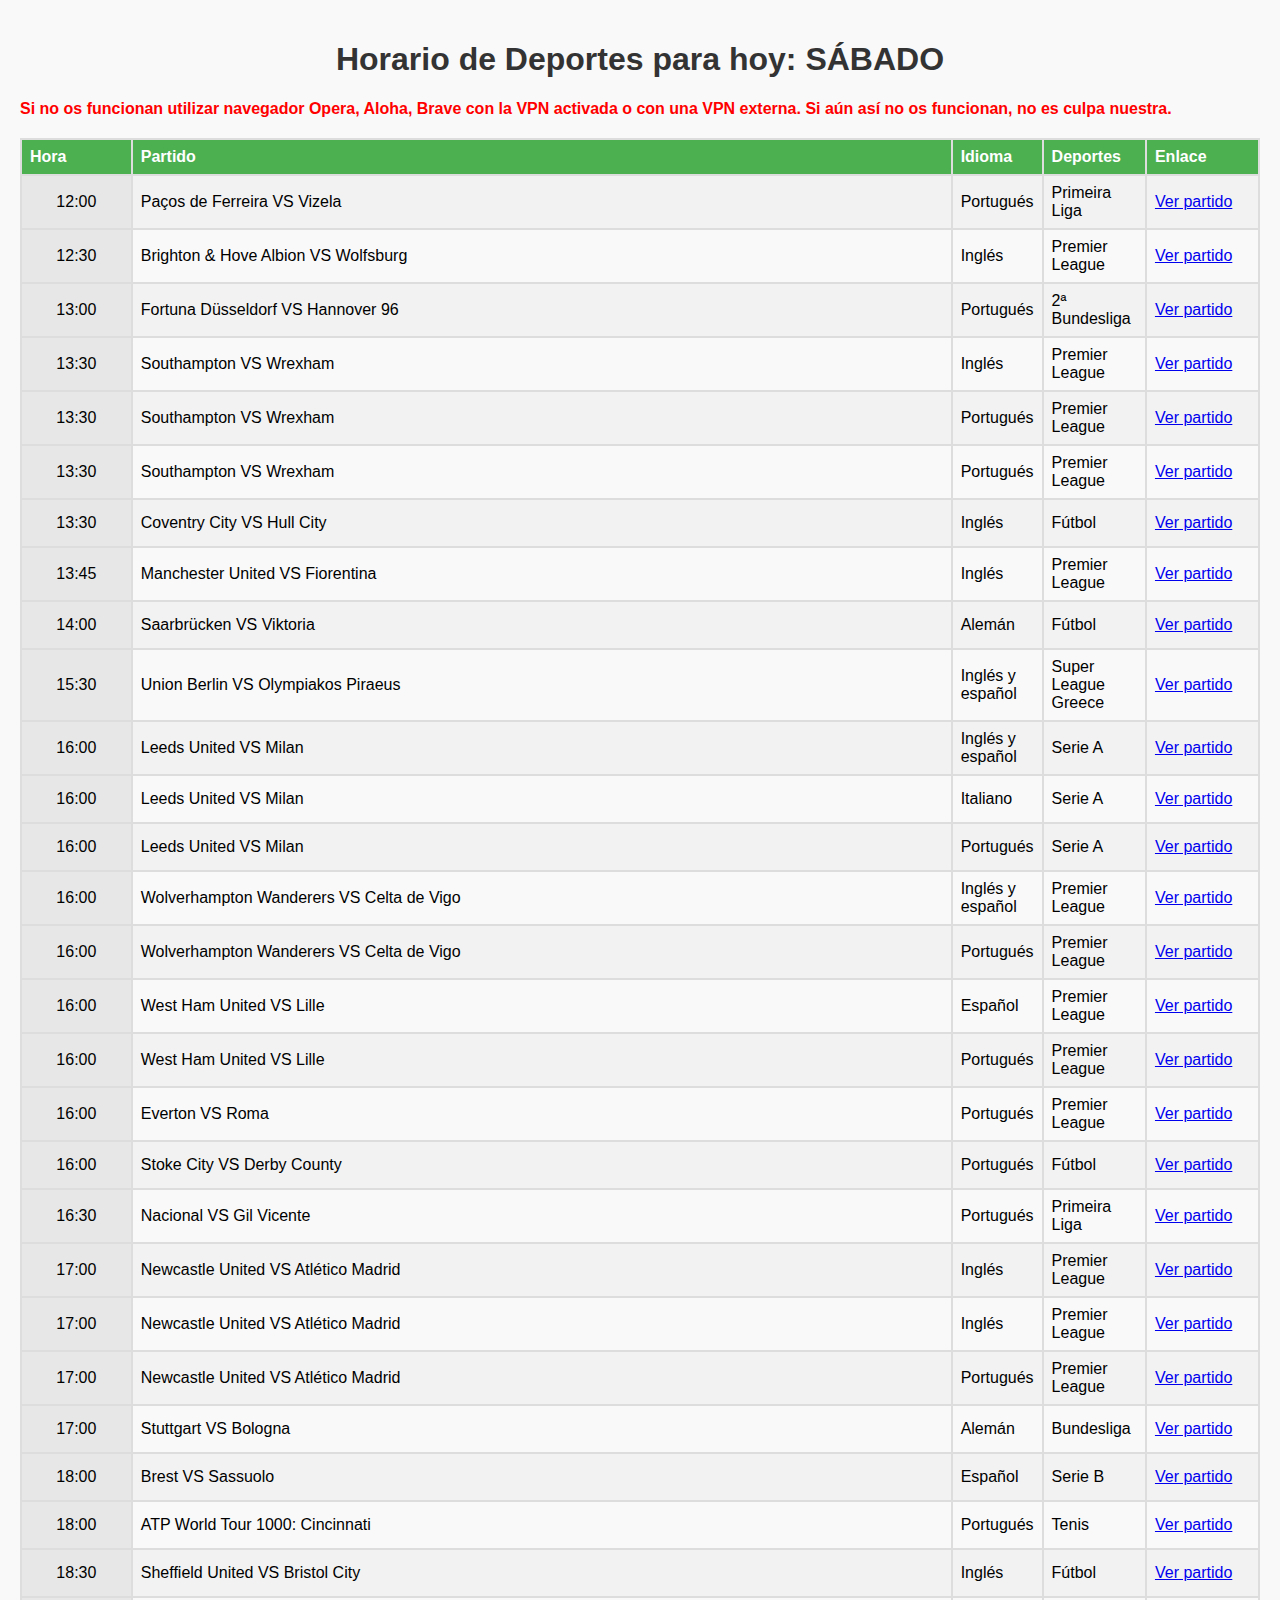
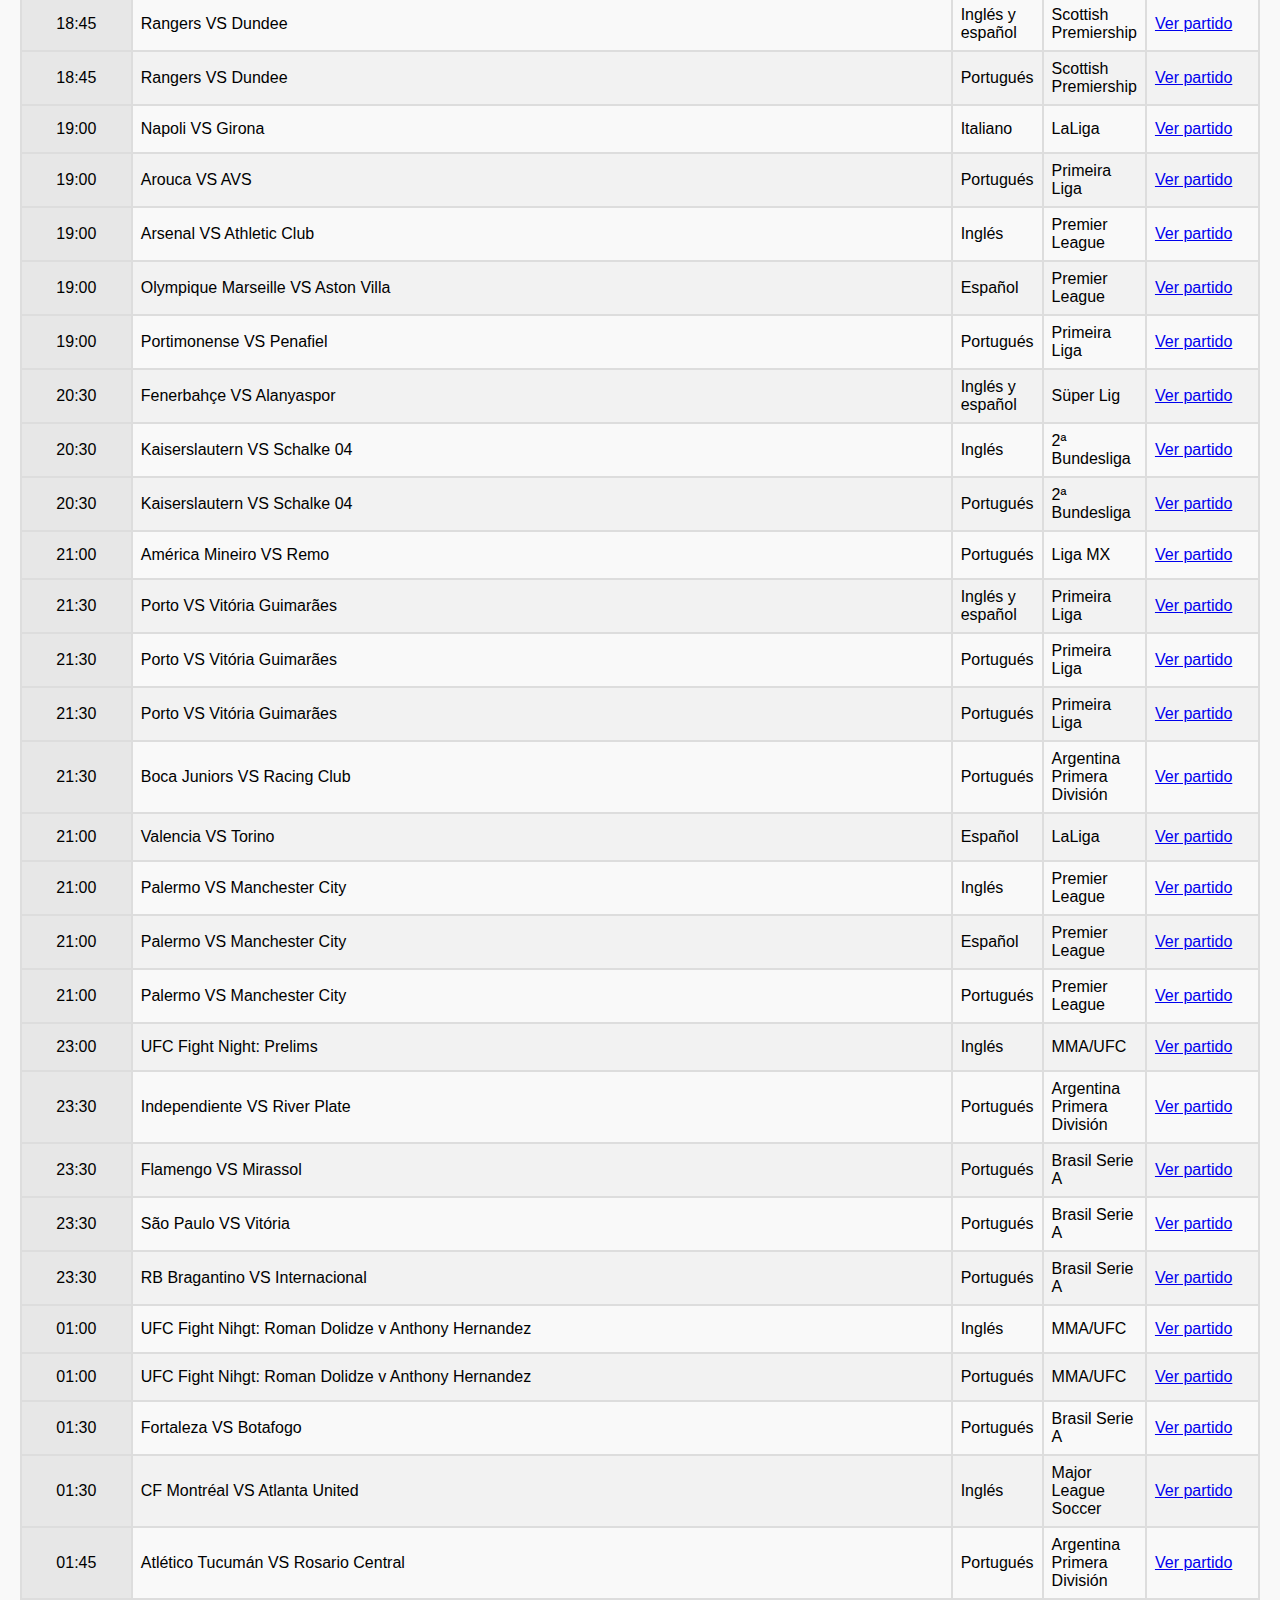
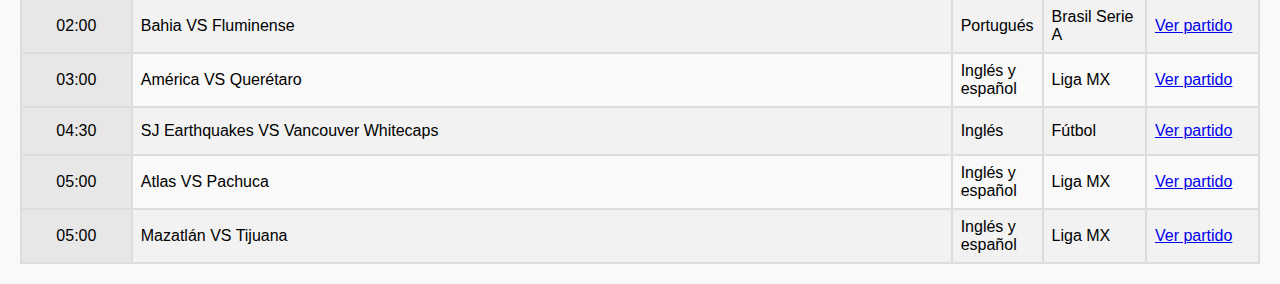
<file: horario.html>
<!DOCTYPE html>
<html lang="es">
<head>
    <meta charset="UTF-8">
    <meta name="viewport" content="width=device-width, initial-scale=1.0">
    <title>Horario de Deportes - Sábado</title>
    <link rel="stylesheet" type="text/css" href="estilos.css">
</head>
<body>
    <h1>Horario de Deportes para hoy: SÁBADO</h1>
    <p style="color: red; font-weight: bold;">Si no os funcionan utilizar navegador Opera, Aloha, Brave con la VPN activada o con una VPN externa. Si aún así no os funcionan, no es culpa nuestra.</p>
    <table>
        <tr>
            <th class="hora">Hora</th>
            <th class="partido">Partido</th>
            <th class="idioma">Idioma</th>
            <th class="deportes">Deportes</th>
            <th class="enlace">Enlace</th>
        </tr>

        <tr>
            <td class="hora">12:00</td>
            <td class="partido">Paços de Ferreira VS Vizela</td>
            <td class="idioma">Portugués</td>
            <td class="deportes">Primeira Liga</td>
            <td class="enlace"><a href="https://sportzonline.si/channels/pt/sporttv1.php" target="_blank">Ver partido</a></td>
        </tr>
        <tr>
            <td class="hora">12:30</td>
            <td class="partido">Brighton & Hove Albion VS Wolfsburg</td>
            <td class="idioma">Inglés</td>
            <td class="deportes">Premier League</td>
            <td class="enlace"><a href="https://sportzonline.si/channels/hd/hd4.php" target="_blank">Ver partido</a></td>
        </tr>
        <tr>
            <td class="hora">13:00</td>
            <td class="partido">Fortuna Düsseldorf VS Hannover 96</td>
            <td class="idioma">Portugués</td>
            <td class="deportes">2ª Bundesliga</td>
            <td class="enlace"><a href="https://sportzonline.si/channels/pt/eleven1.php" target="_blank">Ver partido</a></td>
        </tr>
        <tr>
            <td class="hora">13:30</td>
            <td class="partido">Southampton VS Wrexham</td>
            <td class="idioma">Inglés</td>
            <td class="deportes">Premier League</td>
            <td class="enlace"><a href="https://sportzonline.si/channels/hd/hd1.php" target="_blank">Ver partido</a></td>
        </tr>
        <tr>
            <td class="hora">13:30</td>
            <td class="partido">Southampton VS Wrexham</td>
            <td class="idioma">Portugués</td>
            <td class="deportes">Premier League</td>
            <td class="enlace"><a href="https://sportzonline.si/channels/pt/sporttv2.php" target="_blank">Ver partido</a></td>
        </tr>
        <tr>
            <td class="hora">13:30</td>
            <td class="partido">Southampton VS Wrexham</td>
            <td class="idioma">Portugués</td>
            <td class="deportes">Premier League</td>
            <td class="enlace"><a href="https://sportzonline.si/channels/bra/br2.php" target="_blank">Ver partido</a></td>
        </tr>
        <tr>
            <td class="hora">13:30</td>
            <td class="partido">Coventry City VS Hull City</td>
            <td class="idioma">Inglés</td>
            <td class="deportes">Fútbol</td>
            <td class="enlace"><a href="https://sportzonline.si/channels/hd/hd2.php" target="_blank">Ver partido</a></td>
        </tr>
        <tr>
            <td class="hora">13:45</td>
            <td class="partido">Manchester United VS Fiorentina</td>
            <td class="idioma">Inglés</td>
            <td class="deportes">Premier League</td>
            <td class="enlace"><a href="https://sportzonline.si/channels/hd/hd5.php" target="_blank">Ver partido</a></td>
        </tr>
        <tr>
            <td class="hora">14:00</td>
            <td class="partido">Saarbrücken VS Viktoria</td>
            <td class="idioma">Alemán</td>
            <td class="deportes">Fútbol</td>
            <td class="enlace"><a href="https://sportzonline.si/channels/hd/hd3.php" target="_blank">Ver partido</a></td>
        </tr>
        <tr>
            <td class="hora">15:30</td>
            <td class="partido">Union Berlin VS Olympiakos Piraeus</td>
            <td class="idioma">Inglés y español</td>
            <td class="deportes">Super League Greece</td>
            <td class="enlace"><a href="https://sportzonline.si/channels/hd/hd10.php" target="_blank">Ver partido</a></td>
        </tr>
        <tr>
            <td class="hora">16:00</td>
            <td class="partido">Leeds United VS Milan</td>
            <td class="idioma">Inglés y español</td>
            <td class="deportes">Serie A</td>
            <td class="enlace"><a href="https://sportzonline.si/channels/hd/hd11.php" target="_blank">Ver partido</a></td>
        </tr>
        <tr>
            <td class="hora">16:00</td>
            <td class="partido">Leeds United VS Milan</td>
            <td class="idioma">Italiano</td>
            <td class="deportes">Serie A</td>
            <td class="enlace"><a href="https://sportzonline.si/channels/hd/hd7.php" target="_blank">Ver partido</a></td>
        </tr>
        <tr>
            <td class="hora">16:00</td>
            <td class="partido">Leeds United VS Milan</td>
            <td class="idioma">Portugués</td>
            <td class="deportes">Serie A</td>
            <td class="enlace"><a href="https://sportzonline.si/channels/pt/sporttv2.php" target="_blank">Ver partido</a></td>
        </tr>
        <tr>
            <td class="hora">16:00</td>
            <td class="partido">Wolverhampton Wanderers VS Celta de Vigo</td>
            <td class="idioma">Inglés y español</td>
            <td class="deportes">Premier League</td>
            <td class="enlace"><a href="https://sportzonline.si/channels/hd/hd9.php" target="_blank">Ver partido</a></td>
        </tr>
        <tr>
            <td class="hora">16:00</td>
            <td class="partido">Wolverhampton Wanderers VS Celta de Vigo</td>
            <td class="idioma">Portugués</td>
            <td class="deportes">Premier League</td>
            <td class="enlace"><a href="https://sportzonline.si/channels/pt/sporttv3.php" target="_blank">Ver partido</a></td>
        </tr>
        <tr>
            <td class="hora">16:00</td>
            <td class="partido">West Ham United VS Lille</td>
            <td class="idioma">Español</td>
            <td class="deportes">Premier League</td>
            <td class="enlace"><a href="https://sportzonline.si/channels/hd/hd6.php" target="_blank">Ver partido</a></td>
        </tr>
        <tr>
            <td class="hora">16:00</td>
            <td class="partido">West Ham United VS Lille</td>
            <td class="idioma">Portugués</td>
            <td class="deportes">Premier League</td>
            <td class="enlace"><a href="https://sportzonline.si/channels/bra/br6.php" target="_blank">Ver partido</a></td>
        </tr>
        <tr>
            <td class="hora">16:00</td>
            <td class="partido">Everton VS Roma</td>
            <td class="idioma">Portugués</td>
            <td class="deportes">Premier League</td>
            <td class="enlace"><a href="https://sportzonline.si/channels/pt/sporttv4.php" target="_blank">Ver partido</a></td>
        </tr>
        <tr>
            <td class="hora">16:00</td>
            <td class="partido">Stoke City VS Derby County</td>
            <td class="idioma">Portugués</td>
            <td class="deportes">Fútbol</td>
            <td class="enlace"><a href="https://sportzonline.si/channels/pt/sporttv5.php" target="_blank">Ver partido</a></td>
        </tr>
        <tr>
            <td class="hora">16:30</td>
            <td class="partido">Nacional VS Gil Vicente</td>
            <td class="idioma">Portugués</td>
            <td class="deportes">Primeira Liga</td>
            <td class="enlace"><a href="https://sportzonline.si/channels/pt/sporttv1.php" target="_blank">Ver partido</a></td>
        </tr>
        <tr>
            <td class="hora">17:00</td>
            <td class="partido">Newcastle United VS Atlético Madrid</td>
            <td class="idioma">Inglés</td>
            <td class="deportes">Premier League</td>
            <td class="enlace"><a href="https://sportzonline.si/channels/hd/hd2.php" target="_blank">Ver partido</a></td>
        </tr>
        <tr>
            <td class="hora">17:00</td>
            <td class="partido">Newcastle United VS Atlético Madrid</td>
            <td class="idioma">Inglés</td>
            <td class="deportes">Premier League</td>
            <td class="enlace"><a href="https://sportzonline.si/channels/hd/hd5.php" target="_blank">Ver partido</a></td>
        </tr>
        <tr>
            <td class="hora">17:00</td>
            <td class="partido">Newcastle United VS Atlético Madrid</td>
            <td class="idioma">Portugués</td>
            <td class="deportes">Premier League</td>
            <td class="enlace"><a href="https://sportzonline.si/channels/bra/br2.php" target="_blank">Ver partido</a></td>
        </tr>
        <tr>
            <td class="hora">17:00</td>
            <td class="partido">Stuttgart VS Bologna</td>
            <td class="idioma">Alemán</td>
            <td class="deportes">Bundesliga</td>
            <td class="enlace"><a href="https://sportzonline.si/channels/hd/hd3.php" target="_blank">Ver partido</a></td>
        </tr>
        <tr>
            <td class="hora">18:00</td>
            <td class="partido">Brest VS Sassuolo</td>
            <td class="idioma">Español</td>
            <td class="deportes">Serie B</td>
            <td class="enlace"><a href="https://sportzonline.si/channels/hd/hd8.php" target="_blank">Ver partido</a></td>
        </tr>
        <tr>
            <td class="hora">18:00</td>
            <td class="partido">ATP World Tour 1000: Cincinnati</td>
            <td class="idioma">Portugués</td>
            <td class="deportes">Tenis</td>
            <td class="enlace"><a href="https://sportzonline.si/channels/pt/sporttv4.php" target="_blank">Ver partido</a></td>
        </tr>
        <tr>
            <td class="hora">18:30</td>
            <td class="partido">Sheffield United VS Bristol City</td>
            <td class="idioma">Inglés</td>
            <td class="deportes">Fútbol</td>
            <td class="enlace"><a href="https://sportzonline.si/channels/hd/hd1.php" target="_blank">Ver partido</a></td>
        </tr>
        <tr>
            <td class="hora">18:45</td>
            <td class="partido">Rangers VS Dundee</td>
            <td class="idioma">Inglés y español</td>
            <td class="deportes">Scottish Premiership</td>
            <td class="enlace"><a href="https://sportzonline.si/channels/hd/hd11.php" target="_blank">Ver partido</a></td>
        </tr>
        <tr>
            <td class="hora">18:45</td>
            <td class="partido">Rangers VS Dundee</td>
            <td class="idioma">Portugués</td>
            <td class="deportes">Scottish Premiership</td>
            <td class="enlace"><a href="https://sportzonline.si/channels/pt/sporttv3.php" target="_blank">Ver partido</a></td>
        </tr>
        <tr>
            <td class="hora">19:00</td>
            <td class="partido">Napoli VS Girona</td>
            <td class="idioma">Italiano</td>
            <td class="deportes">LaLiga</td>
            <td class="enlace"><a href="https://sportzonline.si/channels/hd/hd7.php" target="_blank">Ver partido</a></td>
        </tr>
        <tr>
            <td class="hora">19:00</td>
            <td class="partido">Arouca VS AVS</td>
            <td class="idioma">Portugués</td>
            <td class="deportes">Primeira Liga</td>
            <td class="enlace"><a href="https://sportzonline.si/channels/pt/sporttv2.php" target="_blank">Ver partido</a></td>
        </tr>
        <tr>
            <td class="hora">19:00</td>
            <td class="partido">Arsenal VS Athletic Club</td>
            <td class="idioma">Inglés</td>
            <td class="deportes">Premier League</td>
            <td class="enlace"><a href="https://sportzonline.si/channels/hd/hd5.php" target="_blank">Ver partido</a></td>
        </tr>
        <tr>
            <td class="hora">19:00</td>
            <td class="partido">Olympique Marseille VS Aston Villa</td>
            <td class="idioma">Español</td>
            <td class="deportes">Premier League</td>
            <td class="enlace"><a href="https://sportzonline.si/channels/hd/hd6.php" target="_blank">Ver partido</a></td>
        </tr>
        <tr>
            <td class="hora">19:00</td>
            <td class="partido">Portimonense VS Penafiel</td>
            <td class="idioma">Portugués</td>
            <td class="deportes">Primeira Liga</td>
            <td class="enlace"><a href="https://sportzonline.si/channels/pt/sporttv4.php" target="_blank">Ver partido</a></td>
        </tr>
        <tr>
            <td class="hora">20:30</td>
            <td class="partido">Fenerbahçe VS Alanyaspor</td>
            <td class="idioma">Inglés y español</td>
            <td class="deportes">Süper Lig</td>
            <td class="enlace"><a href="https://sportzonline.si/channels/hd/hd9.php" target="_blank">Ver partido</a></td>
        </tr>
        <tr>
            <td class="hora">20:30</td>
            <td class="partido">Kaiserslautern VS Schalke 04</td>
            <td class="idioma">Inglés</td>
            <td class="deportes">2ª Bundesliga</td>
            <td class="enlace"><a href="https://sportzonline.si/channels/hd/hd4.php" target="_blank">Ver partido</a></td>
        </tr>
        <tr>
            <td class="hora">20:30</td>
            <td class="partido">Kaiserslautern VS Schalke 04</td>
            <td class="idioma">Portugués</td>
            <td class="deportes">2ª Bundesliga</td>
            <td class="enlace"><a href="https://sportzonline.si/channels/pt/eleven1.php" target="_blank">Ver partido</a></td>
        </tr>
        <tr>
            <td class="hora">21:00</td>
            <td class="partido">América Mineiro VS Remo</td>
            <td class="idioma">Portugués</td>
            <td class="deportes">Liga MX</td>
            <td class="enlace"><a href="https://sportzonline.si/channels/bra/br2.php" target="_blank">Ver partido</a></td>
        </tr>
        <tr>
            <td class="hora">21:30</td>
            <td class="partido">Porto VS Vitória Guimarães</td>
            <td class="idioma">Inglés y español</td>
            <td class="deportes">Primeira Liga</td>
            <td class="enlace"><a href="https://sportzonline.si/channels/hd/hd10.php" target="_blank">Ver partido</a></td>
        </tr>
        <tr>
            <td class="hora">21:30</td>
            <td class="partido">Porto VS Vitória Guimarães</td>
            <td class="idioma">Portugués</td>
            <td class="deportes">Primeira Liga</td>
            <td class="enlace"><a href="https://sportzonline.si/channels/pt/sporttv1.php" target="_blank">Ver partido</a></td>
        </tr>
        <tr>
            <td class="hora">21:30</td>
            <td class="partido">Porto VS Vitória Guimarães</td>
            <td class="idioma">Portugués</td>
            <td class="deportes">Primeira Liga</td>
            <td class="enlace"><a href="https://sportzonline.si/channels/bra/br6.php" target="_blank">Ver partido</a></td>
        </tr>
        <tr>
            <td class="hora">21:30</td>
            <td class="partido">Boca Juniors VS Racing Club</td>
            <td class="idioma">Portugués</td>
            <td class="deportes">Argentina Primera División</td>
            <td class="enlace"><a href="https://sportzonline.si/channels/pt/sporttv2.php" target="_blank">Ver partido</a></td>
        </tr>
        <tr>
            <td class="hora">21:00</td>
            <td class="partido">Valencia VS Torino</td>
            <td class="idioma">Español</td>
            <td class="deportes">LaLiga</td>
            <td class="enlace"><a href="https://sportzonline.si/channels/hd/hd6.php" target="_blank">Ver partido</a></td>
        </tr>
        <tr>
            <td class="hora">21:00</td>
            <td class="partido">Palermo VS Manchester City</td>
            <td class="idioma">Inglés</td>
            <td class="deportes">Premier League</td>
            <td class="enlace"><a href="https://sportzonline.si/channels/hd/hd2.php" target="_blank">Ver partido</a></td>
        </tr>
        <tr>
            <td class="hora">21:00</td>
            <td class="partido">Palermo VS Manchester City</td>
            <td class="idioma">Español</td>
            <td class="deportes">Premier League</td>
            <td class="enlace"><a href="https://sportzonline.si/channels/hd/hd8.php" target="_blank">Ver partido</a></td>
        </tr>
        <tr>
            <td class="hora">21:00</td>
            <td class="partido">Palermo VS Manchester City</td>
            <td class="idioma">Portugués</td>
            <td class="deportes">Premier League</td>
            <td class="enlace"><a href="https://sportzonline.si/channels/pt/sporttv3.php" target="_blank">Ver partido</a></td>
        </tr>
        <tr>
            <td class="hora">23:00</td>
            <td class="partido">UFC Fight Night: Prelims</td>
            <td class="idioma">Inglés</td>
            <td class="deportes">MMA/UFC</td>
            <td class="enlace"><a href="https://sportzonline.si/channels/hd/hd1.php" target="_blank">Ver partido</a></td>
        </tr>
        <tr>
            <td class="hora">23:30</td>
            <td class="partido">Independiente VS River Plate</td>
            <td class="idioma">Portugués</td>
            <td class="deportes">Argentina Primera División</td>
            <td class="enlace"><a href="https://sportzonline.si/channels/pt/sporttv2.php" target="_blank">Ver partido</a></td>
        </tr>
        <tr>
            <td class="hora">23:30</td>
            <td class="partido">Flamengo VS Mirassol</td>
            <td class="idioma">Portugués</td>
            <td class="deportes">Brasil Serie A</td>
            <td class="enlace"><a href="https://sportzonline.si/channels/bra/br1.php" target="_blank">Ver partido</a></td>
        </tr>
        <tr>
            <td class="hora">23:30</td>
            <td class="partido">São Paulo VS Vitória</td>
            <td class="idioma">Portugués</td>
            <td class="deportes">Brasil Serie A</td>
            <td class="enlace"><a href="https://sportzonline.si/channels/bra/br3.php" target="_blank">Ver partido</a></td>
        </tr>
        <tr>
            <td class="hora">23:30</td>
            <td class="partido">RB Bragantino VS Internacional</td>
            <td class="idioma">Portugués</td>
            <td class="deportes">Brasil Serie A</td>
            <td class="enlace"><a href="https://sportzonline.si/channels/bra/br4.php" target="_blank">Ver partido</a></td>
        </tr>
        <tr>
            <td class="hora">01:00</td>
            <td class="partido">UFC Fight Nihgt: Roman Dolidze v Anthony Hernandez</td>
            <td class="idioma">Inglés</td>
            <td class="deportes">MMA/UFC</td>
            <td class="enlace"><a href="https://sportzonline.si/channels/hd/hd1.php" target="_blank">Ver partido</a></td>
        </tr>
        <tr>
            <td class="hora">01:00</td>
            <td class="partido">UFC Fight Nihgt: Roman Dolidze v Anthony Hernandez</td>
            <td class="idioma">Portugués</td>
            <td class="deportes">MMA/UFC</td>
            <td class="enlace"><a href="https://sportzonline.si/channels/pt/sporttv1.php" target="_blank">Ver partido</a></td>
        </tr>
        <tr>
            <td class="hora">01:30</td>
            <td class="partido">Fortaleza VS Botafogo</td>
            <td class="idioma">Portugués</td>
            <td class="deportes">Brasil Serie A</td>
            <td class="enlace"><a href="https://sportzonline.si/channels/bra/br5.php" target="_blank">Ver partido</a></td>
        </tr>
        <tr>
            <td class="hora">01:30</td>
            <td class="partido">CF Montréal VS Atlanta United</td>
            <td class="idioma">Inglés</td>
            <td class="deportes">Major League Soccer</td>
            <td class="enlace"><a href="https://sportzonline.si/channels/hd/hd5.php" target="_blank">Ver partido</a></td>
        </tr>
        <tr>
            <td class="hora">01:45</td>
            <td class="partido">Atlético Tucumán VS Rosario Central</td>
            <td class="idioma">Portugués</td>
            <td class="deportes">Argentina Primera División</td>
            <td class="enlace"><a href="https://sportzonline.si/channels/pt/sporttv2.php" target="_blank">Ver partido</a></td>
        </tr>
        <tr>
            <td class="hora">02:00</td>
            <td class="partido">Bahia VS Fluminense</td>
            <td class="idioma">Portugués</td>
            <td class="deportes">Brasil Serie A</td>
            <td class="enlace"><a href="https://sportzonline.si/channels/bra/br1.php" target="_blank">Ver partido</a></td>
        </tr>
        <tr>
            <td class="hora">03:00</td>
            <td class="partido">América VS Querétaro</td>
            <td class="idioma">Inglés y español</td>
            <td class="deportes">Liga MX</td>
            <td class="enlace"><a href="https://sportzonline.si/channels/hd/hd11.php" target="_blank">Ver partido</a></td>
        </tr>
        <tr>
            <td class="hora">04:30</td>
            <td class="partido">SJ Earthquakes VS Vancouver Whitecaps</td>
            <td class="idioma">Inglés</td>
            <td class="deportes">Fútbol</td>
            <td class="enlace"><a href="https://sportzonline.si/channels/hd/hd5.php" target="_blank">Ver partido</a></td>
        </tr>
        <tr>
            <td class="hora">05:00</td>
            <td class="partido">Atlas VS Pachuca</td>
            <td class="idioma">Inglés y español</td>
            <td class="deportes">Liga MX</td>
            <td class="enlace"><a href="https://sportzonline.si/channels/hd/hd11.php" target="_blank">Ver partido</a></td>
        </tr>
        <tr>
            <td class="hora">05:00</td>
            <td class="partido">Mazatlán VS Tijuana</td>
            <td class="idioma">Inglés y español</td>
            <td class="deportes">Liga MX</td>
            <td class="enlace"><a href="https://sportzonline.si/channels/hd/hd10.php" target="_blank">Ver partido</a></td>
        </tr>
    </table>
</body>
</html>
</file>
<file: estilos.css>
body {
    font-family: Arial, sans-serif;
    background-color: #f9f9f9;
    margin: 0;
    padding: 20px;
}

h1 {
    text-align: center;
    color: #333;
}

table {
    width: 100%;
    border-collapse: collapse;
    margin-top: 20px;
}

th, td {
    border: 2px solid #ddd;
    padding: 8px;
    text-align: left;
}

th {
    background-color: #4CAF50;
    color: white;
}

tr:nth-child(even) {
    background-color: #f2f2f2;
}

tr:hover {
    background-color: #ddd;
}

.hora {
    width: 10%; /* Ajusta el ancho según sea necesario */
}

.partido {
    width: 70%; /* Ajusta el ancho según sea necesario */
}

.enlace {
    width: 10%; /* Ajusta el ancho según sea necesario */
}

body {
    font-family: Arial, sans-serif;
    background-color: #f9f9f9;
    margin: 0;
    padding: 20px;
}

h1 {
    text-align: center;
    color: #333;
}

table {
    width: 100%;
    border-collapse: collapse;
    margin-top: 20px;
}

th, td {
    border: 2px solid #ddd;
    padding: 8px;
    text-align: left;
}

th {
    background-color: #4CAF50;
    color: white;
}

/* Estilo para la columna de Hora en vertical */
td.hora {
    background-color: #e7e7e7;  /* Fondo gris claro para la columna Hora */
    height: 30px;               /* Ajusta la altura según sea necesario */
    vertical-align: middle;      /* Centra verticalmente el contenido */
    text-align: center;          /* Centra horizontalmente el texto */
}

.hora-texto {
    writing-mode: vertical-rl;  /* Cambia la dirección del texto a vertical */
    transform: rotate(180deg);   /* Rota el texto 180 grados */
    display: inline-block;        /* Permite la rotación en el contenedor */
}

tr:nth-child(even) {
    background-color: #f2f2f2;
}

tr:hover {
    background-color: #ddd;
}

.partido {
    width: 80%; /* Ajusta el ancho según sea necesario */
}

.enlace {
    width: 10%; /* Ajusta el ancho según sea necesario */
}
</file>
